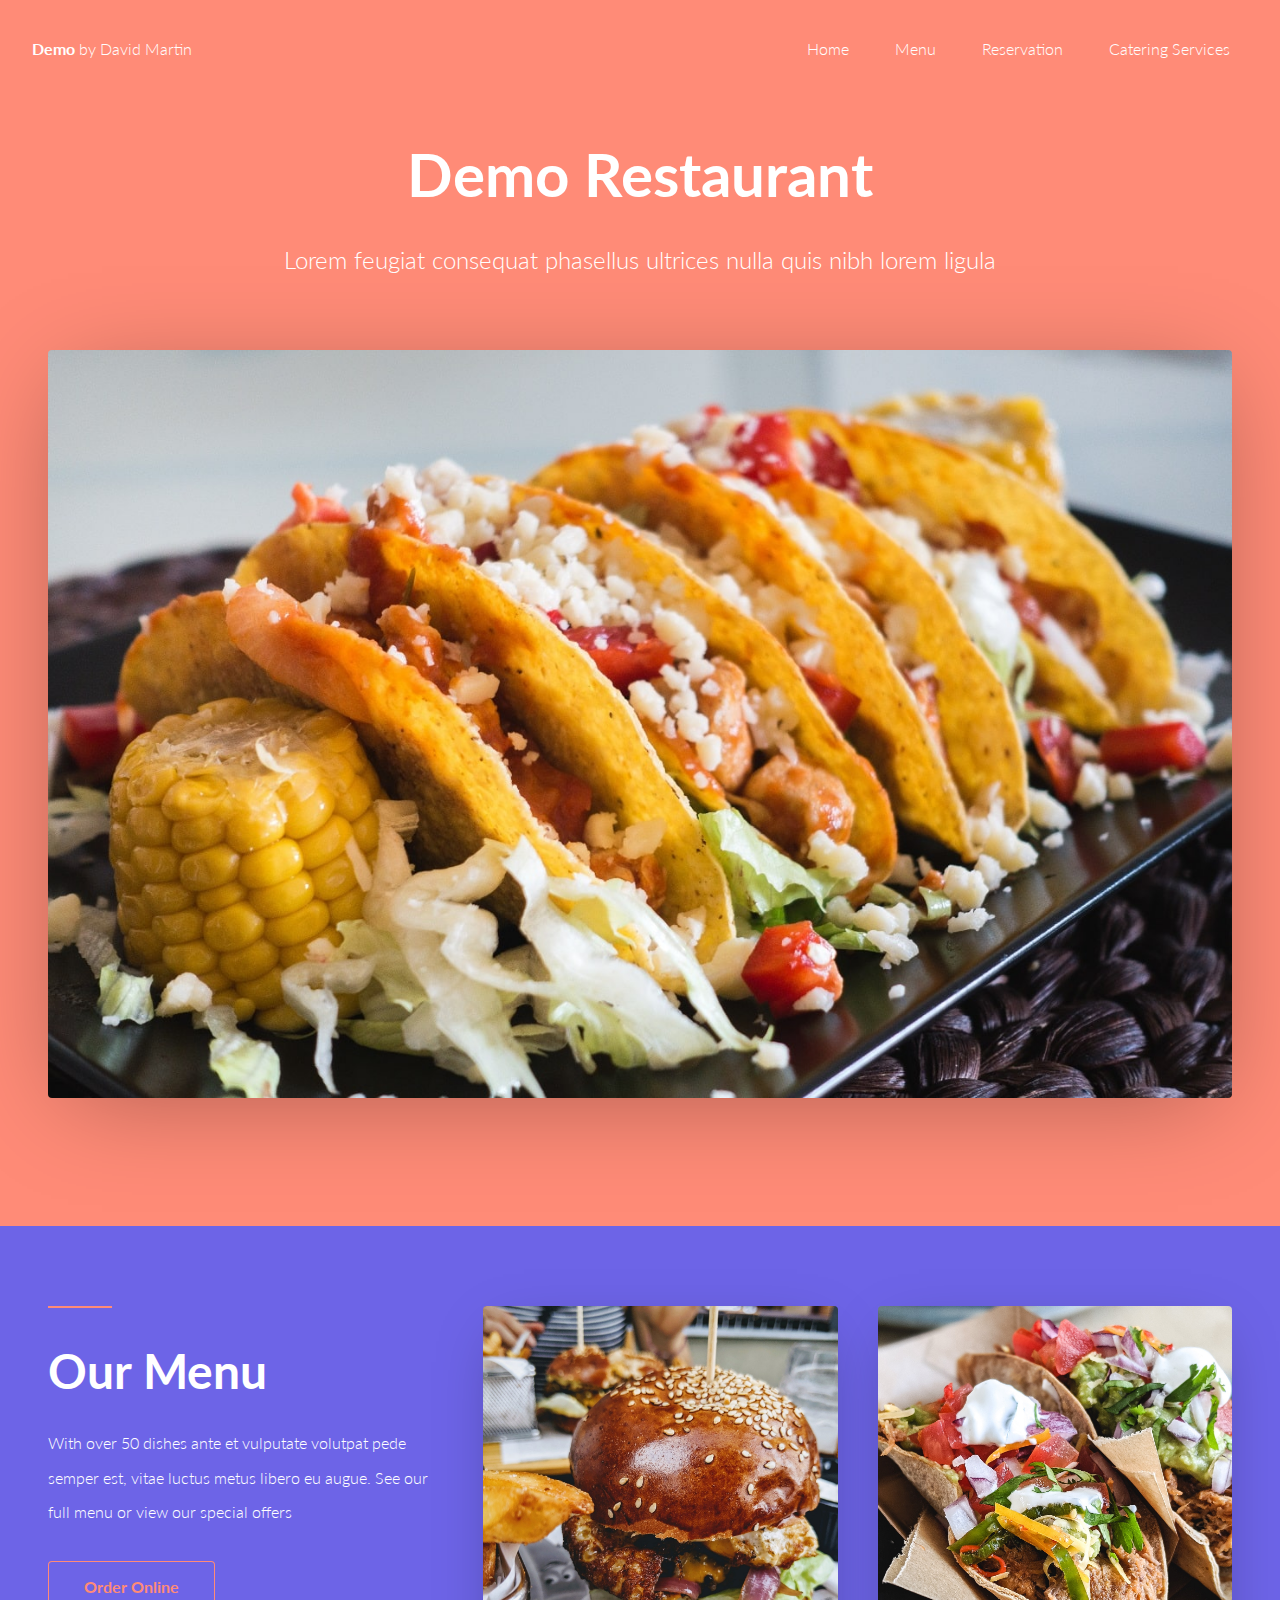
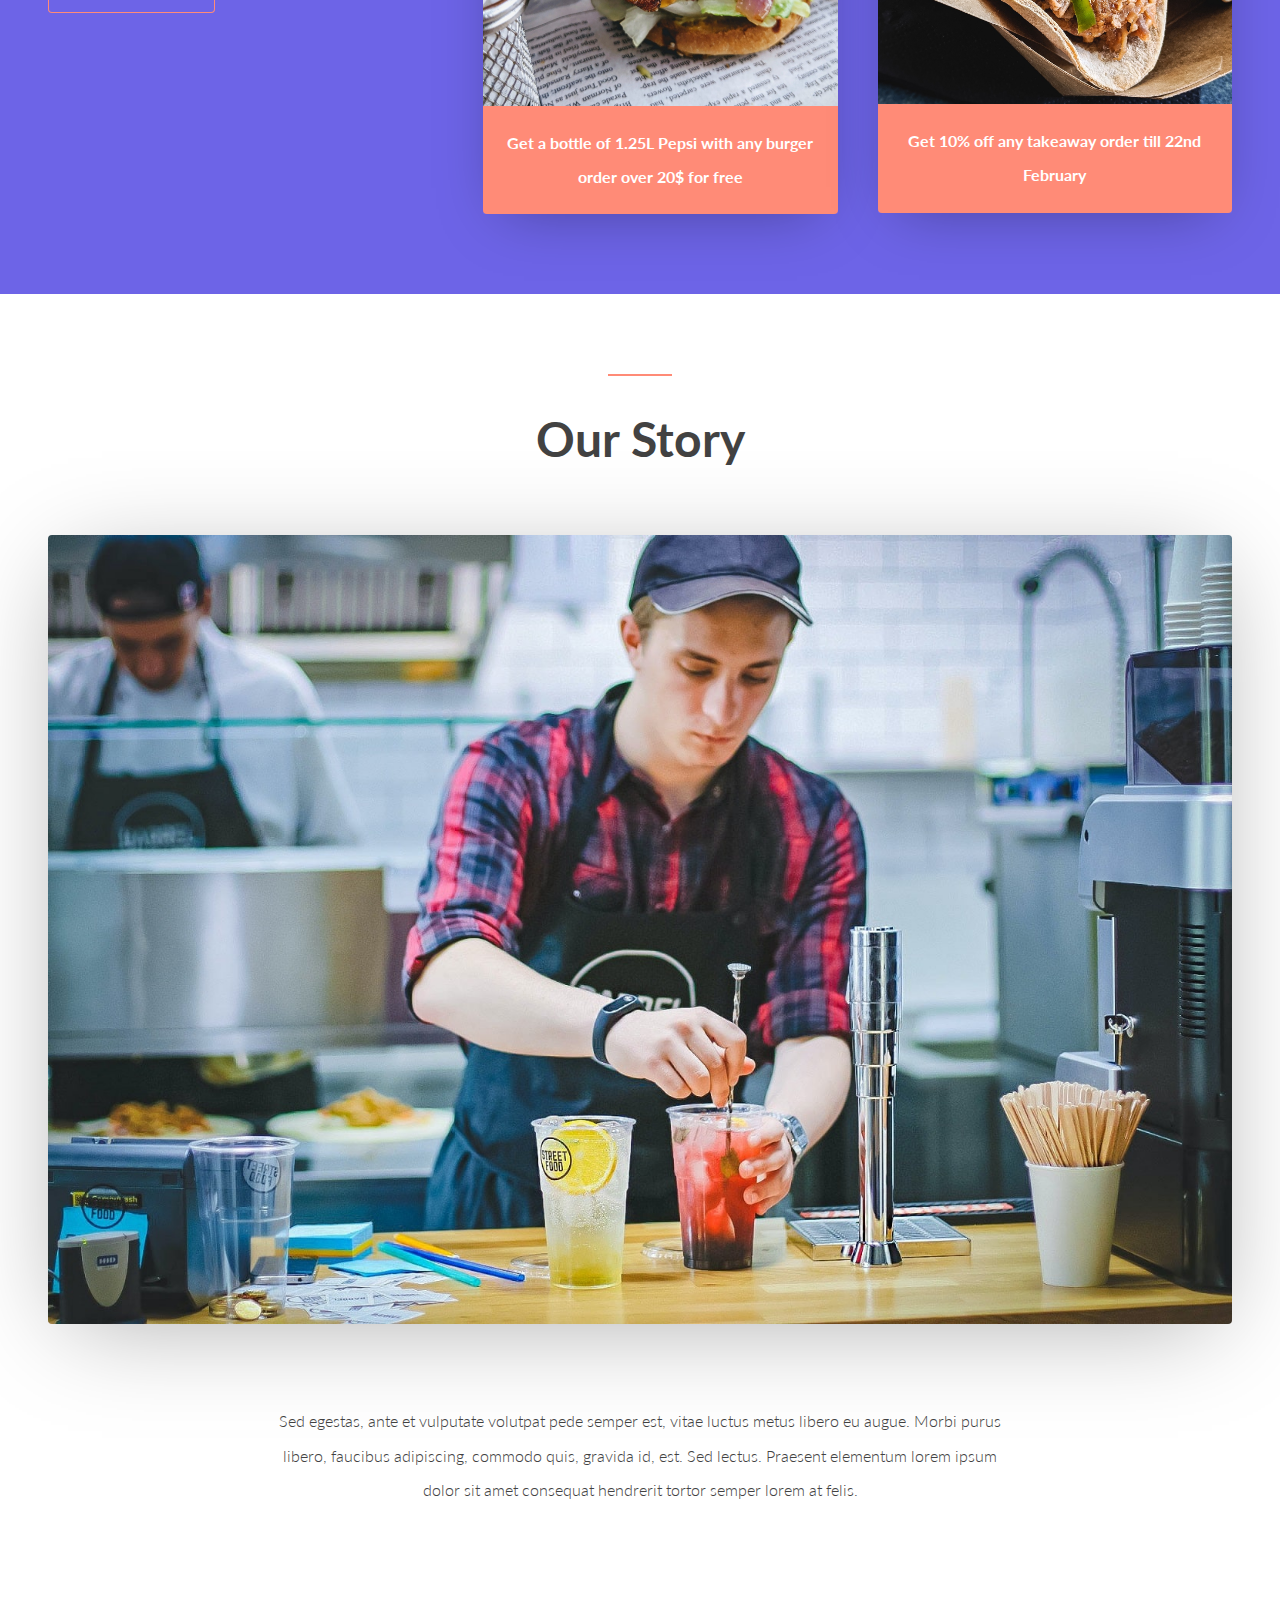
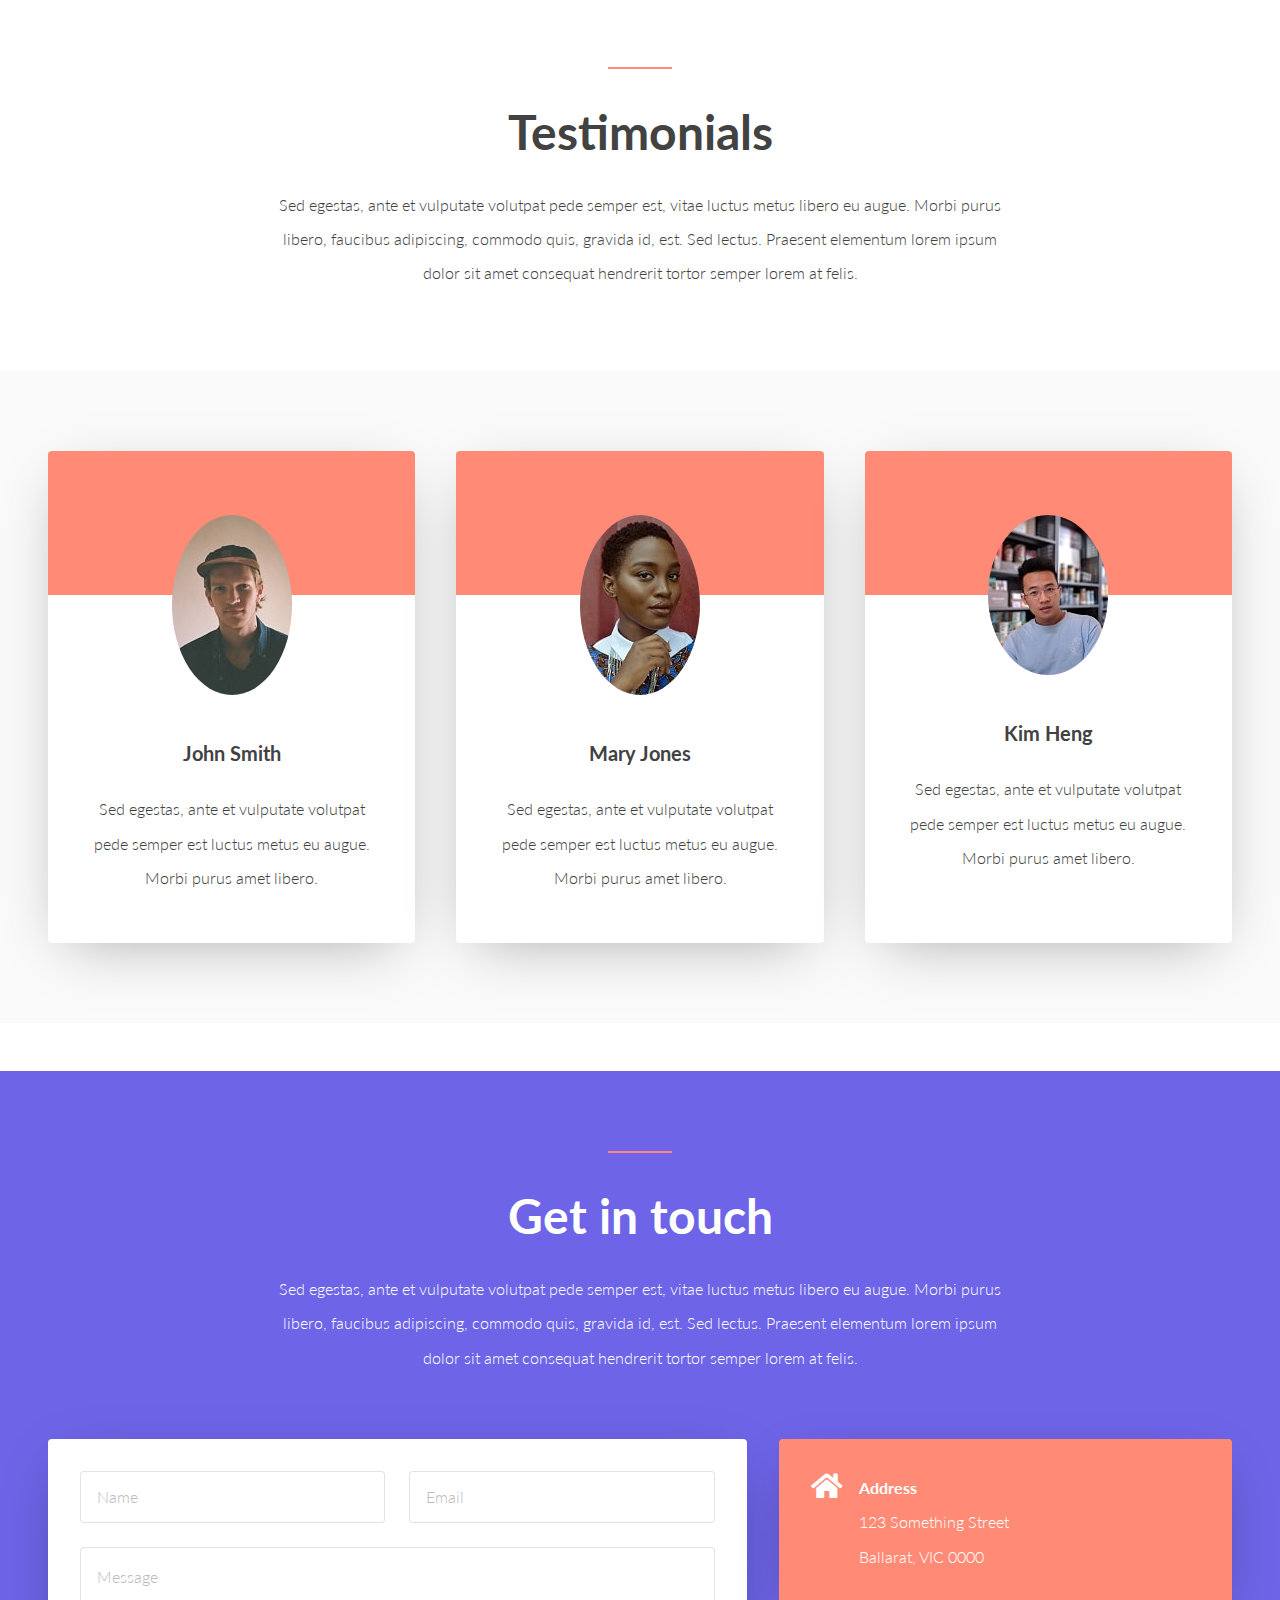
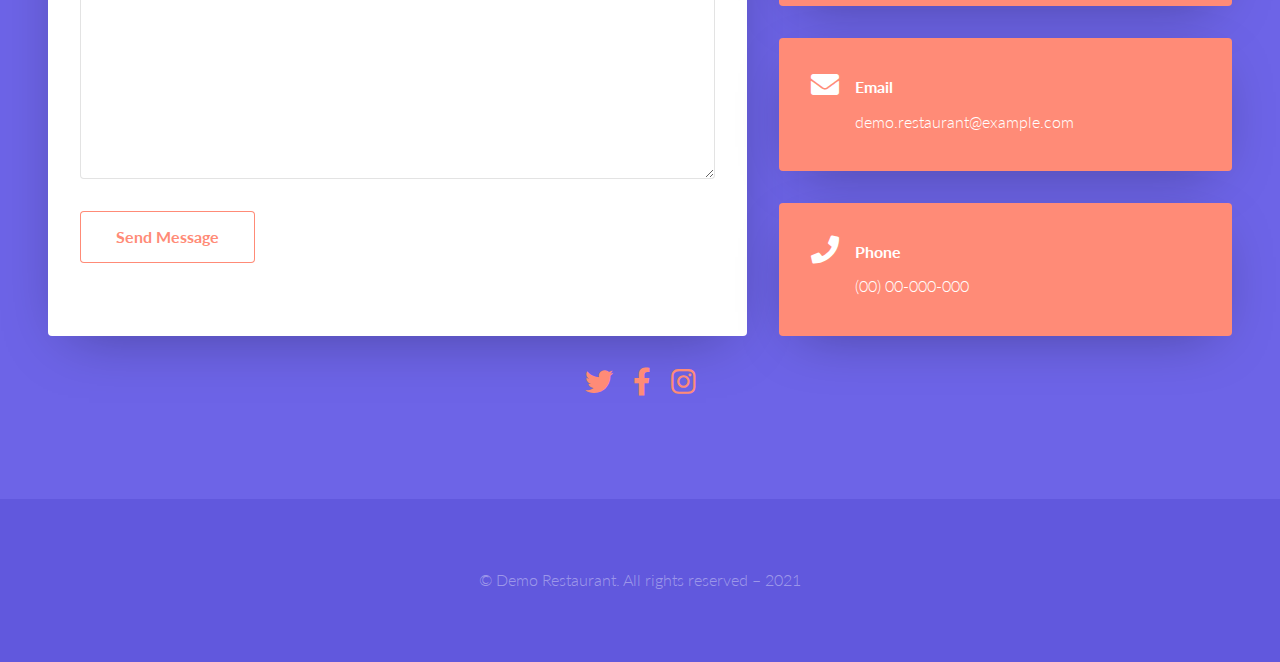
<file: index.html>
<!DOCTYPE HTML>
<html>
	<head>
		<title>Demo Restaurant</title>
		<meta charset="utf-8" />
		<meta name="viewport" content="width=device-width, initial-scale=1, user-scalable=no" />
		<meta name="description" content="" />
		<meta name="keywords" content="" />
		<link rel="stylesheet" href="assets/css/main.css" />
	</head>
	<body class="is-preload">

		<!-- Header -->
			<header id="header" class="alt">
				<a class="logo" href="index.html">Demo <span>by David Martin</span></a>
				<nav id="nav">
					<ul>
						<li class="current"><a href="index.html">Home</a></li>
						<li><a href="menu.html">Menu</a></li>
						<li><a href="reservation.html">Reservation</a></li>
						<li><a href="catering.html">Catering Services</a></li>
					</ul>
				</nav>
			</header>

		<!-- Banner -->
			<div id="banner">
				<div class="wrapper style1 special">
					<div class="inner">
						<h1 class="heading alt">Demo Restaurant</h1>
						<p>Lorem feugiat consequat phasellus ultrices nulla quis nibh lorem ligula</p>
						<div class="image fit special">
							<!-- Make this a gallery -->
							<img src="images/chicken-tacos-with-cheese.jpg" alt="Chicken tacos with cheese" />
						</div>
						<ul class="feature-icons">
							<!-- <li><span class="icon solid fa-laptop"></span><span class="label">Magna aliquam</span></li>
							<li><span class="icon solid fa-wifi"></span><span class="label">Etiam feugiat</span></li>
							<li><span class="icon solid fa-cloud"></span><span class="label">Nisl adipiscing</span></li> -->
						</ul>
					</div>
				</div>
			</div>


		<!-- Two -->
			<div id="two">
				<div class="wrapper style2">
					<div class="inner">
						<div class="spotlights">
							<div class="intro">
								<header>
									<h2 class="left">Our Menu</h2>
									<p>With over 50 dishes ante et vulputate volutpat pede semper est, vitae luctus metus libero eu augue. See our full menu or view our special offers</p>
								</header>
								<ul class="actions">
									<li><a href="menu.html" class="button">Order Online</a></li>
								</ul>
							</div>
							<div class="spotlight">
								<div class="image fit">
									<img src="images/grilled-cheddar-and-bacon-burger.jpg" alt="Grilled cheddar and bacon burger" />
								</div>
								<div class="content">Get a bottle of 1.25L Pepsi with any burger order over 20$ for free</div>
							</div>
							<div class="spotlight">
								<div class="image fit">
									<img src="images/tacos-with-pulled-pork-fresh-vegetables-and-cream.jpg" alt="Tacos with pulled pork fresh vegetables and cream" />
								</div>
								<div class="content">Get 10% off any takeaway order till 22nd February</div>
							</div>
						</div>
					</div>
				</div>
			</div>

		<!-- One -->
			<div id="one">
				<div class="wrapper special">
					<div class="inner">
						<header class="major">
							<h2>Our Story</h2>
						</header>
						<div class="image fit special">
							<img src="images/man-working.jpg" alt="Employee making a drink" />
						</div>
						<p class="special">Sed egestas, ante et vulputate volutpat pede semper est, vitae luctus metus libero eu augue. Morbi purus libero, faucibus adipiscing, commodo quis, gravida id, est. Sed lectus. Praesent elementum lorem ipsum dolor sit amet consequat hendrerit tortor semper lorem at felis.</p>
						<!-- <ul class="actions">
							<li><a href="#" class="button">More</a></li>
						</ul> -->
					</div>
				</div>
			</div>



		<!-- Three -->
			<div id="three">
				<div class="wrapper alt special">
					<header class="major">
						<h2>Testimonials</h2>
						<p>Sed egestas, ante et vulputate volutpat pede semper est, vitae luctus metus libero eu augue. Morbi purus libero, faucibus adipiscing, commodo quis, gravida id, est. Sed lectus. Praesent elementum lorem ipsum dolor sit amet consequat hendrerit tortor semper lorem at felis.</p>
					</header>
					<div class="wrapper style3">
						<div class="inner">
							<div class="profiles">
								<div class="profile">
									<div class="image">
										<img src="images/john-smith.jpg" alt="" />
									</div>
									<div class="content">
										<h3>John Smith</h3>
										<p>Sed egestas, ante et vulputate volutpat pede semper est luctus metus eu augue. Morbi purus amet libero.</p>
									</div>
								</div>
								<div class="profile">
									<div class="image">
										<img src="images/mary-jones.jpg" alt="" />
									</div>
									<div class="content">
										<h3>Mary Jones</h3>
										<p>Sed egestas, ante et vulputate volutpat pede semper est luctus metus eu augue. Morbi purus amet libero.</p>
									</div>
								</div>
								<div class="profile">
									<div class="image">
										<img src="images/kim-heng.jpg" alt="" />
									</div>
									<div class="content">
										<h3>Kim Heng</h3>
										<p>Sed egestas, ante et vulputate volutpat pede semper est luctus metus eu augue. Morbi purus amet libero.</p>
									</div>
								</div>
							</div>
						</div>
					</div>
					<!-- <footer>
						<ul class="actions">
							<li><a href="#" class="button">Learn More</a></li>
						</ul>
					</footer> -->
				</div>
			</div>

		<!-- Footer -->
			<div id="footer">
				<div class="wrapper style2">
					<div class="inner">
						<header class="major">
							<h2>Get in touch</h2>
							<p>Sed egestas, ante et vulputate volutpat pede semper est, vitae luctus metus libero eu augue. Morbi purus libero, faucibus adipiscing, commodo quis, gravida id, est. Sed lectus. Praesent elementum lorem ipsum dolor sit amet consequat hendrerit tortor semper lorem at felis.</p>
						</header>
						<div class="content">
							<div class="form">
								<form method="post" action="#">
									<div class="fields">
										<div class="field half">
											<input name="name" id="name" placeholder="Name" type="text" />
										</div>
										<div class="field half">
											<input name="email" id="email" placeholder="Email" type="email" />
										</div>
										<div class="field">
											<textarea name="message" id="message" rows="6" placeholder="Message"></textarea>
										</div>
									</div>
									<ul class="actions special">
										<li><input type="button" class="button" value="Send Message" /></li>
									</ul>
								</form>
							</div>
							<ul class="icons">
								<li>
									<span class="icon solid fa-home"></span>
									<div>
										<strong>Address</strong>
										123 Something Street<br />
										Ballarat, VIC 0000
									</div>
								</li>
								<li>
									<span class="icon solid fa-envelope"></span>
									<div>
										<strong>Email</strong>
										<a href="mailto:david.martin1999@outlook.com">demo.restaurant@example.com</a>
									</div>
								</li>
								<li>
									<span class="icon solid fa-phone"></span>
									<div>
										<strong>Phone</strong>
										(00) 00-000-000
									</div>
								</li>
							</ul>
						</div>
						<div>
							<ul class="icons">
								<li><a href="#" class="icon brands fa-twitter alt"><span class="label">Twitter</span></a></li>
								<li><a href="#" class="icon brands fa-facebook-f alt"><span class="label">Facebook</span></a></li>
								<li><a href="#" class="icon brands fa-instagram alt"><span class="label">Instagram</span></a></li>
							</ul>
						</div>
					</div>
					<div class="copyright">
						&copy; Demo Restaurant. All rights reserved &#8211; 2021
					</div>
				</div>
			</div>

		<!-- Scripts -->
			<script src="assets/js/jquery.min.js"></script>
			<script src="assets/js/jquery.dropotron.min.js"></script>
			<script src="assets/js/browser.min.js"></script>
			<script src="assets/js/breakpoints.min.js"></script>
			<script src="assets/js/util.js"></script>
			<script src="assets/js/main.js"></script>

	</body>
</html>
</file>
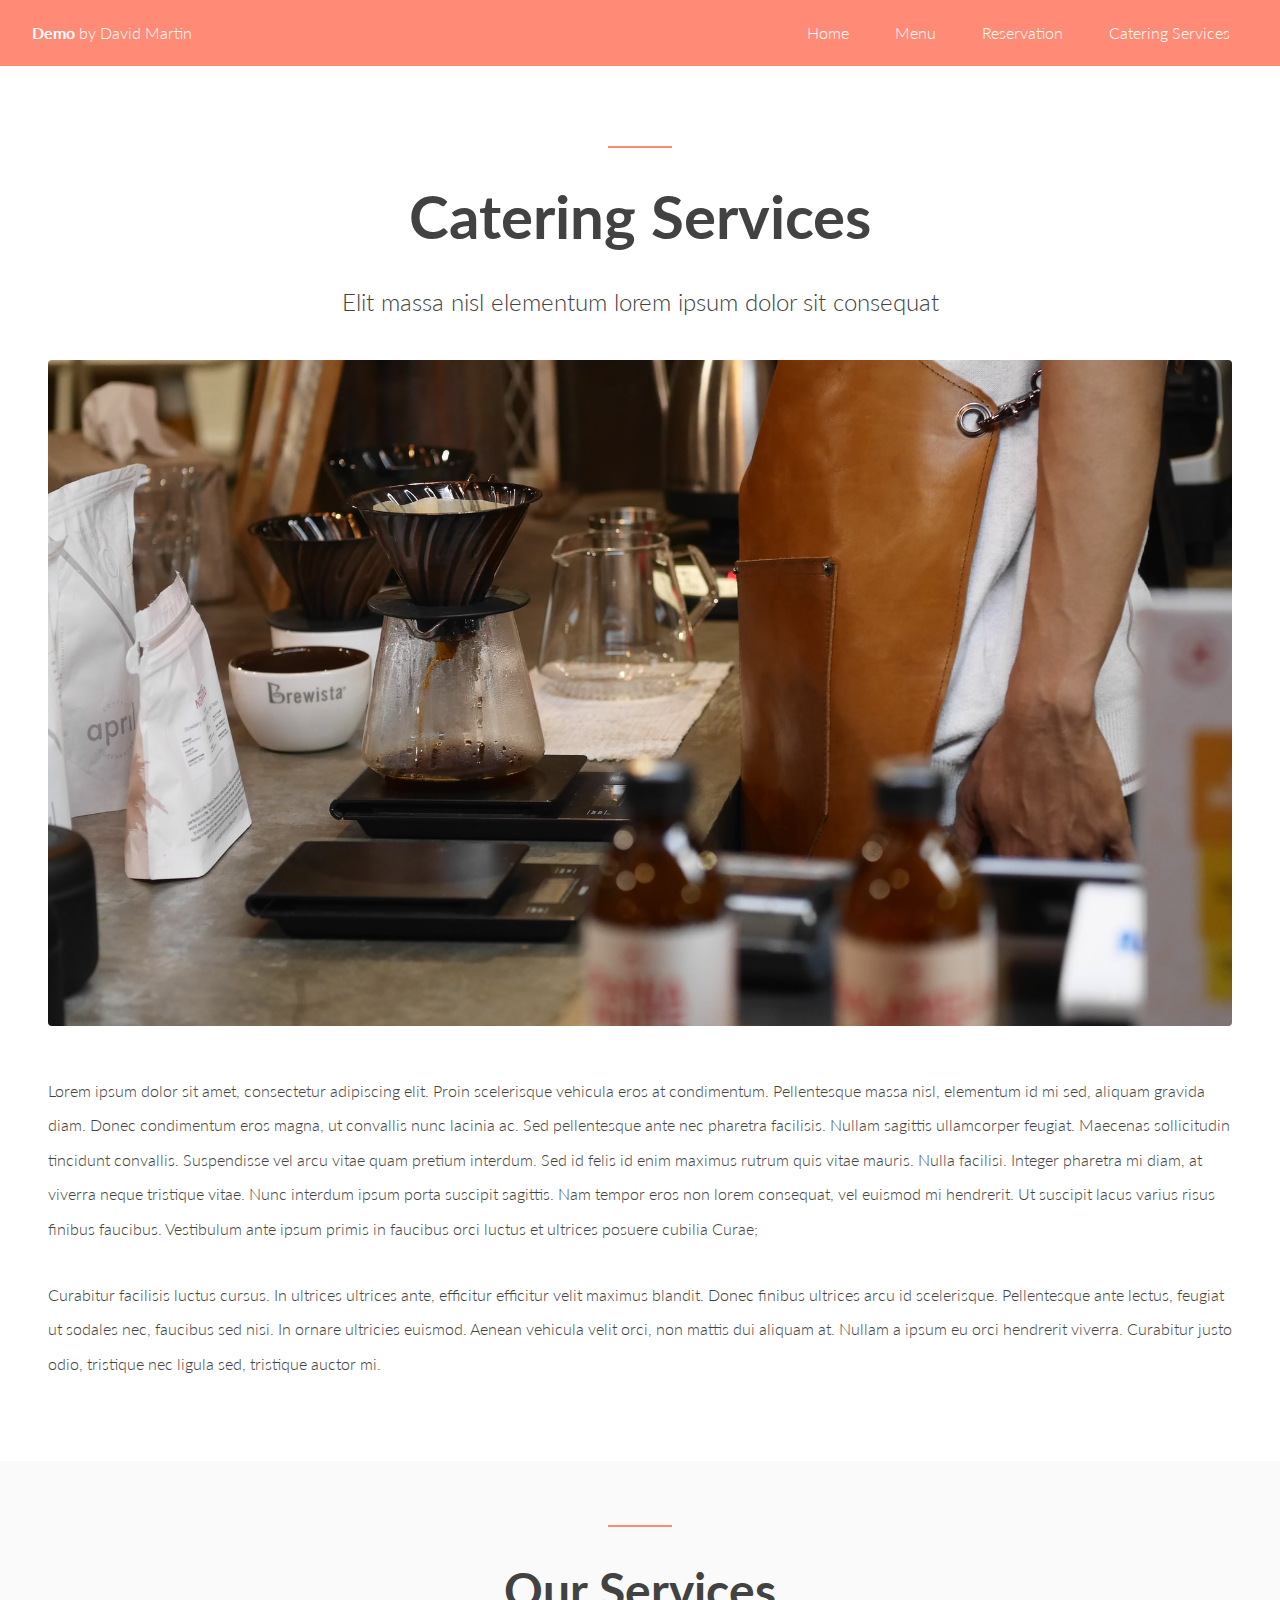
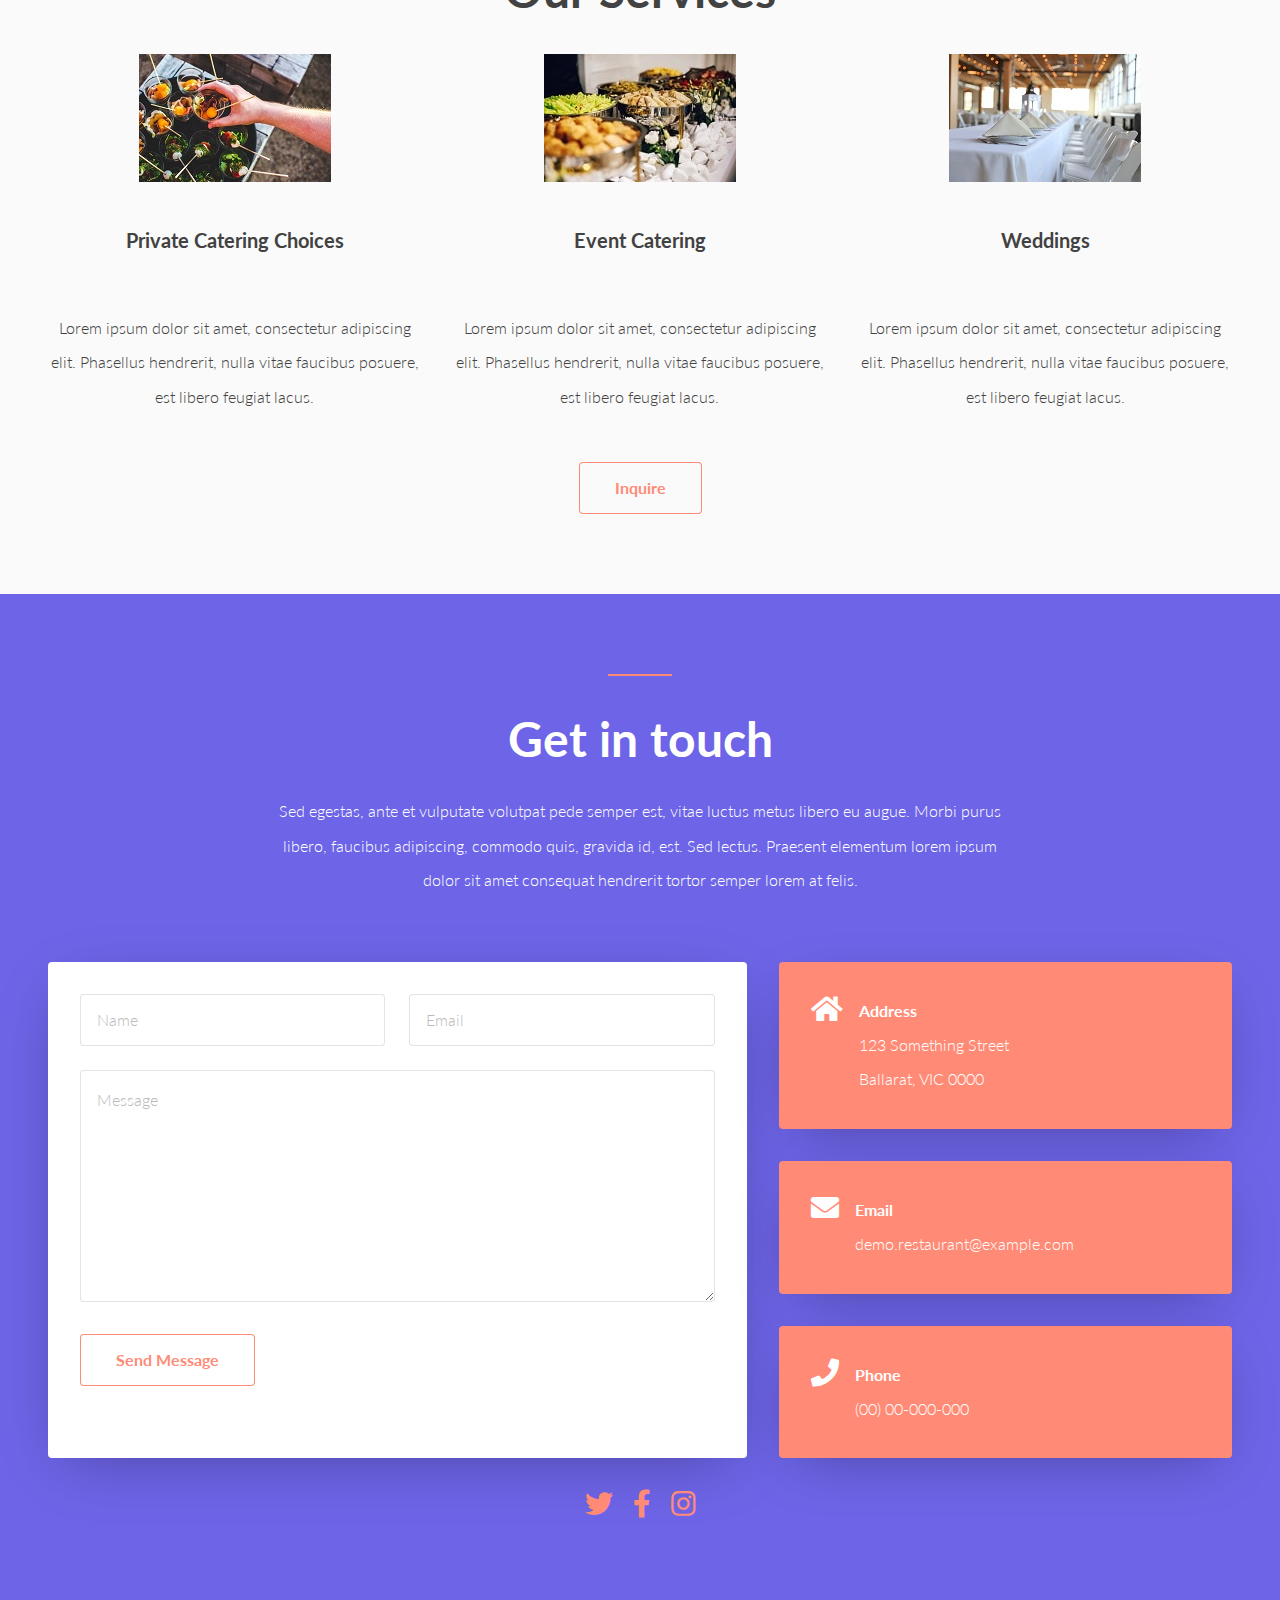
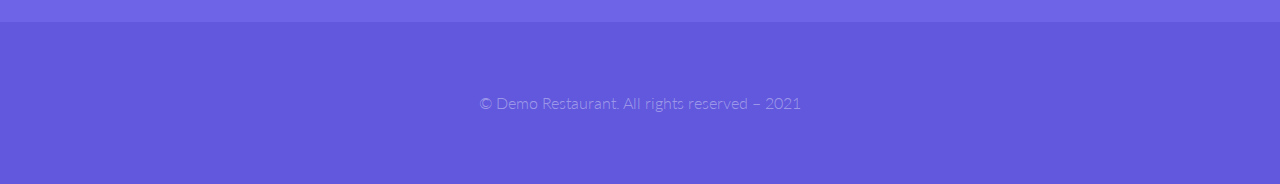
<file: catering.html>
<!DOCTYPE HTML>
<html>
	<head>
		<title>Catering Services</title>
		<meta charset="utf-8" />
		<meta name="viewport" content="width=device-width, initial-scale=1, user-scalable=no" />
		<meta name="description" content="" />
		<meta name="keywords" content="" />
		<link rel="stylesheet" href="assets/css/main.css" />
	</head>
	<body class="is-preload">

		<!-- Header -->
			<header id="header">
				<a class="logo" href="index.html">Demo <span>by David Martin</span></a>
				<nav id="nav">
					<ul>
						<li><a href="index.html">Home</a></li>
						<li class="current"><a href="menu.html">Menu</a></li>
						<li><a href="reservation.html">Reservation</a></li>
						<li class="current"><a href="catering.html">Catering Services</a></li>
					</ul>
				</nav>
			</header>

		<!-- One -->
			<div class="wrapper">
				<div class="inner">
					<header class="major">
						<h1>Catering Services</h1>
						<p>Elit massa nisl elementum lorem ipsum dolor sit consequat</p>
					</header>
					<div class="image main">
						<img src="images/catering.jpg" alt="Man standing beside a coffee brew" />
					</div>
					<p>Lorem ipsum dolor sit amet, consectetur adipiscing elit. Proin scelerisque vehicula eros at condimentum. Pellentesque massa nisl, elementum id mi sed, aliquam gravida diam. Donec condimentum eros magna, ut convallis nunc lacinia ac. Sed pellentesque ante nec pharetra facilisis. Nullam sagittis ullamcorper feugiat. Maecenas sollicitudin tincidunt convallis. Suspendisse vel arcu vitae quam pretium interdum. Sed id felis id enim maximus rutrum quis vitae mauris. Nulla facilisi. Integer pharetra mi diam, at viverra neque tristique vitae. Nunc interdum ipsum porta suscipit sagittis. Nam tempor eros non lorem consequat, vel euismod mi hendrerit. Ut suscipit lacus varius risus finibus faucibus. Vestibulum ante ipsum primis in faucibus orci luctus et ultrices posuere cubilia Curae;</p>
					<p>Curabitur facilisis luctus cursus. In ultrices ultrices ante, efficitur efficitur velit maximus blandit. Donec finibus ultrices arcu id scelerisque. Pellentesque ante lectus, feugiat ut sodales nec, faucibus sed nisi. In ornare ultricies euismod. Aenean vehicula velit orci, non mattis dui aliquam at. Nullam a ipsum eu orci hendrerit viverra. Curabitur justo odio, tristique nec ligula sed, tristique auctor mi.</p>
				</div>
			</div>

		<!-- First Section -->
			<section id="services" class="wrapper style3">
				<header class="major">
					<h2>Our Services</h2>
				</header>
				<ul class="features">
					<li>
						<img src="images/private.jpg" alt="Finger food on skewers" />
						<h3>Private Catering Choices</h3>
						<p>Lorem ipsum dolor sit amet, consectetur adipiscing elit.
						Phasellus hendrerit, nulla vitae faucibus posuere, est libero
						feugiat lacus.</p>
					</li>
					<li>
						<img src="images/event.jpg" alt="Food in fancy metal trays" />
						<h3>Event Catering</h3>
						<p>Lorem ipsum dolor sit amet, consectetur adipiscing elit.
						Phasellus hendrerit, nulla vitae faucibus posuere, est libero
						feugiat lacus.</p>
					</li>
					<li>
						<img src="images/wedding.jpg" alt="Tables lined with white linen and set with white napkins" />
						<h3>Weddings</h3>
						<p>Lorem ipsum dolor sit amet, consectetur adipiscing elit.
						Phasellus hendrerit, nulla vitae faucibus posuere, est libero
						feugiat lacus.</p>
					</li>
				</ul>
				<footer class="major">
					<ul class="actions special">
						<li><a href="#footer" class="button">Inquire</a></li>
					</ul>
				</footer>
			</section>

		<!-- Footer -->
			<div id="footer">
				<div class="wrapper style2">
					<div class="inner">
						<header class="major">
							<h2>Get in touch</h2>
							<p>Sed egestas, ante et vulputate volutpat pede semper est, vitae luctus metus libero eu augue. Morbi purus libero, faucibus adipiscing, commodo quis, gravida id, est. Sed lectus. Praesent elementum lorem ipsum dolor sit amet consequat hendrerit tortor semper lorem at felis.</p>
						</header>
						<div class="content">
							<div class="form">
								<form method="post" action="#">
									<div class="fields">
										<div class="field half">
											<input name="name" id="name" placeholder="Name" type="text" />
										</div>
										<div class="field half">
											<input name="email" id="email" placeholder="Email" type="email" />
										</div>
										<div class="field">
											<textarea name="message" id="message" rows="6" placeholder="Message"></textarea>
										</div>
									</div>
									<ul class="actions special">
										<li><input type="button" class="button" value="Send Message" /></li>
									</ul>
								</form>
							</div>
							<ul class="icons">
								<li>
									<span class="icon solid fa-home"></span>
									<div>
										<strong>Address</strong>
										123 Something Street<br />
										Ballarat, VIC 0000
									</div>
								</li>
								<li>
									<span class="icon solid fa-envelope"></span>
									<div>
										<strong>Email</strong>
										<a href="mailto:david.martin1999@outlook.com">demo.restaurant@example.com</a>
									</div>
								</li>
								<li>
									<span class="icon solid fa-phone"></span>
									<div>
										<strong>Phone</strong>
										(00) 00-000-000
									</div>
								</li>
							</ul>
						</div>
						<div>
							<ul class="icons">
								<li><a href="#" class="icon brands fa-twitter alt"><span class="label">Twitter</span></a></li>
								<li><a href="#" class="icon brands fa-facebook-f alt"><span class="label">Facebook</span></a></li>
								<li><a href="#" class="icon brands fa-instagram alt"><span class="label">Instagram</span></a></li>
							</ul>
						</div>
					</div>
					<div class="copyright">
						&copy; Demo Restaurant. All rights reserved &#8211; 2021
					</div>
				</div>
			</div>

		<!-- Scripts -->
			<script src="assets/js/jquery.min.js"></script>
			<script src="assets/js/jquery.dropotron.min.js"></script>
			<script src="assets/js/browser.min.js"></script>
			<script src="assets/js/breakpoints.min.js"></script>
			<script src="assets/js/util.js"></script>
			<script src="assets/js/main.js"></script>

	</body>
</html>
</file>
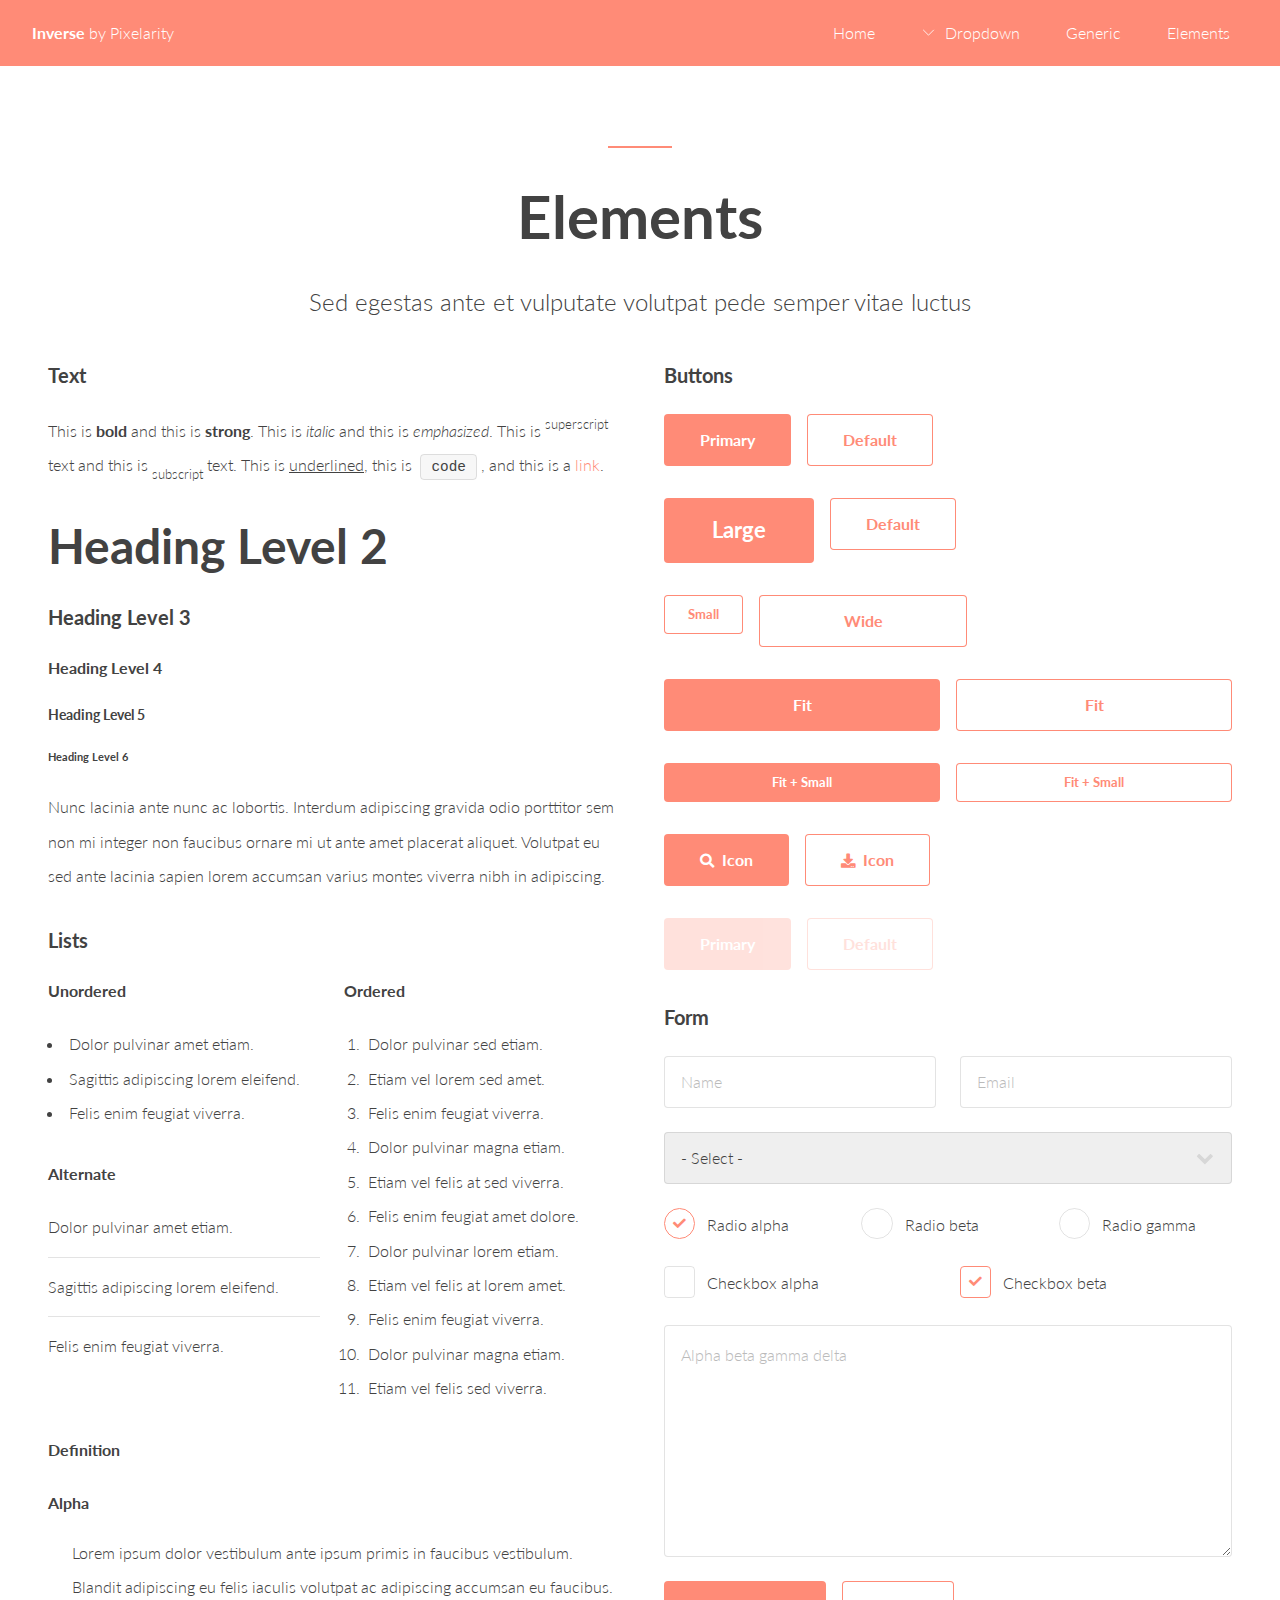
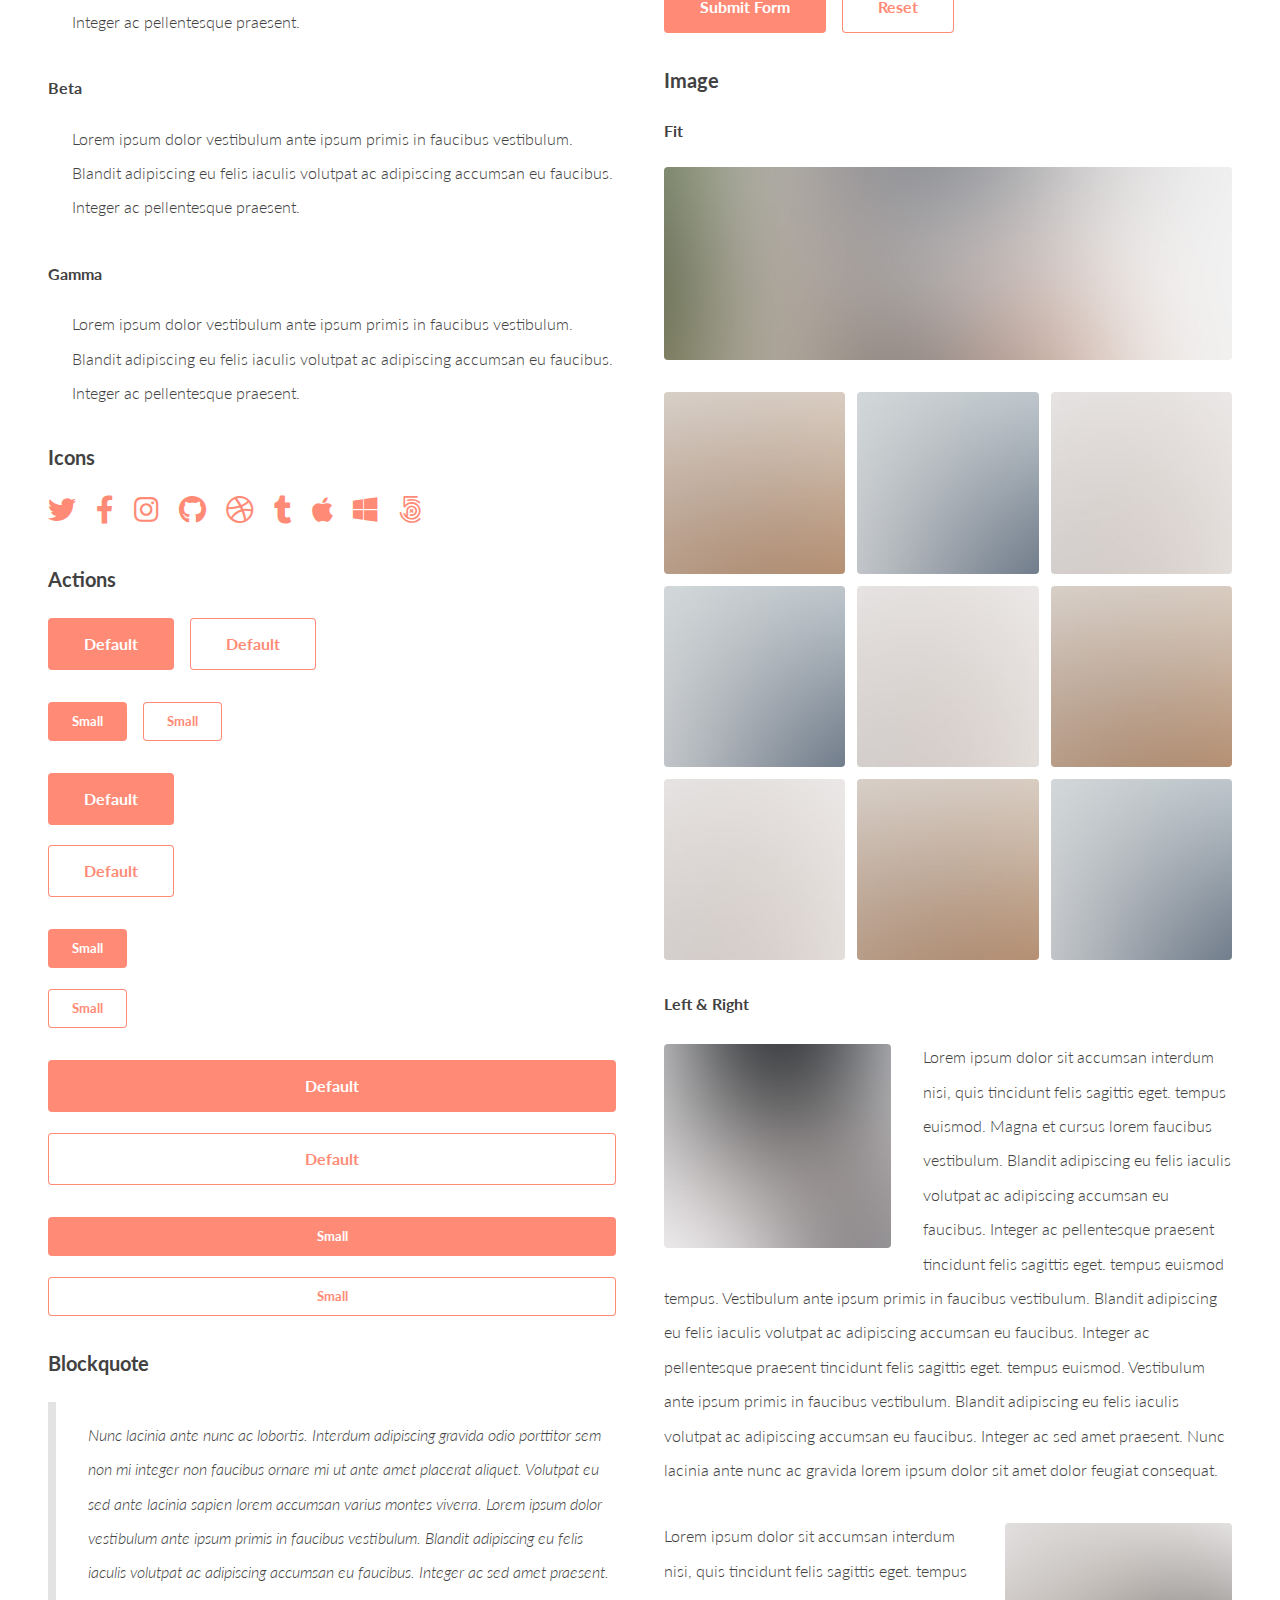
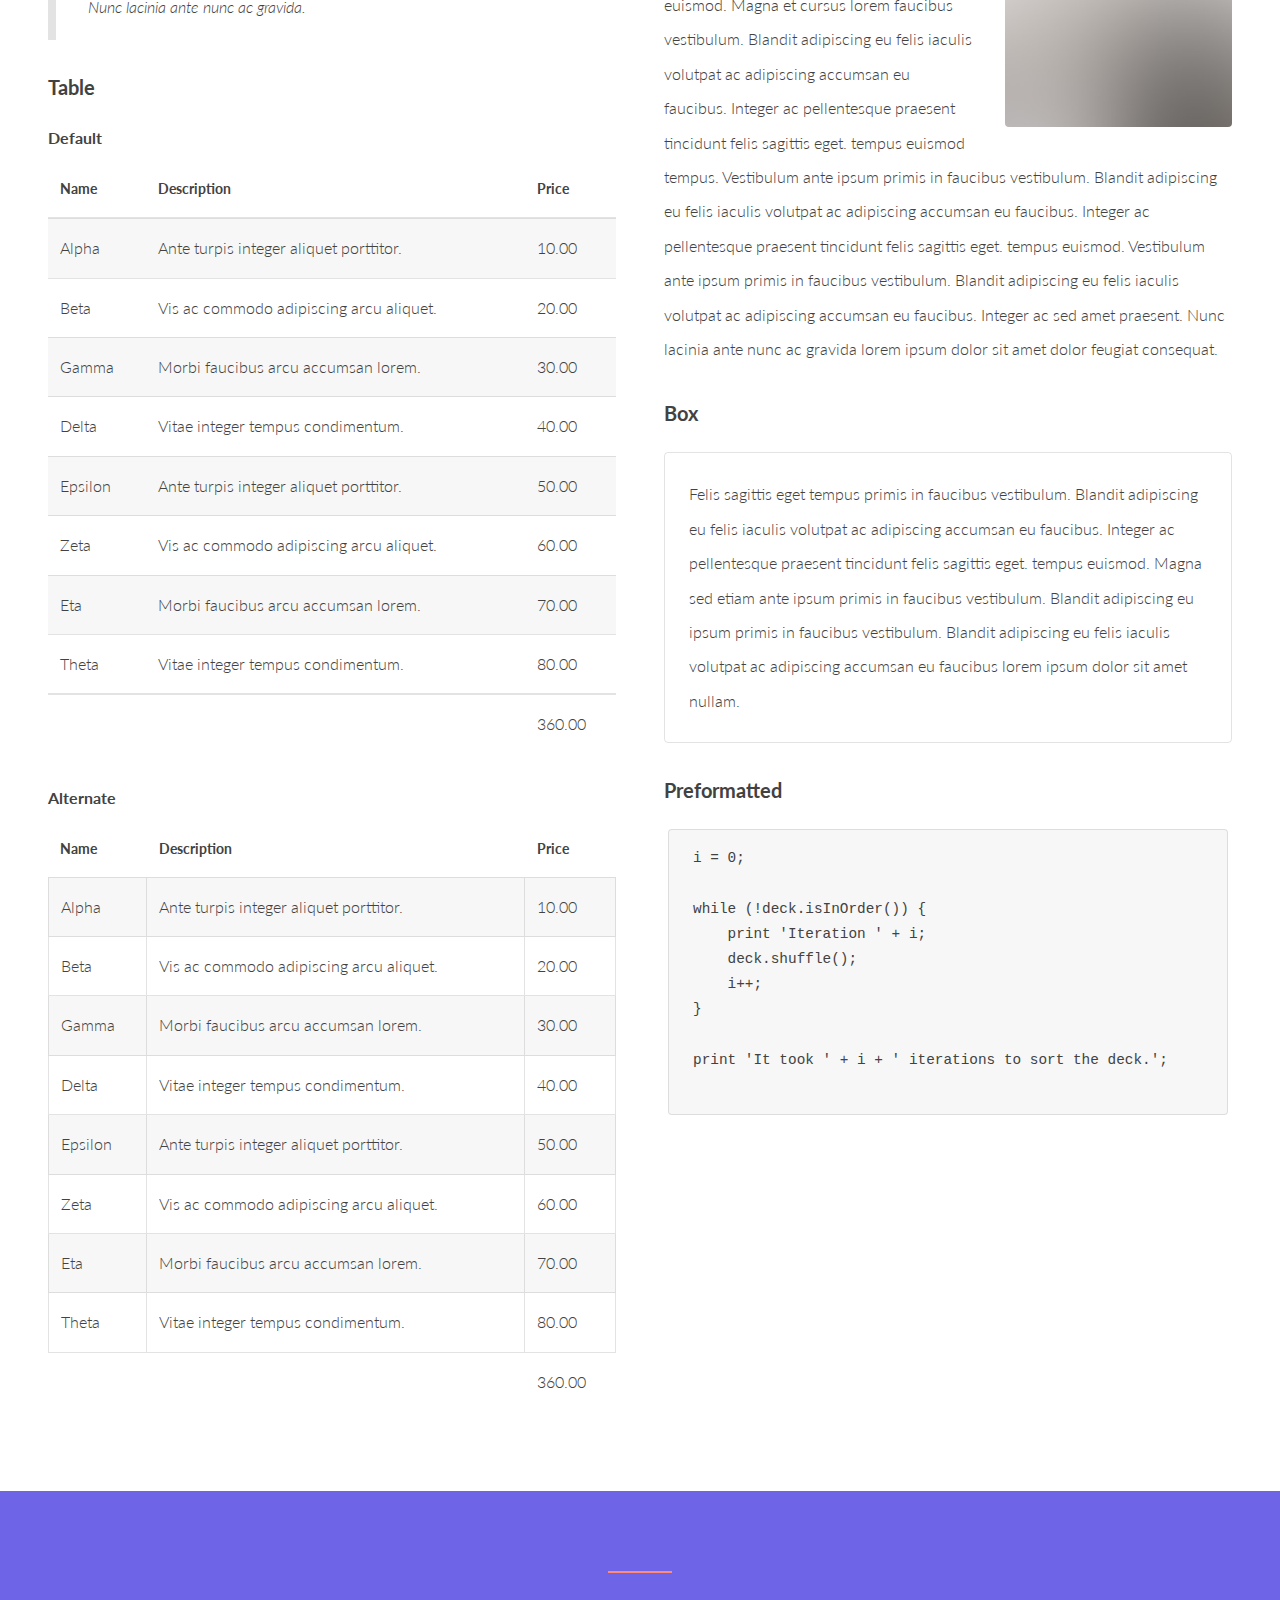
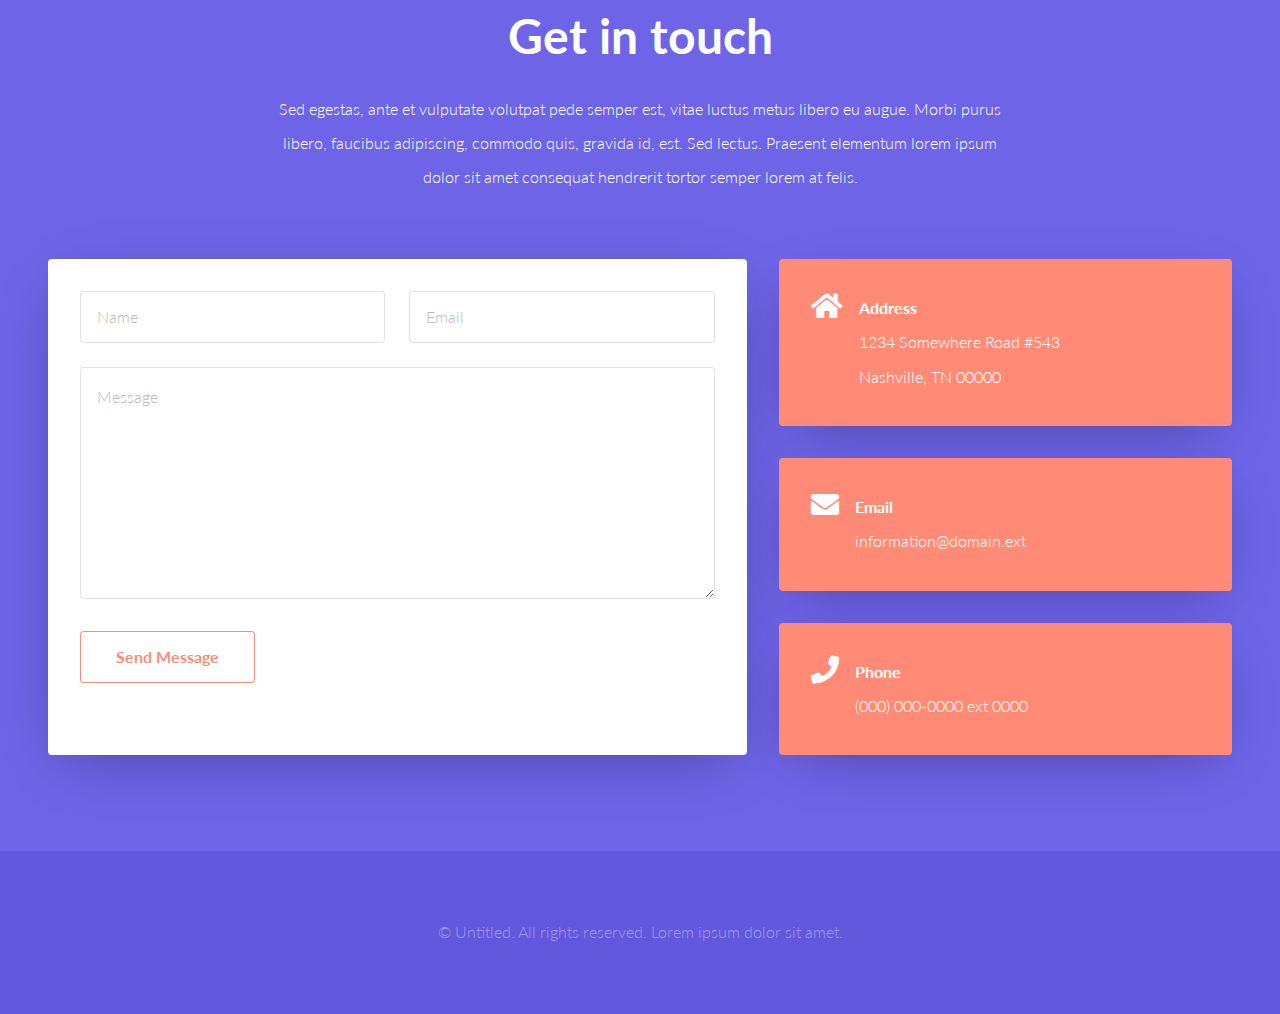
<file: elements.html>
<!DOCTYPE HTML>
<!--
	Inverse by Pixelarity
	pixelarity.com | hello@pixelarity.com
	License: pixelarity.com/license
-->
<html>
	<head>
		<title>Untitled</title>
		<meta charset="utf-8" />
		<meta name="viewport" content="width=device-width, initial-scale=1, user-scalable=no" />
		<meta name="description" content="" />
		<meta name="keywords" content="" />
		<link rel="stylesheet" href="assets/css/main.css" />
	</head>
	<body class="is-preload">

		<!-- Header -->
			<header id="header">
				<a class="logo" href="index.html">Inverse <span>by Pixelarity</span></a>
				<nav id="nav">
					<ul>
						<li class="current"><a href="index.html">Home</a></li>
						<li>
							<a href="#" class="dropdown">Dropdown</a>
							<ul>
								<li><a href="#">Option One</a></li>
								<li><a href="#">Option Two</a></li>
								<li><a href="#">Option Three</a></li>
								<li>
									<a href="#">Submenu</a>
									<ul>
										<li><a href="#">Option One</a></li>
										<li><a href="#">Option Two</a></li>
										<li><a href="#">Option Three</a></li>
										<li><a href="#">Option Four</a></li>
									</ul>
								</li>
							</ul>
						</li>
						<li><a href="generic.html">Generic</a></li>
						<li><a href="elements.html">Elements</a></li>
					</ul>
				</nav>
			</header>

		<!-- Main -->
			<div id="main">
				<div class="wrapper">
					<div class="inner">

						<!-- Elements -->
							<header class="major">
								<h1>Elements</h1>
								<p>Sed egestas ante et vulputate volutpat pede semper vitae luctus</p>
							</header>
							<div class="row gtr-200">
								<div class="col-6 col-12-medium">

									<!-- Text -->
										<h3>Text</h3>
										<p>This is <b>bold</b> and this is <strong>strong</strong>. This is <i>italic</i> and this
										is <em>emphasized</em>.
										This is <sup>superscript</sup> text and this is <sub>subscript</sub> text.
										This is <u>underlined</u>, this is <code>code</code>, and this is a <a href="#">link</a>.</p>
										<h2>Heading Level 2</h2>
										<h3>Heading Level 3</h3>
										<h4>Heading Level 4</h4>
										<h5>Heading Level 5</h5>
										<h6>Heading Level 6</h6>
										<p>Nunc lacinia ante nunc ac lobortis. Interdum adipiscing gravida odio porttitor sem
										non mi integer non faucibus ornare mi ut ante amet placerat aliquet. Volutpat eu sed
										ante lacinia sapien lorem accumsan varius montes viverra nibh in adipiscing.</p>

									<!-- Lists -->
										<h3>Lists</h3>
										<div class="row">
											<div class="col-6 col-12-small">
												<h4>Unordered</h4>
												<ul>
													<li>Dolor pulvinar amet etiam.</li>
													<li>Sagittis adipiscing lorem eleifend.</li>
													<li>Felis enim feugiat viverra.</li>
												</ul>
												<h4>Alternate</h4>
												<ul class="alt">
													<li>Dolor pulvinar amet etiam.</li>
													<li>Sagittis adipiscing lorem eleifend.</li>
													<li>Felis enim feugiat viverra.</li>
												</ul>
											</div>
											<div class="col-6 col-12-small">
												<h4>Ordered</h4>
												<ol>
													<li>Dolor pulvinar sed etiam.</li>
													<li>Etiam vel lorem sed amet.</li>
													<li>Felis enim feugiat viverra.</li>
													<li>Dolor pulvinar magna etiam.</li>
													<li>Etiam vel felis at sed viverra.</li>
													<li>Felis enim feugiat amet dolore.</li>
													<li>Dolor pulvinar lorem etiam.</li>
													<li>Etiam vel felis at lorem amet.</li>
													<li>Felis enim feugiat viverra.</li>
													<li>Dolor pulvinar magna etiam.</li>
													<li>Etiam vel felis sed viverra.</li>
												</ol>
											</div>
										</div>
										<h4>Definition</h4>
										<dl>
											<dt>Alpha</dt>
											<dd>
												<p>Lorem ipsum dolor vestibulum ante ipsum primis in faucibus vestibulum.
												Blandit adipiscing eu felis iaculis volutpat ac adipiscing accumsan eu faucibus.
												Integer ac pellentesque praesent.</p>
											</dd>
											<dt>Beta</dt>
											<dd>
												<p>Lorem ipsum dolor vestibulum ante ipsum primis in faucibus vestibulum.
												Blandit adipiscing eu felis iaculis volutpat ac adipiscing accumsan eu faucibus.
												Integer ac pellentesque praesent.</p>
											</dd>
											<dt>Gamma</dt>
											<dd>
												<p>Lorem ipsum dolor vestibulum ante ipsum primis in faucibus vestibulum.
												Blandit adipiscing eu felis iaculis volutpat ac adipiscing accumsan eu faucibus.
												Integer ac pellentesque praesent.</p>
											</dd>
										</dl>

									<!-- Icons -->
										<h3>Icons</h3>
										<ul class="icons">
											<li><a href="#" class="icon brands fa-twitter"><span class="label">Twitter</span></a></li>
											<li><a href="#" class="icon brands fa-facebook-f"><span class="label">Facebook</span></a></li>
											<li><a href="#" class="icon brands fa-instagram"><span class="label">Instagram</span></a></li>
											<li><a href="#" class="icon brands fa-github"><span class="label">Github</span></a></li>
											<li><a href="#" class="icon brands fa-dribbble"><span class="label">Dribbble</span></a></li>
											<li><a href="#" class="icon brands fa-tumblr"><span class="label">Tumblr</span></a></li>
											<li><a href="#" class="icon brands fa-apple"><span class="label">Apple</span></a></li>
											<li><a href="#" class="icon brands fa-windows"><span class="label">Windows</span></a></li>
											<li><a href="#" class="icon brands fa-500px"><span class="label">500px</span></a></li>
										</ul>

									<!-- Actions -->
										<h3>Actions</h3>
										<ul class="actions">
											<li><a href="#" class="button primary">Default</a></li>
											<li><a href="#" class="button">Default</a></li>
										</ul>
										<ul class="actions">
											<li><a href="#" class="button primary small">Small</a></li>
											<li><a href="#" class="button small">Small</a></li>
										</ul>
										<ul class="actions stacked">
											<li><a href="#" class="button primary">Default</a></li>
											<li><a href="#" class="button">Default</a></li>
										</ul>
										<ul class="actions stacked">
											<li><a href="#" class="button primary small">Small</a></li>
											<li><a href="#" class="button small">Small</a></li>
										</ul>
										<ul class="actions stacked">
											<li><a href="#" class="button primary fit">Default</a></li>
											<li><a href="#" class="button fit">Default</a></li>
										</ul>
										<ul class="actions stacked">
											<li><a href="#" class="button primary small fit">Small</a></li>
											<li><a href="#" class="button small fit">Small</a></li>
										</ul>

									<!-- Blockquote -->
										<h3>Blockquote</h3>
										<blockquote>Nunc lacinia ante nunc ac lobortis. Interdum adipiscing gravida odio
										porttitor sem non mi integer non faucibus ornare mi ut ante amet placerat aliquet.
										Volutpat eu sed ante lacinia sapien lorem accumsan varius montes viverra. Lorem ipsum
										dolor vestibulum ante ipsum primis in faucibus vestibulum. Blandit adipiscing eu felis
										iaculis volutpat ac adipiscing accumsan eu faucibus. Integer ac sed amet praesent. Nunc
										lacinia ante nunc ac gravida.</blockquote>

									<!-- Table -->
										<h3>Table</h3>
										<h4>Default</h4>
										<div class="table-wrapper">
											<table>
												<thead>
													<tr>
														<th>Name</th>
														<th>Description</th>
														<th>Price</th>
													</tr>
												</thead>
												<tbody>
													<tr>
														<td>Alpha</td>
														<td>Ante turpis integer aliquet porttitor.</td>
														<td>10.00</td>
													</tr>
													<tr>
														<td>Beta</td>
														<td>Vis ac commodo adipiscing arcu aliquet.</td>
														<td>20.00</td>
													</tr>
													<tr>
														<td>Gamma</td>
														<td>Morbi faucibus arcu accumsan lorem.</td>
														<td>30.00</td>
													</tr>
													<tr>
														<td>Delta</td>
														<td>Vitae integer tempus condimentum.</td>
														<td>40.00</td>
													</tr>
													<tr>
														<td>Epsilon</td>
														<td>Ante turpis integer aliquet porttitor.</td>
														<td>50.00</td>
													</tr>
													<tr>
														<td>Zeta</td>
														<td>Vis ac commodo adipiscing arcu aliquet.</td>
														<td>60.00</td>
													</tr>
													<tr>
														<td>Eta</td>
														<td>Morbi faucibus arcu accumsan lorem.</td>
														<td>70.00</td>
													</tr>
													<tr>
														<td>Theta</td>
														<td>Vitae integer tempus condimentum.</td>
														<td>80.00</td>
													</tr>
												</tbody>
												<tfoot>
													<tr>
														<td colspan="2"></td>
														<td>360.00</td>
													</tr>
												</tfoot>
											</table>
										</div>
										<h4>Alternate</h4>
										<div class="table-wrapper">
											<table class="alt">
												<thead>
													<tr>
														<th>Name</th>
														<th>Description</th>
														<th>Price</th>
													</tr>
												</thead>
												<tbody>
													<tr>
														<td>Alpha</td>
														<td>Ante turpis integer aliquet porttitor.</td>
														<td>10.00</td>
													</tr>
													<tr>
														<td>Beta</td>
														<td>Vis ac commodo adipiscing arcu aliquet.</td>
														<td>20.00</td>
													</tr>
													<tr>
														<td>Gamma</td>
														<td>Morbi faucibus arcu accumsan lorem.</td>
														<td>30.00</td>
													</tr>
													<tr>
														<td>Delta</td>
														<td>Vitae integer tempus condimentum.</td>
														<td>40.00</td>
													</tr>
													<tr>
														<td>Epsilon</td>
														<td>Ante turpis integer aliquet porttitor.</td>
														<td>50.00</td>
													</tr>
													<tr>
														<td>Zeta</td>
														<td>Vis ac commodo adipiscing arcu aliquet.</td>
														<td>60.00</td>
													</tr>
													<tr>
														<td>Eta</td>
														<td>Morbi faucibus arcu accumsan lorem.</td>
														<td>70.00</td>
													</tr>
													<tr>
														<td>Theta</td>
														<td>Vitae integer tempus condimentum.</td>
														<td>80.00</td>
													</tr>
												</tbody>
												<tfoot>
													<tr>
														<td colspan="2"></td>
														<td>360.00</td>
													</tr>
												</tfoot>
											</table>
										</div>

								</div>
								<div class="col-6 col-12-medium">

									<!-- Buttons -->
										<h3>Buttons</h3>
										<ul class="actions">
											<li><a href="#" class="button primary">Primary</a></li>
											<li><a href="#" class="button">Default</a></li>
										</ul>
										<ul class="actions">
											<li><a href="#" class="button primary large">Large</a></li>
											<li><a href="#" class="button">Default</a></li>
										</ul>
										<ul class="actions">
											<li><a href="#" class="button small">Small</a></li>
											<li><a href="#" class="button wide">Wide</a></li>
										</ul>
										<ul class="actions fit">
											<li><a href="#" class="button primary fit">Fit</a></li>
											<li><a href="#" class="button fit">Fit</a></li>
										</ul>
										<ul class="actions fit">
											<li><a href="#" class="button primary fit small">Fit + Small</a></li>
											<li><a href="#" class="button fit small">Fit + Small</a></li>
										</ul>
										<ul class="actions">
											<li><a href="#" class="button primary icon solid fa-search">Icon</a></li>
											<li><a href="#" class="button icon solid fa-download">Icon</a></li>
										</ul>
										<ul class="actions">
											<li><span class="button primary disabled">Primary</span></li>
											<li><span class="button disabled">Default</span></li>
										</ul>

									<!-- Form -->
										<h3>Form</h3>
										<form method="post" action="#">
											<div class="row gtr-uniform">
												<div class="col-6 col-12-xsmall">
													<input type="text" name="demo-name" id="demo-name" value="" placeholder="Name" />
												</div>
												<div class="col-6 col-12-xsmall">
													<input type="email" name="demo-email" id="demo-email" value="" placeholder="Email" />
												</div>
												<!-- Break -->
												<div class="col-12">
													<select name="demo-category" id="demo-category">
														<option value="">- Select -</option>
														<option value="alpha">Option alpha</option>
														<option value="beta">Option beta</option>
														<option value="gamma">Option gamma</option>
														<option value="delta">Option delta</option>
														<option value="epsilon">Option epsilon</option>
														<option value="zeta">Option zeta</option>
														<option value="eta">Option eta</option>
														<option value="theta">Option theta</option>
													</select>
												</div>
												<!-- Break -->
												<div class="col-4 col-12-small">
													<input type="radio" id="demo-radio-alpha" name="demo-radio" checked>
													<label for="demo-radio-alpha">Radio alpha</label>
												</div>
												<div class="col-4 col-12-small">
													<input type="radio" id="demo-radio-beta" name="demo-radio">
													<label for="demo-radio-beta">Radio beta</label>
												</div>
												<div class="col-4 col-12-small">
													<input type="radio" id="demo-radio-gamma" name="demo-radio">
													<label for="demo-radio-gamma">Radio gamma</label>
												</div>
												<!-- Break -->
												<div class="col-6 col-12-small">
													<input type="checkbox" id="demo-checkbox-alpha" name="demo-checkbox-alpha">
													<label for="demo-checkbox-alpha">Checkbox alpha</label>
												</div>
												<div class="col-6 col-12-small">
													<input type="checkbox" id="demo-checkbox-beta" name="demo-checkbox-beta" checked>
													<label for="demo-checkbox-beta">Checkbox beta</label>
												</div>
												<!-- Break -->
												<div class="col-12">
													<textarea name="demo-textarea" id="demo-textarea" placeholder="Alpha beta gamma delta" rows="6"></textarea>
												</div>
												<!-- Break -->
												<div class="col-12">
													<ul class="actions">
														<li><input type="submit" value="Submit Form" class="primary" /></li>
														<li><input type="reset" value="Reset" /></li>
													</ul>
												</div>
											</div>
										</form>

									<!-- Image -->
										<h3>Image</h3>
										<h4>Fit</h4>
										<span class="image fit"><img src="images/pic01.jpg" alt="" /></span>
										<div class="box alt">
											<div class="row gtr-50 gtr-uniform">
												<div class="col-4"><span class="image fit"><img src="images/pic05.jpg" alt="" /></span></div>
												<div class="col-4"><span class="image fit"><img src="images/pic06.jpg" alt="" /></span></div>
												<div class="col-4"><span class="image fit"><img src="images/pic07.jpg" alt="" /></span></div>
												<!-- Break -->
												<div class="col-4"><span class="image fit"><img src="images/pic06.jpg" alt="" /></span></div>
												<div class="col-4"><span class="image fit"><img src="images/pic07.jpg" alt="" /></span></div>
												<div class="col-4"><span class="image fit"><img src="images/pic05.jpg" alt="" /></span></div>
												<!-- Break -->
												<div class="col-4"><span class="image fit"><img src="images/pic07.jpg" alt="" /></span></div>
												<div class="col-4"><span class="image fit"><img src="images/pic05.jpg" alt="" /></span></div>
												<div class="col-4"><span class="image fit"><img src="images/pic06.jpg" alt="" /></span></div>
											</div>
										</div>
										<h4>Left &amp; Right</h4>
										<p>
											<span class="image left"><img src="images/pic04.jpg" alt="" /></span>
											Lorem ipsum dolor sit accumsan interdum nisi, quis tincidunt felis sagittis eget.
											tempus euismod. Magna et cursus lorem faucibus vestibulum. Blandit adipiscing eu
											felis iaculis volutpat ac adipiscing accumsan eu faucibus. Integer ac pellentesque
											praesent tincidunt felis sagittis eget. tempus euismod tempus. Vestibulum ante ipsum
											primis in faucibus vestibulum. Blandit adipiscing eu felis iaculis volutpat ac
											adipiscing accumsan eu faucibus. Integer ac pellentesque praesent tincidunt felis
											sagittis eget. tempus euismod. Vestibulum ante ipsum primis in faucibus vestibulum.
											Blandit adipiscing eu felis iaculis volutpat ac adipiscing accumsan eu faucibus.
											Integer ac sed amet praesent. Nunc lacinia ante nunc ac gravida lorem ipsum dolor
											sit amet dolor feugiat consequat.
										</p>
										<p>
											<span class="image right"><img src="images/pic03.jpg" alt="" /></span>
											Lorem ipsum dolor sit accumsan interdum nisi, quis tincidunt felis sagittis eget.
											tempus euismod. Magna et cursus lorem faucibus vestibulum. Blandit adipiscing eu
											felis iaculis volutpat ac adipiscing accumsan eu faucibus. Integer ac pellentesque
											praesent tincidunt felis sagittis eget. tempus euismod tempus. Vestibulum ante ipsum
											primis in faucibus vestibulum. Blandit adipiscing eu felis iaculis volutpat ac
											adipiscing accumsan eu faucibus. Integer ac pellentesque praesent tincidunt felis
											sagittis eget. tempus euismod. Vestibulum ante ipsum primis in faucibus vestibulum.
											Blandit adipiscing eu felis iaculis volutpat ac adipiscing accumsan eu faucibus.
											Integer ac sed amet praesent. Nunc lacinia ante nunc ac gravida lorem ipsum dolor
											sit amet dolor feugiat consequat.
										</p>

									<!-- Box -->
										<h3>Box</h3>
										<div class="box">
											<p>Felis sagittis eget tempus primis in faucibus vestibulum. Blandit adipiscing eu
											felis iaculis volutpat ac adipiscing accumsan eu faucibus. Integer ac pellentesque
											praesent tincidunt felis sagittis eget. tempus euismod. Magna sed etiam ante ipsum
											primis in faucibus vestibulum. Blandit adipiscing eu ipsum primis in faucibus
											vestibulum. Blandit adipiscing eu felis iaculis volutpat ac adipiscing accumsan eu
											faucibus lorem ipsum dolor sit amet nullam.</p>
										</div>

									<!-- Preformatted Code -->
										<h3>Preformatted</h3>
										<pre><code>i = 0;

while (!deck.isInOrder()) {
    print 'Iteration ' + i;
    deck.shuffle();
    i++;
}

print 'It took ' + i + ' iterations to sort the deck.';
										</code></pre>

								</div>
							</div>
						</div>
					</div>
			</div>

		<!-- Footer -->
			<div id="footer">
				<div class="wrapper style2">
					<div class="inner">
						<header class="major">
							<h2>Get in touch</h2>
							<p>Sed egestas, ante et vulputate volutpat pede semper est, vitae luctus metus libero eu augue. Morbi purus libero, faucibus adipiscing, commodo quis, gravida id, est. Sed lectus. Praesent elementum lorem ipsum dolor sit amet consequat hendrerit tortor semper lorem at felis.</p>
						</header>
						<div class="content">
							<div class="form">
								<form method="post" action="#">
									<div class="fields">
										<div class="field half">
											<input name="name" id="name" placeholder="Name" type="text" />
										</div>
										<div class="field half">
											<input name="email" id="email" placeholder="Email" type="email" />
										</div>
										<div class="field">
											<textarea name="message" id="message" rows="6" placeholder="Message"></textarea>
										</div>
									</div>
									<ul class="actions special">
										<li><input type="button" class="button" value="Send Message" /></li>
									</ul>
								</form>
							</div>
							<ul class="icons">
								<li>
									<span class="icon solid fa-home"></span>
									<div>
										<strong>Address</strong>
										1234 Somewhere Road #543<br />
										Nashville, TN 00000
									</div>
								</li>
								<li>
									<span class="icon solid fa-envelope"></span>
									<div>
										<strong>Email</strong>
										<a href="mailto:information@domain.ext">information@domain.ext</a>
									</div>
								</li>
								<li>
									<span class="icon solid fa-phone"></span>
									<div>
										<strong>Phone</strong>
										(000) 000-0000 ext 0000
									</div>
								</li>
							</ul>
						</div>
					</div>
					<div class="copyright">
						&copy; Untitled. All rights reserved. Lorem ipsum dolor sit amet.
					</div>
				</div>
			</div>

		<!-- Scripts -->
			<script src="assets/js/jquery.min.js"></script>
			<script src="assets/js/jquery.dropotron.min.js"></script>
			<script src="assets/js/browser.min.js"></script>
			<script src="assets/js/breakpoints.min.js"></script>
			<script src="assets/js/util.js"></script>
			<script src="assets/js/main.js"></script>

	</body>
</html>
</file>
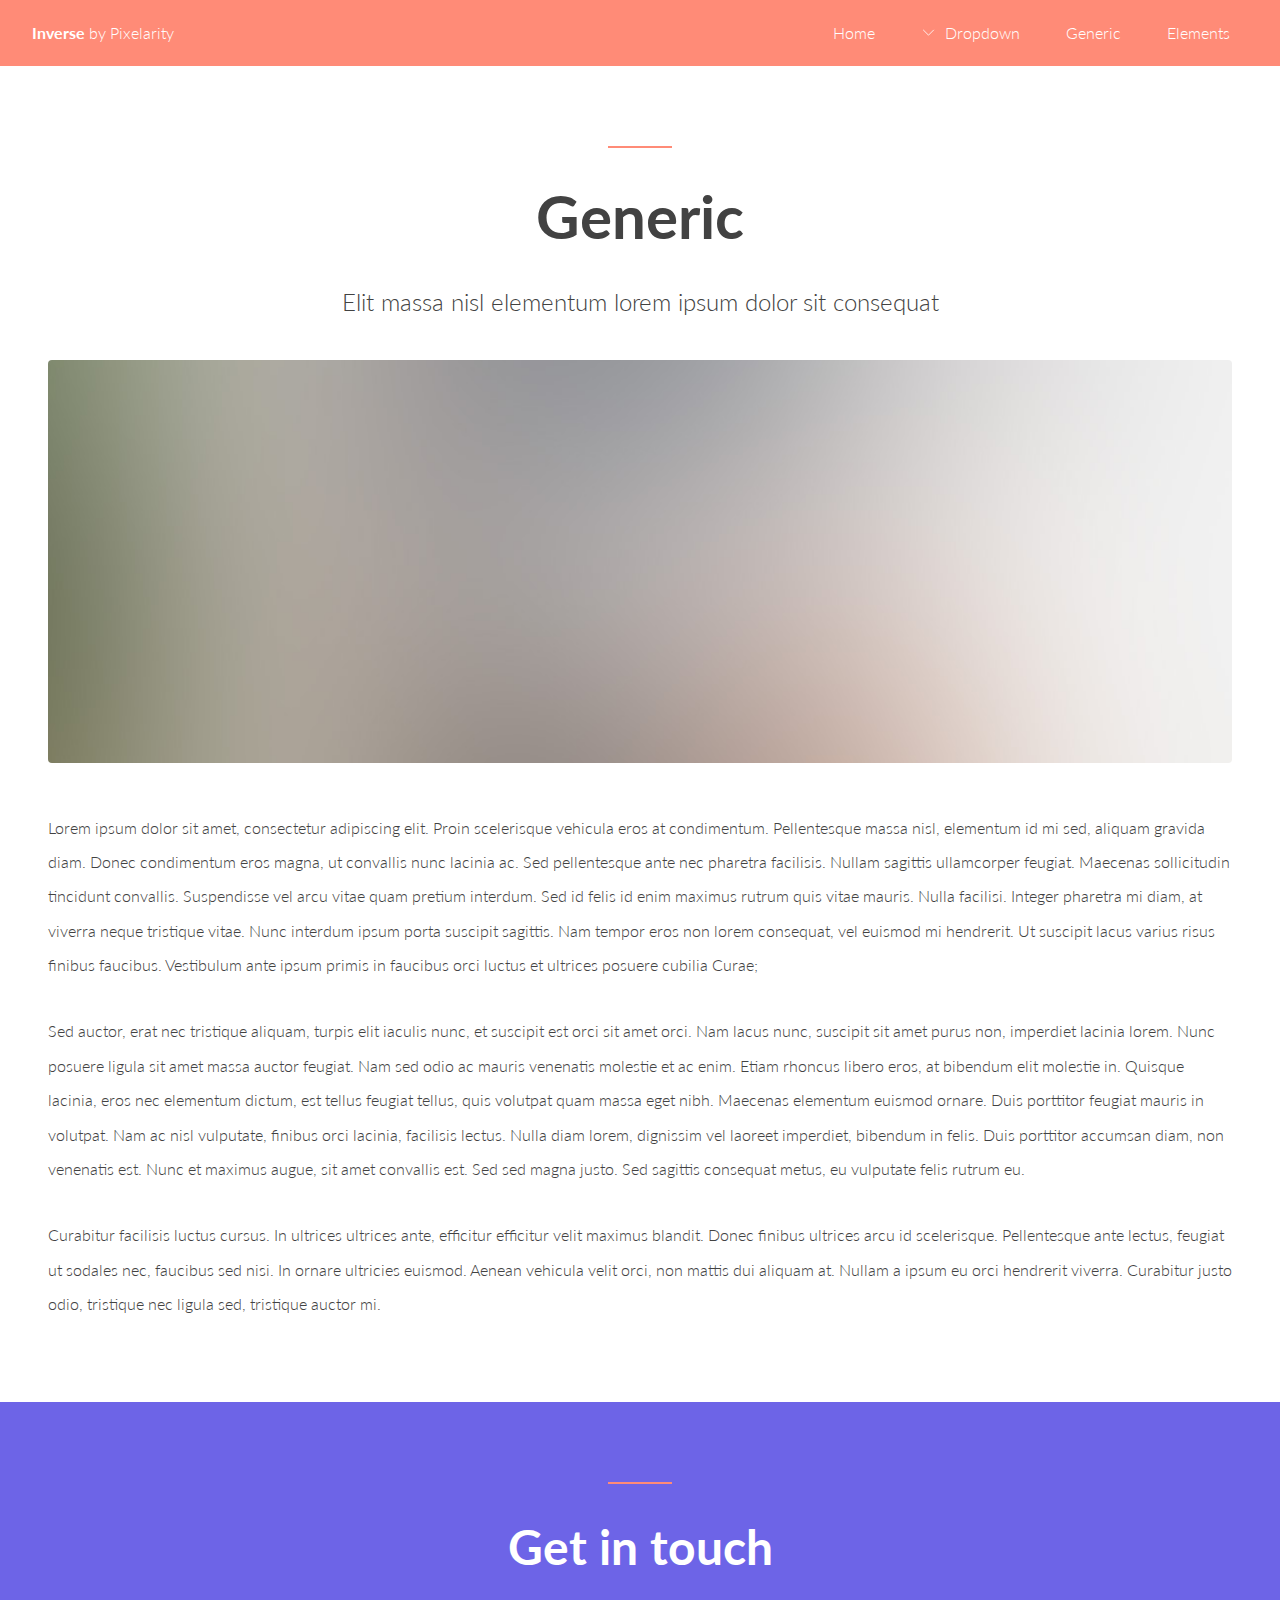
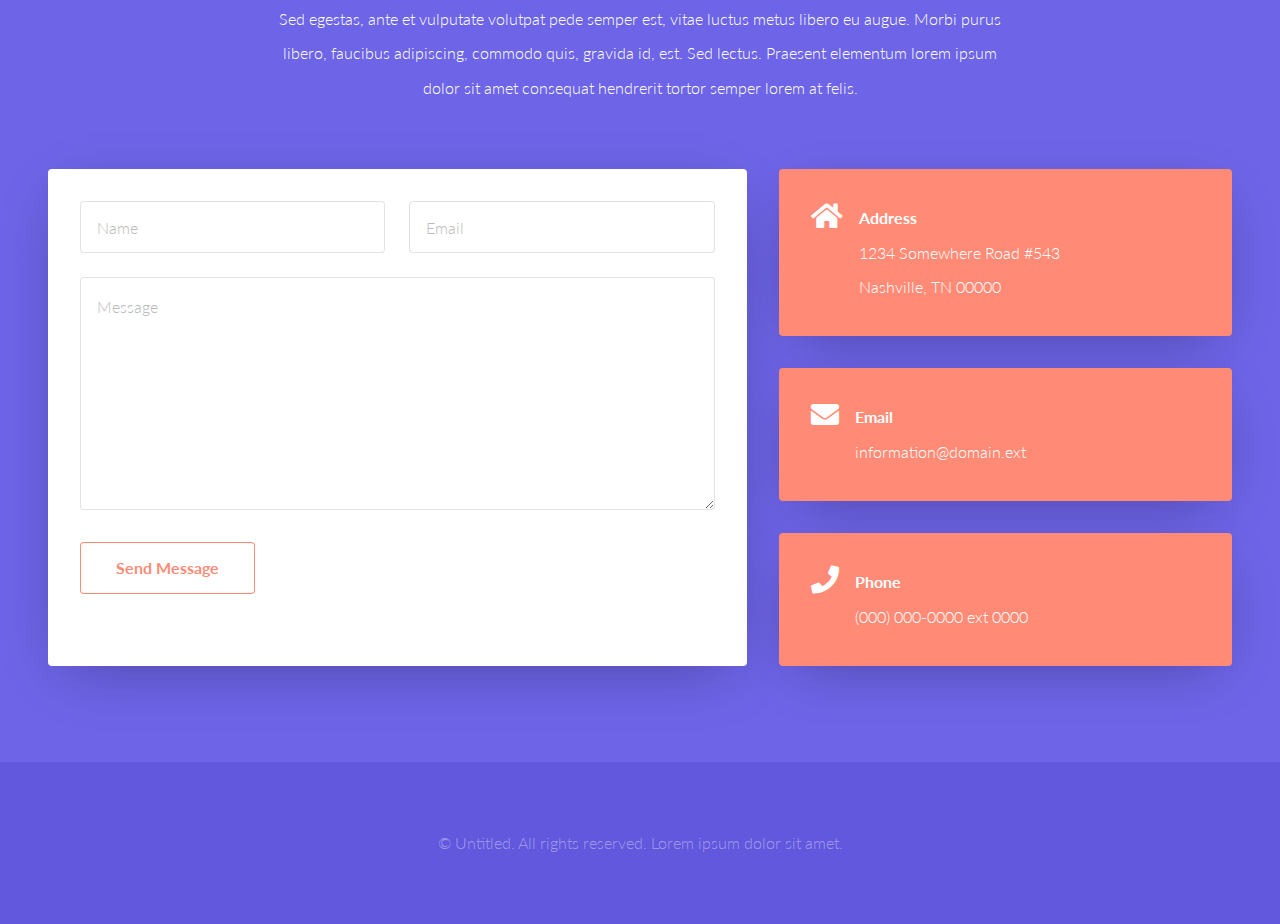
<file: generic.html>
<!DOCTYPE HTML>
<!--
	Inverse by Pixelarity
	pixelarity.com | hello@pixelarity.com
	License: pixelarity.com/license
-->
<html>
	<head>
		<title>Untitled</title>
		<meta charset="utf-8" />
		<meta name="viewport" content="width=device-width, initial-scale=1, user-scalable=no" />
		<meta name="description" content="" />
		<meta name="keywords" content="" />
		<link rel="stylesheet" href="assets/css/main.css" />
	</head>
	<body class="is-preload">

		<!-- Header -->
			<header id="header">
				<a class="logo" href="index.html">Inverse <span>by Pixelarity</span></a>
				<nav id="nav">
					<ul>
						<li class="current"><a href="index.html">Home</a></li>
						<li>
							<a href="#" class="dropdown">Dropdown</a>
							<ul>
								<li><a href="#">Option One</a></li>
								<li><a href="#">Option Two</a></li>
								<li><a href="#">Option Three</a></li>
								<li>
									<a href="#">Submenu</a>
									<ul>
										<li><a href="#">Option One</a></li>
										<li><a href="#">Option Two</a></li>
										<li><a href="#">Option Three</a></li>
										<li><a href="#">Option Four</a></li>
									</ul>
								</li>
							</ul>
						</li>
						<li><a href="generic.html">Generic</a></li>
						<li><a href="elements.html">Elements</a></li>
					</ul>
				</nav>
			</header>

		<!-- One -->
			<div id="main">
				<div class="wrapper">
					<div class="inner">
						<header class="major">
							<h1>Generic</h1>
							<p>Elit massa nisl elementum lorem ipsum dolor sit consequat</p>
						</header>
						<div class="image main">
							<img src="images/pic01.jpg" alt="" />
						</div>
						<p>Lorem ipsum dolor sit amet, consectetur adipiscing elit. Proin scelerisque vehicula eros at condimentum. Pellentesque massa nisl, elementum id mi sed, aliquam gravida diam. Donec condimentum eros magna, ut convallis nunc lacinia ac. Sed pellentesque ante nec pharetra facilisis. Nullam sagittis ullamcorper feugiat. Maecenas sollicitudin tincidunt convallis. Suspendisse vel arcu vitae quam pretium interdum. Sed id felis id enim maximus rutrum quis vitae mauris. Nulla facilisi. Integer pharetra mi diam, at viverra neque tristique vitae. Nunc interdum ipsum porta suscipit sagittis. Nam tempor eros non lorem consequat, vel euismod mi hendrerit. Ut suscipit lacus varius risus finibus faucibus. Vestibulum ante ipsum primis in faucibus orci luctus et ultrices posuere cubilia Curae;</p>
						<p>Sed auctor, erat nec tristique aliquam, turpis elit iaculis nunc, et suscipit est orci sit amet orci. Nam lacus nunc, suscipit sit amet purus non, imperdiet lacinia lorem. Nunc posuere ligula sit amet massa auctor feugiat. Nam sed odio ac mauris venenatis molestie et ac enim. Etiam rhoncus libero eros, at bibendum elit molestie in. Quisque lacinia, eros nec elementum dictum, est tellus feugiat tellus, quis volutpat quam massa eget nibh. Maecenas elementum euismod ornare. Duis porttitor feugiat mauris in volutpat. Nam ac nisl vulputate, finibus orci lacinia, facilisis lectus. Nulla diam lorem, dignissim vel laoreet imperdiet, bibendum in felis. Duis porttitor accumsan diam, non venenatis est. Nunc et maximus augue, sit amet convallis est. Sed sed magna justo. Sed sagittis consequat metus, eu vulputate felis rutrum eu.</p>
						<p>Curabitur facilisis luctus cursus. In ultrices ultrices ante, efficitur efficitur velit maximus blandit. Donec finibus ultrices arcu id scelerisque. Pellentesque ante lectus, feugiat ut sodales nec, faucibus sed nisi. In ornare ultricies euismod. Aenean vehicula velit orci, non mattis dui aliquam at. Nullam a ipsum eu orci hendrerit viverra. Curabitur justo odio, tristique nec ligula sed, tristique auctor mi.</p>

					</div>
				</div>
			</div>

		<!-- Footer -->
			<div id="footer">
				<div class="wrapper style2">
					<div class="inner">
						<header class="major">
							<h2>Get in touch</h2>
							<p>Sed egestas, ante et vulputate volutpat pede semper est, vitae luctus metus libero eu augue. Morbi purus libero, faucibus adipiscing, commodo quis, gravida id, est. Sed lectus. Praesent elementum lorem ipsum dolor sit amet consequat hendrerit tortor semper lorem at felis.</p>
						</header>
						<div class="content">
							<div class="form">
								<form method="post" action="#">
									<div class="fields">
										<div class="field half">
											<input name="name" id="name" placeholder="Name" type="text" />
										</div>
										<div class="field half">
											<input name="email" id="email" placeholder="Email" type="email" />
										</div>
										<div class="field">
											<textarea name="message" id="message" rows="6" placeholder="Message"></textarea>
										</div>
									</div>
									<ul class="actions special">
										<li><input type="button" class="button" value="Send Message" /></li>
									</ul>
								</form>
							</div>
							<ul class="icons">
								<li>
									<span class="icon solid fa-home"></span>
									<div>
										<strong>Address</strong>
										1234 Somewhere Road #543<br />
										Nashville, TN 00000
									</div>
								</li>
								<li>
									<span class="icon solid fa-envelope"></span>
									<div>
										<strong>Email</strong>
										<a href="mailto:information@domain.ext">information@domain.ext</a>
									</div>
								</li>
								<li>
									<span class="icon solid fa-phone"></span>
									<div>
										<strong>Phone</strong>
										(000) 000-0000 ext 0000
									</div>
								</li>
							</ul>
						</div>
					</div>
					<div class="copyright">
						&copy; Untitled. All rights reserved. Lorem ipsum dolor sit amet.
					</div>
				</div>
			</div>

		<!-- Scripts -->
			<script src="assets/js/jquery.min.js"></script>
			<script src="assets/js/jquery.dropotron.min.js"></script>
			<script src="assets/js/browser.min.js"></script>
			<script src="assets/js/breakpoints.min.js"></script>
			<script src="assets/js/util.js"></script>
			<script src="assets/js/main.js"></script>

	</body>
</html>
</file>
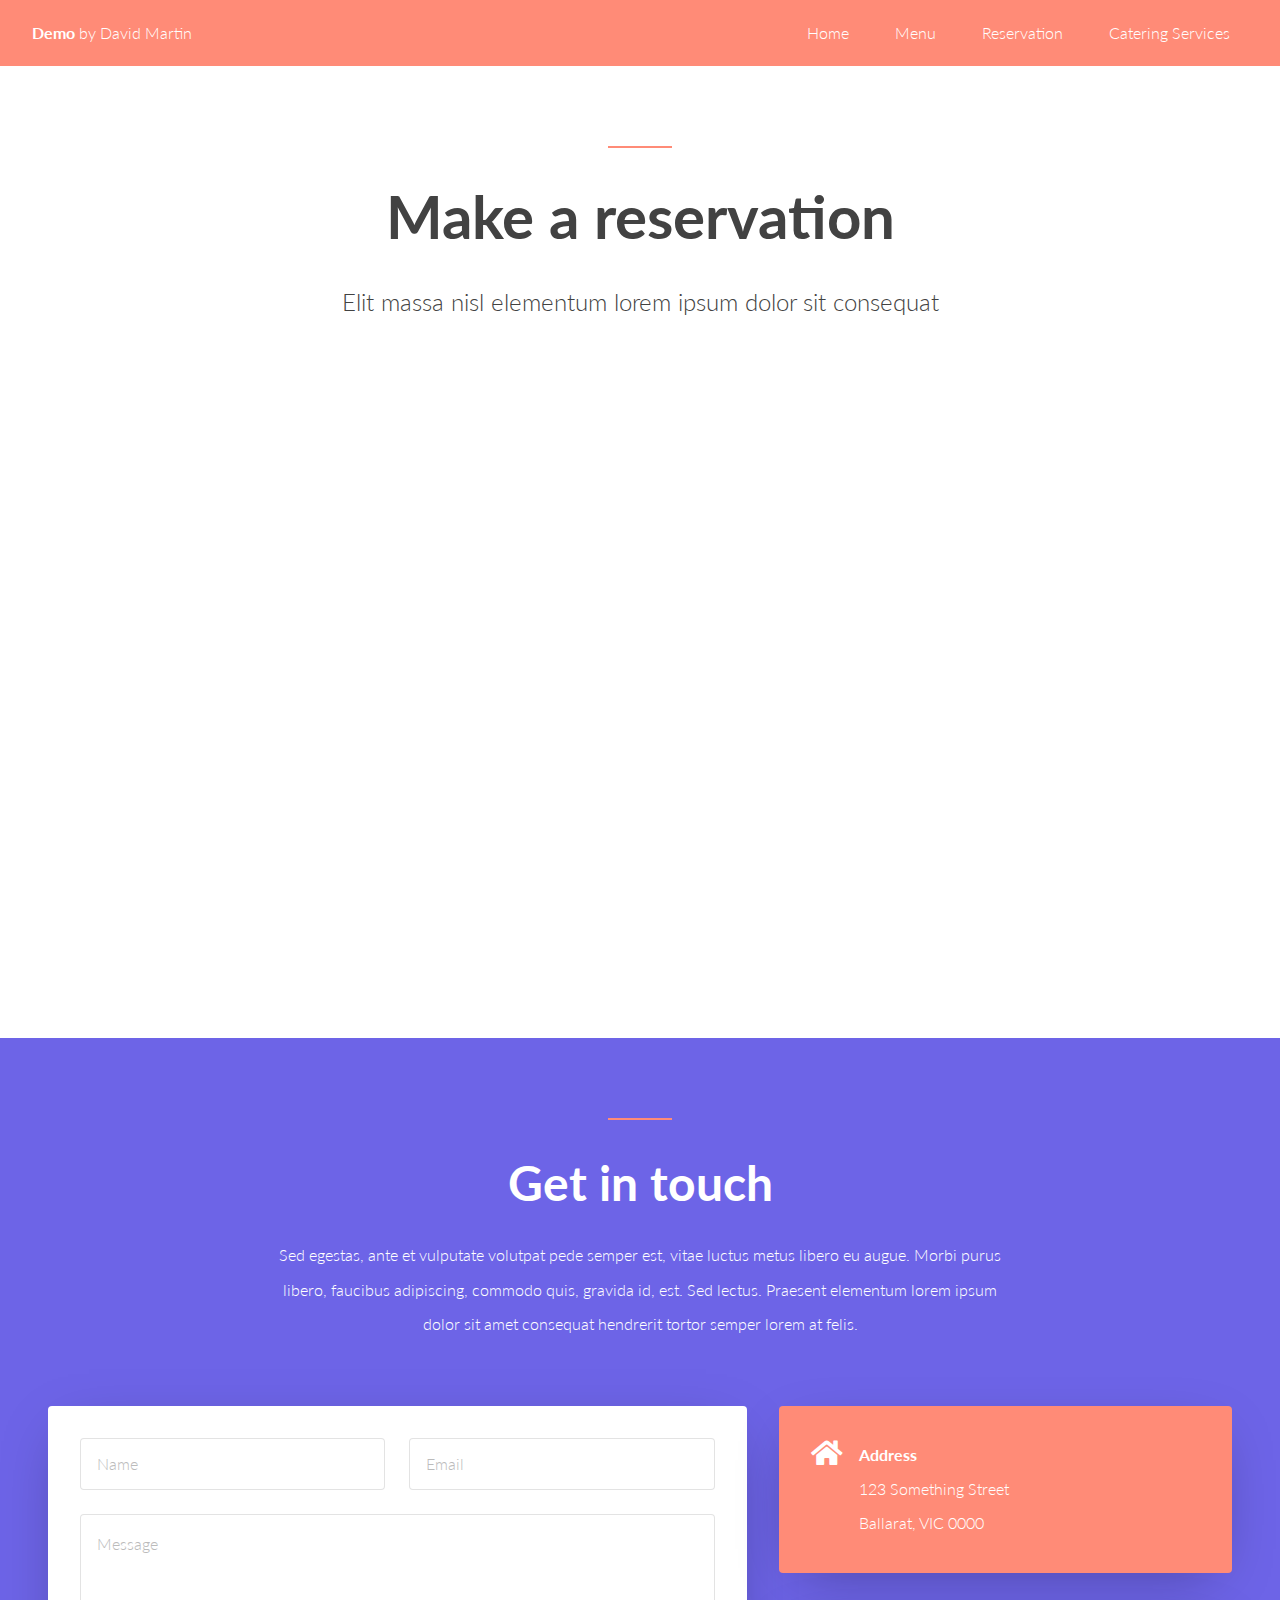
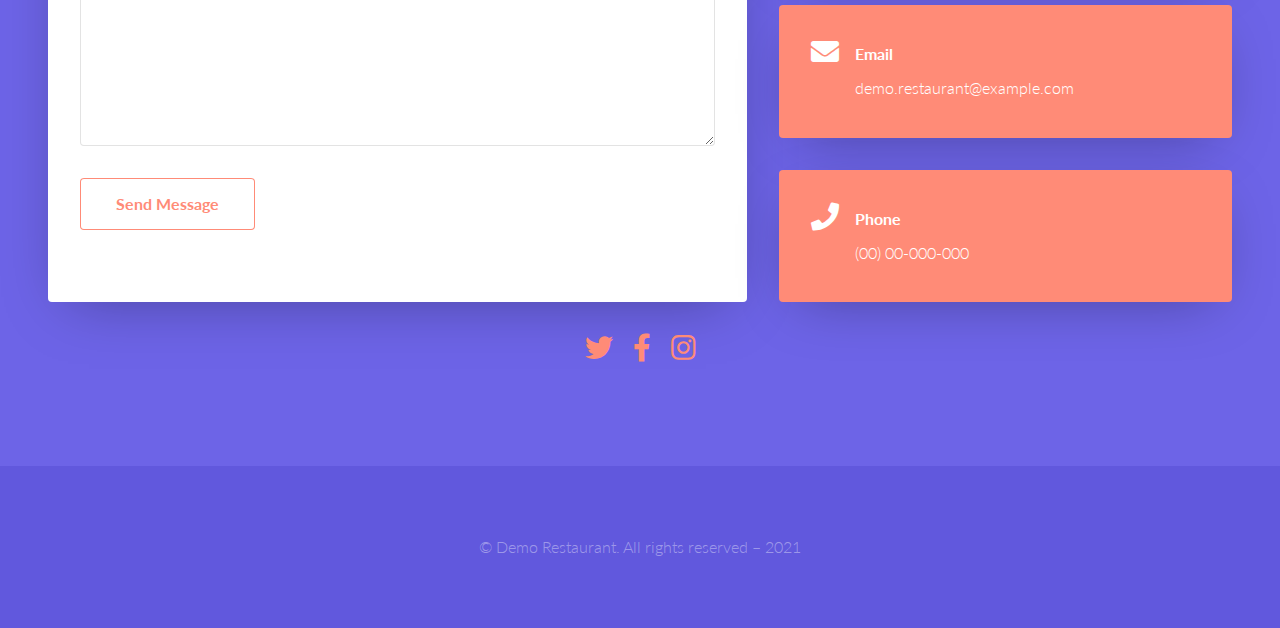
<file: reservation.html>
<!DOCTYPE HTML>
<html>
	<head>
		<title>Reserve a table</title>
		<meta charset="utf-8" />
		<meta name="viewport" content="width=device-width, initial-scale=1, user-scalable=no" />
		<meta name="description" content="" />
		<meta name="keywords" content="" />
		<link rel="stylesheet" href="assets/css/main.css" />
	</head>
	<body class="is-preload">

		<!-- Header -->
			<header id="header">
				<a class="logo" href="index.html">Demo <span>by David Martin</span></a>
				<nav id="nav">
					<ul>
						<li><a href="index.html">Home</a></li>
						<li><a href="menu.html">Menu</a></li>
						<li class="current"><a href="reservation.html">Reservation</a></li>
						<li><a href="catering.html">Catering Services</a></li>
					</ul>
				</nav>
			</header>

		<!-- One -->
			<div class="wrapper">
				<div class="inner">
					<header class="major">
						<h1>Make a reservation</h1>
						<p>Elit massa nisl elementum lorem ipsum dolor sit consequat</p>
					</header>
				</div>
			</div>

		<!-- Calendly inline widget begin -->
		<div class="calendly-inline-widget" data-url="https://calendly.com/divi-dev/reserve-booking?hide_landing_page_details=1&hide_gdpr_banner=1" style="min-width:320px;height:630px;"></div>
		<!-- Calendly inline widget end -->

		<!-- Footer -->
			<div id="footer">
				<div class="wrapper style2">
					<div class="inner">
						<header class="major">
							<h2>Get in touch</h2>
							<p>Sed egestas, ante et vulputate volutpat pede semper est, vitae luctus metus libero eu augue. Morbi purus libero, faucibus adipiscing, commodo quis, gravida id, est. Sed lectus. Praesent elementum lorem ipsum dolor sit amet consequat hendrerit tortor semper lorem at felis.</p>
						</header>
						<div class="content">
							<div class="form">
								<form method="post" action="#">
									<div class="fields">
										<div class="field half">
											<input name="name" id="name" placeholder="Name" type="text" />
										</div>
										<div class="field half">
											<input name="email" id="email" placeholder="Email" type="email" />
										</div>
										<div class="field">
											<textarea name="message" id="message" rows="6" placeholder="Message"></textarea>
										</div>
									</div>
									<ul class="actions special">
										<li><input type="button" class="button" value="Send Message" /></li>
									</ul>
								</form>
							</div>
							<ul class="icons">
								<li>
									<span class="icon solid fa-home"></span>
									<div>
										<strong>Address</strong>
										123 Something Street<br />
										Ballarat, VIC 0000
									</div>
								</li>
								<li>
									<span class="icon solid fa-envelope"></span>
									<div>
										<strong>Email</strong>
										<a href="mailto:david.martin1999@outlook.com">demo.restaurant@example.com</a>
									</div>
								</li>
								<li>
									<span class="icon solid fa-phone"></span>
									<div>
										<strong>Phone</strong>
										(00) 00-000-000
									</div>
								</li>
							</ul>
						</div>
						<div>
							<ul class="icons">
								<li><a href="#" class="icon brands fa-twitter alt"><span class="label">Twitter</span></a></li>
								<li><a href="#" class="icon brands fa-facebook-f alt"><span class="label">Facebook</span></a></li>
								<li><a href="#" class="icon brands fa-instagram alt"><span class="label">Instagram</span></a></li>
							</ul>
						</div>
					</div>
					<div class="copyright">
						&copy; Demo Restaurant. All rights reserved &#8211; 2021
					</div>
				</div>
			</div>

		<!-- Scripts -->
			<script type="text/javascript" src="https://assets.calendly.com/assets/external/widget.js"></script>
			<script src="assets/js/jquery.min.js"></script>
			<script src="assets/js/jquery.dropotron.min.js"></script>
			<script src="assets/js/browser.min.js"></script>
			<script src="assets/js/breakpoints.min.js"></script>
			<script src="assets/js/util.js"></script>
			<script src="assets/js/main.js"></script>

	</body>
</html>
</file>
<file: assets/css/main.css>
@import url(fontawesome-all.min.css);
@import url("https://fonts.googleapis.com/css?family=Lato:300,300i,400,400i,700,700i");
html, body, div, span, applet, object,
iframe, h1, h2, h3, h4, h5, h6, p, blockquote,
pre, a, abbr, acronym, address, big, cite,
code, del, dfn, em, img, ins, kbd, q, s, samp,
small, strike, strong, sub, sup, tt, var, b,
u, i, center, dl, dt, dd, ol, ul, li, fieldset,
form, label, legend, table, caption, tbody,
tfoot, thead, tr, th, td, article, aside,
canvas, details, embed, figure, figcaption,
footer, header, hgroup, menu, nav, output, ruby,
section, summary, time, mark, audio, video {
	margin: 0;
	padding: 0;
	border: 0;
	font-size: 100%;
	font: inherit;
	vertical-align: baseline;}

article, aside, details, figcaption, figure,
footer, header, hgroup, menu, nav, section {
	display: block;}

body {
	line-height: 1;
}

ol, ul {
	list-style: none;
}

blockquote, q {
	quotes: none;
}

	blockquote:before, blockquote:after, q:before, q:after {
		content: '';
		content: none;
	}

table {
	border-collapse: collapse;
	border-spacing: 0;
}

body {
	-webkit-text-size-adjust: none;
}

mark {
	background-color: transparent;
	color: inherit;
}

input::-moz-focus-inner {
	border: 0;
	padding: 0;
}

input, select, textarea {
	-moz-appearance: none;
	-webkit-appearance: none;
	-ms-appearance: none;
	appearance: none;
}

/* Basic */

	@-ms-viewport {
		width: device-width;
	}

	body {
		-ms-overflow-style: scrollbar;
	}

	@media screen and (max-width: 480px) {

		html, body {
			min-width: 320px;
		}

	}

	html {
		box-sizing: border-box;
	}

	*, *:before, *:after {
		box-sizing: inherit;
	}

	body {
		background: #ffffff;
	}

		body.is-preload *, body.is-preload *:before, body.is-preload *:after {
			-moz-animation: none !important;
			-webkit-animation: none !important;
			-ms-animation: none !important;
			animation: none !important;
			-moz-transition: none !important;
			-webkit-transition: none !important;
			-ms-transition: none !important;
			transition: none !important;
		}

/* Typography */

	html {
		font-size: 15pt;
	}

		@media screen and (max-width: 1680px) {

			html {
				font-size: 12pt;
			}

		}

		@media screen and (max-width: 980px) {

			html {
				font-size: 12pt;
			}

		}

		@media screen and (max-width: 736px) {

			html {
				font-size: 11pt;
			}

		}

	body {
		background-color: #ffffff;
		color: #424242;
	}

	body, input, select, textarea {
		font-family: "Lato", Arial, Helvetica, sans-serif;
		font-weight: 300;
		font-size: 1rem;
		line-height: 2.15;
	}

	a {
		-moz-transition: color 0.2s ease-in-out;
		-webkit-transition: color 0.2s ease-in-out;
		-ms-transition: color 0.2s ease-in-out;
		transition: color 0.2s ease-in-out;
		text-decoration: none;
	}

	strong, b {
		font-weight: 700;
	}

	em, i {
		font-style: italic;
	}

	p {
		margin: 0 0 2rem 0;
	}

		p.special {
			text-align: center;
			margin: 0 auto 2rem auto;
			max-width: 46rem;
		}

			@media screen and (max-width: 980px) {

				p.special {
					max-width: calc(100% - 6rem);
					width: 100%;
				}

			}

			@media screen and (max-width: 736px) {

				p.special {
					max-width: 100%;
					width: 100%;
				}

			}

	header h1:before, header h2:before, header h3:before, header h4:before, header h5:before, header h6:before {
		background-color: #ff8b77;
		content: '';
		display: block;
		height: 2px;
		margin: 0 auto 2rem auto;
		width: 4rem;
	}

	header h1.left:before, header h2.left:before, header h3.left:before, header h4.left:before, header h5.left:before, header h6.left:before {
		margin-left: 0;
		margin-right: 0;
	}

		@media screen and (max-width: 980px) {

			header h1.left:before, header h2.left:before, header h3.left:before, header h4.left:before, header h5.left:before, header h6.left:before {
				margin-left: auto;
				margin-right: auto;
			}

		}

	header h1.alt:before, header h2.alt:before, header h3.alt:before, header h4.alt:before, header h5.alt:before, header h6.alt:before {
		background-color: #ffffff;
	}

	header.special {
		text-align: center;
		margin-bottom: 4rem;
	}

	header.major {
		text-align: center;
		margin: 0 auto 2rem auto;
		max-width: 46rem;
	}

		@media screen and (max-width: 980px) {

			header.major {
				max-width: calc(100% - 6rem);
				width: 100%;
			}

		}

		@media screen and (max-width: 736px) {

			header.major {
				max-width: 100%;
				width: 100%;
			}

		}

	h1, h2, h3, h4, h5, h6 {
		font-weight: 700;
		line-height: 1.5;
		margin: 0 0 1.5rem 0;
	}

		h1 a, h2 a, h3 a, h4 a, h5 a, h6 a {
			color: inherit;
			text-decoration: none;
		}

	h1 {
		font-size: 4rem;
		line-height: 1.2;
	}

	h1 + p {
		font-size: 1.5rem;
	}

	h2 {
		font-size: 3rem;
		line-height: 1.3;
	}

	h3 {
		font-size: 1.25rem;
	}

	h4 {
		font-size: 1rem;
	}

	h5 {
		font-size: 0.9rem;
	}

	h6 {
		font-size: 0.7rem;
	}

	@media screen and (max-width: 1280px) {

		h1 {
			font-size: 3.75rem;
		}

	}

	@media screen and (max-width: 980px) {

		body, input, select, textarea {
			line-height: 1.75;
		}

		p.thin {
			max-width: 100%;
		}

		h1.heading.left:before, h2.heading.left:before, h3.heading.left:before, h4.heading.left:before, h5.heading.left:before, h6.heading.left:before {
			margin-right: auto;
			margin-left: auto;
		}

	}

	@media screen and (max-width: 736px) {

		h1 {
			font-size: 2.5rem;
			line-height: 1.3;
		}

		h1 + p {
			font-size: 1.25rem;
		}

		h2 {
			font-size: 1.75rem;
			line-height: 1.5;
		}

		h3 {
			font-size: 1.25rem;
		}

	}

	sub {
		font-size: 0.8rem;
		position: relative;
		top: 0.5rem;
	}

	sup {
		font-size: 0.8rem;
		position: relative;
		top: -0.5rem;
	}

	blockquote {
		border-left: solid 0.5rem;
		font-style: italic;
		margin: 0 0 2rem 0;
		padding: 1rem 0 1rem 2rem;
	}

	code {
		border-radius: 4px;
		border: solid 1px;
		font-family: "Courier New", monospace;
		font-size: 0.9rem;
		margin: 0 0.25rem;
		padding: 0.25rem 0.65rem;
	}

	pre {
		-webkit-overflow-scrolling: touch;
		font-family: "Courier New", monospace;
		font-size: 0.9rem;
		margin: 0 0 2rem 0;
	}

		pre code {
			display: block;
			line-height: 1.75;
			padding: 1rem 1.5rem;
			overflow-x: auto;
		}

	hr {
		border: 0;
		border-bottom: solid 1px;
		margin: 2rem 0;
	}

		hr.major {
			margin: 4rem 0;
		}

		@media screen and (max-width: 736px) {

			hr.major {
				margin: 3rem 0;
			}

		}

	input, select, textarea {
		color: #424242;
	}

	a {
		color: #ff8b77;
	}

		a:hover {
			color: #ffb7aa;
		}

	strong, b {
		color: #424242;
	}

	h1, h2, h3, h4, h5, h6 {
		color: #424242;
	}

	blockquote {
		border-left-color: rgba(144, 144, 144, 0.25);
	}

	code {
		background: rgba(144, 144, 144, 0.075);
		border-color: rgba(144, 144, 144, 0.25);
	}

	hr {
		border-bottom-color: rgba(144, 144, 144, 0.25);
	}

/* Row */

	.row {
		display: flex;
		flex-wrap: wrap;
		box-sizing: border-box;
		align-items: stretch;
	}

		.row > * {
			box-sizing: border-box;
		}

		.row.gtr-uniform > * > :last-child {
			margin-bottom: 0;
		}

		.row.aln-left {
			justify-content: flex-start;
		}

		.row.aln-center {
			justify-content: center;
		}

		.row.aln-right {
			justify-content: flex-end;
		}

		.row.aln-top {
			align-items: flex-start;
		}

		.row.aln-middle {
			align-items: center;
		}

		.row.aln-bottom {
			align-items: flex-end;
		}

		.row > .imp {
			order: -1;
		}

		.row > .col-1 {
			width: 8.33333%;
		}

		.row > .off-1 {
			margin-left: 8.33333%;
		}

		.row > .col-2 {
			width: 16.66667%;
		}

		.row > .off-2 {
			margin-left: 16.66667%;
		}

		.row > .col-3 {
			width: 25%;
		}

		.row > .off-3 {
			margin-left: 25%;
		}

		.row > .col-4 {
			width: 33.33333%;
		}

		.row > .off-4 {
			margin-left: 33.33333%;
		}

		.row > .col-5 {
			width: 41.66667%;
		}

		.row > .off-5 {
			margin-left: 41.66667%;
		}

		.row > .col-6 {
			width: 50%;
		}

		.row > .off-6 {
			margin-left: 50%;
		}

		.row > .col-7 {
			width: 58.33333%;
		}

		.row > .off-7 {
			margin-left: 58.33333%;
		}

		.row > .col-8 {
			width: 66.66667%;
		}

		.row > .off-8 {
			margin-left: 66.66667%;
		}

		.row > .col-9 {
			width: 75%;
		}

		.row > .off-9 {
			margin-left: 75%;
		}

		.row > .col-10 {
			width: 83.33333%;
		}

		.row > .off-10 {
			margin-left: 83.33333%;
		}

		.row > .col-11 {
			width: 91.66667%;
		}

		.row > .off-11 {
			margin-left: 91.66667%;
		}

		.row > .col-12 {
			width: 100%;
		}

		.row > .off-12 {
			margin-left: 100%;
		}

		.row.gtr-0 {
			margin-top: 0;
			margin-left: 0rem;
		}

			.row.gtr-0 > * {
				padding: 0 0 0 0rem;
			}

			.row.gtr-0.gtr-uniform {
				margin-top: 0rem;
			}

				.row.gtr-0.gtr-uniform > * {
					padding-top: 0rem;
				}

		.row.gtr-25 {
			margin-top: 0;
			margin-left: -0.5rem;
		}

			.row.gtr-25 > * {
				padding: 0 0 0 0.5rem;
			}

			.row.gtr-25.gtr-uniform {
				margin-top: -0.5rem;
			}

				.row.gtr-25.gtr-uniform > * {
					padding-top: 0.5rem;
				}

		.row.gtr-50 {
			margin-top: 0;
			margin-left: -1rem;
		}

			.row.gtr-50 > * {
				padding: 0 0 0 1rem;
			}

			.row.gtr-50.gtr-uniform {
				margin-top: -1rem;
			}

				.row.gtr-50.gtr-uniform > * {
					padding-top: 1rem;
				}

		.row {
			margin-top: 0;
			margin-left: -2rem;
		}

			.row > * {
				padding: 0 0 0 2rem;
			}

			.row.gtr-uniform {
				margin-top: -2rem;
			}

				.row.gtr-uniform > * {
					padding-top: 2rem;
				}

		.row.gtr-150 {
			margin-top: 0;
			margin-left: -3rem;
		}

			.row.gtr-150 > * {
				padding: 0 0 0 3rem;
			}

			.row.gtr-150.gtr-uniform {
				margin-top: -3rem;
			}

				.row.gtr-150.gtr-uniform > * {
					padding-top: 3rem;
				}

		.row.gtr-200 {
			margin-top: 0;
			margin-left: -4rem;
		}

			.row.gtr-200 > * {
				padding: 0 0 0 4rem;
			}

			.row.gtr-200.gtr-uniform {
				margin-top: -4rem;
			}

				.row.gtr-200.gtr-uniform > * {
					padding-top: 4rem;
				}

		@media screen and (max-width: 1680px) {

			.row {
				display: flex;
				flex-wrap: wrap;
				box-sizing: border-box;
				align-items: stretch;
			}

				.row > * {
					box-sizing: border-box;
				}

				.row.gtr-uniform > * > :last-child {
					margin-bottom: 0;
				}

				.row.aln-left {
					justify-content: flex-start;
				}

				.row.aln-center {
					justify-content: center;
				}

				.row.aln-right {
					justify-content: flex-end;
				}

				.row.aln-top {
					align-items: flex-start;
				}

				.row.aln-middle {
					align-items: center;
				}

				.row.aln-bottom {
					align-items: flex-end;
				}

				.row > .imp-xlarge {
					order: -1;
				}

				.row > .col-1-xlarge {
					width: 8.33333%;
				}

				.row > .off-1-xlarge {
					margin-left: 8.33333%;
				}

				.row > .col-2-xlarge {
					width: 16.66667%;
				}

				.row > .off-2-xlarge {
					margin-left: 16.66667%;
				}

				.row > .col-3-xlarge {
					width: 25%;
				}

				.row > .off-3-xlarge {
					margin-left: 25%;
				}

				.row > .col-4-xlarge {
					width: 33.33333%;
				}

				.row > .off-4-xlarge {
					margin-left: 33.33333%;
				}

				.row > .col-5-xlarge {
					width: 41.66667%;
				}

				.row > .off-5-xlarge {
					margin-left: 41.66667%;
				}

				.row > .col-6-xlarge {
					width: 50%;
				}

				.row > .off-6-xlarge {
					margin-left: 50%;
				}

				.row > .col-7-xlarge {
					width: 58.33333%;
				}

				.row > .off-7-xlarge {
					margin-left: 58.33333%;
				}

				.row > .col-8-xlarge {
					width: 66.66667%;
				}

				.row > .off-8-xlarge {
					margin-left: 66.66667%;
				}

				.row > .col-9-xlarge {
					width: 75%;
				}

				.row > .off-9-xlarge {
					margin-left: 75%;
				}

				.row > .col-10-xlarge {
					width: 83.33333%;
				}

				.row > .off-10-xlarge {
					margin-left: 83.33333%;
				}

				.row > .col-11-xlarge {
					width: 91.66667%;
				}

				.row > .off-11-xlarge {
					margin-left: 91.66667%;
				}

				.row > .col-12-xlarge {
					width: 100%;
				}

				.row > .off-12-xlarge {
					margin-left: 100%;
				}

				.row.gtr-0 {
					margin-top: 0;
					margin-left: 0rem;
				}

					.row.gtr-0 > * {
						padding: 0 0 0 0rem;
					}

					.row.gtr-0.gtr-uniform {
						margin-top: 0rem;
					}

						.row.gtr-0.gtr-uniform > * {
							padding-top: 0rem;
						}

				.row.gtr-25 {
					margin-top: 0;
					margin-left: -0.5rem;
				}

					.row.gtr-25 > * {
						padding: 0 0 0 0.5rem;
					}

					.row.gtr-25.gtr-uniform {
						margin-top: -0.5rem;
					}

						.row.gtr-25.gtr-uniform > * {
							padding-top: 0.5rem;
						}

				.row.gtr-50 {
					margin-top: 0;
					margin-left: -1rem;
				}

					.row.gtr-50 > * {
						padding: 0 0 0 1rem;
					}

					.row.gtr-50.gtr-uniform {
						margin-top: -1rem;
					}

						.row.gtr-50.gtr-uniform > * {
							padding-top: 1rem;
						}

				.row {
					margin-top: 0;
					margin-left: -2rem;
				}

					.row > * {
						padding: 0 0 0 2rem;
					}

					.row.gtr-uniform {
						margin-top: -2rem;
					}

						.row.gtr-uniform > * {
							padding-top: 2rem;
						}

				.row.gtr-150 {
					margin-top: 0;
					margin-left: -3rem;
				}

					.row.gtr-150 > * {
						padding: 0 0 0 3rem;
					}

					.row.gtr-150.gtr-uniform {
						margin-top: -3rem;
					}

						.row.gtr-150.gtr-uniform > * {
							padding-top: 3rem;
						}

				.row.gtr-200 {
					margin-top: 0;
					margin-left: -4rem;
				}

					.row.gtr-200 > * {
						padding: 0 0 0 4rem;
					}

					.row.gtr-200.gtr-uniform {
						margin-top: -4rem;
					}

						.row.gtr-200.gtr-uniform > * {
							padding-top: 4rem;
						}

		}

		@media screen and (max-width: 1280px) {

			.row {
				display: flex;
				flex-wrap: wrap;
				box-sizing: border-box;
				align-items: stretch;
			}

				.row > * {
					box-sizing: border-box;
				}

				.row.gtr-uniform > * > :last-child {
					margin-bottom: 0;
				}

				.row.aln-left {
					justify-content: flex-start;
				}

				.row.aln-center {
					justify-content: center;
				}

				.row.aln-right {
					justify-content: flex-end;
				}

				.row.aln-top {
					align-items: flex-start;
				}

				.row.aln-middle {
					align-items: center;
				}

				.row.aln-bottom {
					align-items: flex-end;
				}

				.row > .imp-large {
					order: -1;
				}

				.row > .col-1-large {
					width: 8.33333%;
				}

				.row > .off-1-large {
					margin-left: 8.33333%;
				}

				.row > .col-2-large {
					width: 16.66667%;
				}

				.row > .off-2-large {
					margin-left: 16.66667%;
				}

				.row > .col-3-large {
					width: 25%;
				}

				.row > .off-3-large {
					margin-left: 25%;
				}

				.row > .col-4-large {
					width: 33.33333%;
				}

				.row > .off-4-large {
					margin-left: 33.33333%;
				}

				.row > .col-5-large {
					width: 41.66667%;
				}

				.row > .off-5-large {
					margin-left: 41.66667%;
				}

				.row > .col-6-large {
					width: 50%;
				}

				.row > .off-6-large {
					margin-left: 50%;
				}

				.row > .col-7-large {
					width: 58.33333%;
				}

				.row > .off-7-large {
					margin-left: 58.33333%;
				}

				.row > .col-8-large {
					width: 66.66667%;
				}

				.row > .off-8-large {
					margin-left: 66.66667%;
				}

				.row > .col-9-large {
					width: 75%;
				}

				.row > .off-9-large {
					margin-left: 75%;
				}

				.row > .col-10-large {
					width: 83.33333%;
				}

				.row > .off-10-large {
					margin-left: 83.33333%;
				}

				.row > .col-11-large {
					width: 91.66667%;
				}

				.row > .off-11-large {
					margin-left: 91.66667%;
				}

				.row > .col-12-large {
					width: 100%;
				}

				.row > .off-12-large {
					margin-left: 100%;
				}

				.row.gtr-0 {
					margin-top: 0;
					margin-left: 0rem;
				}

					.row.gtr-0 > * {
						padding: 0 0 0 0rem;
					}

					.row.gtr-0.gtr-uniform {
						margin-top: 0rem;
					}

						.row.gtr-0.gtr-uniform > * {
							padding-top: 0rem;
						}

				.row.gtr-25 {
					margin-top: 0;
					margin-left: -0.375rem;
				}

					.row.gtr-25 > * {
						padding: 0 0 0 0.375rem;
					}

					.row.gtr-25.gtr-uniform {
						margin-top: -0.375rem;
					}

						.row.gtr-25.gtr-uniform > * {
							padding-top: 0.375rem;
						}

				.row.gtr-50 {
					margin-top: 0;
					margin-left: -0.75rem;
				}

					.row.gtr-50 > * {
						padding: 0 0 0 0.75rem;
					}

					.row.gtr-50.gtr-uniform {
						margin-top: -0.75rem;
					}

						.row.gtr-50.gtr-uniform > * {
							padding-top: 0.75rem;
						}

				.row {
					margin-top: 0;
					margin-left: -1.5rem;
				}

					.row > * {
						padding: 0 0 0 1.5rem;
					}

					.row.gtr-uniform {
						margin-top: -1.5rem;
					}

						.row.gtr-uniform > * {
							padding-top: 1.5rem;
						}

				.row.gtr-150 {
					margin-top: 0;
					margin-left: -2.25rem;
				}

					.row.gtr-150 > * {
						padding: 0 0 0 2.25rem;
					}

					.row.gtr-150.gtr-uniform {
						margin-top: -2.25rem;
					}

						.row.gtr-150.gtr-uniform > * {
							padding-top: 2.25rem;
						}

				.row.gtr-200 {
					margin-top: 0;
					margin-left: -3rem;
				}

					.row.gtr-200 > * {
						padding: 0 0 0 3rem;
					}

					.row.gtr-200.gtr-uniform {
						margin-top: -3rem;
					}

						.row.gtr-200.gtr-uniform > * {
							padding-top: 3rem;
						}

		}

		@media screen and (max-width: 980px) {

			.row {
				display: flex;
				flex-wrap: wrap;
				box-sizing: border-box;
				align-items: stretch;
			}

				.row > * {
					box-sizing: border-box;
				}

				.row.gtr-uniform > * > :last-child {
					margin-bottom: 0;
				}

				.row.aln-left {
					justify-content: flex-start;
				}

				.row.aln-center {
					justify-content: center;
				}

				.row.aln-right {
					justify-content: flex-end;
				}

				.row.aln-top {
					align-items: flex-start;
				}

				.row.aln-middle {
					align-items: center;
				}

				.row.aln-bottom {
					align-items: flex-end;
				}

				.row > .imp-medium {
					order: -1;
				}

				.row > .col-1-medium {
					width: 8.33333%;
				}

				.row > .off-1-medium {
					margin-left: 8.33333%;
				}

				.row > .col-2-medium {
					width: 16.66667%;
				}

				.row > .off-2-medium {
					margin-left: 16.66667%;
				}

				.row > .col-3-medium {
					width: 25%;
				}

				.row > .off-3-medium {
					margin-left: 25%;
				}

				.row > .col-4-medium {
					width: 33.33333%;
				}

				.row > .off-4-medium {
					margin-left: 33.33333%;
				}

				.row > .col-5-medium {
					width: 41.66667%;
				}

				.row > .off-5-medium {
					margin-left: 41.66667%;
				}

				.row > .col-6-medium {
					width: 50%;
				}

				.row > .off-6-medium {
					margin-left: 50%;
				}

				.row > .col-7-medium {
					width: 58.33333%;
				}

				.row > .off-7-medium {
					margin-left: 58.33333%;
				}

				.row > .col-8-medium {
					width: 66.66667%;
				}

				.row > .off-8-medium {
					margin-left: 66.66667%;
				}

				.row > .col-9-medium {
					width: 75%;
				}

				.row > .off-9-medium {
					margin-left: 75%;
				}

				.row > .col-10-medium {
					width: 83.33333%;
				}

				.row > .off-10-medium {
					margin-left: 83.33333%;
				}

				.row > .col-11-medium {
					width: 91.66667%;
				}

				.row > .off-11-medium {
					margin-left: 91.66667%;
				}

				.row > .col-12-medium {
					width: 100%;
				}

				.row > .off-12-medium {
					margin-left: 100%;
				}

				.row.gtr-0 {
					margin-top: 0;
					margin-left: 0rem;
				}

					.row.gtr-0 > * {
						padding: 0 0 0 0rem;
					}

					.row.gtr-0.gtr-uniform {
						margin-top: 0rem;
					}

						.row.gtr-0.gtr-uniform > * {
							padding-top: 0rem;
						}

				.row.gtr-25 {
					margin-top: 0;
					margin-left: -0.375rem;
				}

					.row.gtr-25 > * {
						padding: 0 0 0 0.375rem;
					}

					.row.gtr-25.gtr-uniform {
						margin-top: -0.375rem;
					}

						.row.gtr-25.gtr-uniform > * {
							padding-top: 0.375rem;
						}

				.row.gtr-50 {
					margin-top: 0;
					margin-left: -0.75rem;
				}

					.row.gtr-50 > * {
						padding: 0 0 0 0.75rem;
					}

					.row.gtr-50.gtr-uniform {
						margin-top: -0.75rem;
					}

						.row.gtr-50.gtr-uniform > * {
							padding-top: 0.75rem;
						}

				.row {
					margin-top: 0;
					margin-left: -1.5rem;
				}

					.row > * {
						padding: 0 0 0 1.5rem;
					}

					.row.gtr-uniform {
						margin-top: -1.5rem;
					}

						.row.gtr-uniform > * {
							padding-top: 1.5rem;
						}

				.row.gtr-150 {
					margin-top: 0;
					margin-left: -2.25rem;
				}

					.row.gtr-150 > * {
						padding: 0 0 0 2.25rem;
					}

					.row.gtr-150.gtr-uniform {
						margin-top: -2.25rem;
					}

						.row.gtr-150.gtr-uniform > * {
							padding-top: 2.25rem;
						}

				.row.gtr-200 {
					margin-top: 0;
					margin-left: -3rem;
				}

					.row.gtr-200 > * {
						padding: 0 0 0 3rem;
					}

					.row.gtr-200.gtr-uniform {
						margin-top: -3rem;
					}

						.row.gtr-200.gtr-uniform > * {
							padding-top: 3rem;
						}

		}

		@media screen and (max-width: 736px) {

			.row {
				display: flex;
				flex-wrap: wrap;
				box-sizing: border-box;
				align-items: stretch;
			}

				.row > * {
					box-sizing: border-box;
				}

				.row.gtr-uniform > * > :last-child {
					margin-bottom: 0;
				}

				.row.aln-left {
					justify-content: flex-start;
				}

				.row.aln-center {
					justify-content: center;
				}

				.row.aln-right {
					justify-content: flex-end;
				}

				.row.aln-top {
					align-items: flex-start;
				}

				.row.aln-middle {
					align-items: center;
				}

				.row.aln-bottom {
					align-items: flex-end;
				}

				.row > .imp-small {
					order: -1;
				}

				.row > .col-1-small {
					width: 8.33333%;
				}

				.row > .off-1-small {
					margin-left: 8.33333%;
				}

				.row > .col-2-small {
					width: 16.66667%;
				}

				.row > .off-2-small {
					margin-left: 16.66667%;
				}

				.row > .col-3-small {
					width: 25%;
				}

				.row > .off-3-small {
					margin-left: 25%;
				}

				.row > .col-4-small {
					width: 33.33333%;
				}

				.row > .off-4-small {
					margin-left: 33.33333%;
				}

				.row > .col-5-small {
					width: 41.66667%;
				}

				.row > .off-5-small {
					margin-left: 41.66667%;
				}

				.row > .col-6-small {
					width: 50%;
				}

				.row > .off-6-small {
					margin-left: 50%;
				}

				.row > .col-7-small {
					width: 58.33333%;
				}

				.row > .off-7-small {
					margin-left: 58.33333%;
				}

				.row > .col-8-small {
					width: 66.66667%;
				}

				.row > .off-8-small {
					margin-left: 66.66667%;
				}

				.row > .col-9-small {
					width: 75%;
				}

				.row > .off-9-small {
					margin-left: 75%;
				}

				.row > .col-10-small {
					width: 83.33333%;
				}

				.row > .off-10-small {
					margin-left: 83.33333%;
				}

				.row > .col-11-small {
					width: 91.66667%;
				}

				.row > .off-11-small {
					margin-left: 91.66667%;
				}

				.row > .col-12-small {
					width: 100%;
				}

				.row > .off-12-small {
					margin-left: 100%;
				}

				.row.gtr-0 {
					margin-top: 0;
					margin-left: 0rem;
				}

					.row.gtr-0 > * {
						padding: 0 0 0 0rem;
					}

					.row.gtr-0.gtr-uniform {
						margin-top: 0rem;
					}

						.row.gtr-0.gtr-uniform > * {
							padding-top: 0rem;
						}

				.row.gtr-25 {
					margin-top: 0;
					margin-left: -0.3125rem;
				}

					.row.gtr-25 > * {
						padding: 0 0 0 0.3125rem;
					}

					.row.gtr-25.gtr-uniform {
						margin-top: -0.3125rem;
					}

						.row.gtr-25.gtr-uniform > * {
							padding-top: 0.3125rem;
						}

				.row.gtr-50 {
					margin-top: 0;
					margin-left: -0.625rem;
				}

					.row.gtr-50 > * {
						padding: 0 0 0 0.625rem;
					}

					.row.gtr-50.gtr-uniform {
						margin-top: -0.625rem;
					}

						.row.gtr-50.gtr-uniform > * {
							padding-top: 0.625rem;
						}

				.row {
					margin-top: 0;
					margin-left: -1.25rem;
				}

					.row > * {
						padding: 0 0 0 1.25rem;
					}

					.row.gtr-uniform {
						margin-top: -1.25rem;
					}

						.row.gtr-uniform > * {
							padding-top: 1.25rem;
						}

				.row.gtr-150 {
					margin-top: 0;
					margin-left: -1.875rem;
				}

					.row.gtr-150 > * {
						padding: 0 0 0 1.875rem;
					}

					.row.gtr-150.gtr-uniform {
						margin-top: -1.875rem;
					}

						.row.gtr-150.gtr-uniform > * {
							padding-top: 1.875rem;
						}

				.row.gtr-200 {
					margin-top: 0;
					margin-left: -2.5rem;
				}

					.row.gtr-200 > * {
						padding: 0 0 0 2.5rem;
					}

					.row.gtr-200.gtr-uniform {
						margin-top: -2.5rem;
					}

						.row.gtr-200.gtr-uniform > * {
							padding-top: 2.5rem;
						}

		}

		@media screen and (max-width: 480px) {

			.row {
				display: flex;
				flex-wrap: wrap;
				box-sizing: border-box;
				align-items: stretch;
			}

				.row > * {
					box-sizing: border-box;
				}

				.row.gtr-uniform > * > :last-child {
					margin-bottom: 0;
				}

				.row.aln-left {
					justify-content: flex-start;
				}

				.row.aln-center {
					justify-content: center;
				}

				.row.aln-right {
					justify-content: flex-end;
				}

				.row.aln-top {
					align-items: flex-start;
				}

				.row.aln-middle {
					align-items: center;
				}

				.row.aln-bottom {
					align-items: flex-end;
				}

				.row > .imp-xsmall {
					order: -1;
				}

				.row > .col-1-xsmall {
					width: 8.33333%;
				}

				.row > .off-1-xsmall {
					margin-left: 8.33333%;
				}

				.row > .col-2-xsmall {
					width: 16.66667%;
				}

				.row > .off-2-xsmall {
					margin-left: 16.66667%;
				}

				.row > .col-3-xsmall {
					width: 25%;
				}

				.row > .off-3-xsmall {
					margin-left: 25%;
				}

				.row > .col-4-xsmall {
					width: 33.33333%;
				}

				.row > .off-4-xsmall {
					margin-left: 33.33333%;
				}

				.row > .col-5-xsmall {
					width: 41.66667%;
				}

				.row > .off-5-xsmall {
					margin-left: 41.66667%;
				}

				.row > .col-6-xsmall {
					width: 50%;
				}

				.row > .off-6-xsmall {
					margin-left: 50%;
				}

				.row > .col-7-xsmall {
					width: 58.33333%;
				}

				.row > .off-7-xsmall {
					margin-left: 58.33333%;
				}

				.row > .col-8-xsmall {
					width: 66.66667%;
				}

				.row > .off-8-xsmall {
					margin-left: 66.66667%;
				}

				.row > .col-9-xsmall {
					width: 75%;
				}

				.row > .off-9-xsmall {
					margin-left: 75%;
				}

				.row > .col-10-xsmall {
					width: 83.33333%;
				}

				.row > .off-10-xsmall {
					margin-left: 83.33333%;
				}

				.row > .col-11-xsmall {
					width: 91.66667%;
				}

				.row > .off-11-xsmall {
					margin-left: 91.66667%;
				}

				.row > .col-12-xsmall {
					width: 100%;
				}

				.row > .off-12-xsmall {
					margin-left: 100%;
				}

				.row.gtr-0 {
					margin-top: 0;
					margin-left: 0rem;
				}

					.row.gtr-0 > * {
						padding: 0 0 0 0rem;
					}

					.row.gtr-0.gtr-uniform {
						margin-top: 0rem;
					}

						.row.gtr-0.gtr-uniform > * {
							padding-top: 0rem;
						}

				.row.gtr-25 {
					margin-top: 0;
					margin-left: -0.3125rem;
				}

					.row.gtr-25 > * {
						padding: 0 0 0 0.3125rem;
					}

					.row.gtr-25.gtr-uniform {
						margin-top: -0.3125rem;
					}

						.row.gtr-25.gtr-uniform > * {
							padding-top: 0.3125rem;
						}

				.row.gtr-50 {
					margin-top: 0;
					margin-left: -0.625rem;
				}

					.row.gtr-50 > * {
						padding: 0 0 0 0.625rem;
					}

					.row.gtr-50.gtr-uniform {
						margin-top: -0.625rem;
					}

						.row.gtr-50.gtr-uniform > * {
							padding-top: 0.625rem;
						}

				.row {
					margin-top: 0;
					margin-left: -1.25rem;
				}

					.row > * {
						padding: 0 0 0 1.25rem;
					}

					.row.gtr-uniform {
						margin-top: -1.25rem;
					}

						.row.gtr-uniform > * {
							padding-top: 1.25rem;
						}

				.row.gtr-150 {
					margin-top: 0;
					margin-left: -1.875rem;
				}

					.row.gtr-150 > * {
						padding: 0 0 0 1.875rem;
					}

					.row.gtr-150.gtr-uniform {
						margin-top: -1.875rem;
					}

						.row.gtr-150.gtr-uniform > * {
							padding-top: 1.875rem;
						}

				.row.gtr-200 {
					margin-top: 0;
					margin-left: -2.5rem;
				}

					.row.gtr-200 > * {
						padding: 0 0 0 2.5rem;
					}

					.row.gtr-200.gtr-uniform {
						margin-top: -2.5rem;
					}

						.row.gtr-200.gtr-uniform > * {
							padding-top: 2.5rem;
						}

		}

/* Box */

	.box {
		border: solid 1px;
		border-radius: 4px;
		margin-bottom: 2rem;
		padding: 1.5rem;
	}

		.box > :last-child {
			margin-bottom: 0;
		}

		.box.alt {
			border: 0;
			border-radius: 0;
			padding: 0;
		}

	.box {
		border-color: rgba(144, 144, 144, 0.25);
	}

/* Button */

	input[type="submit"],
	input[type="reset"],
	input[type="button"],
	button,
	.button {
		-moz-appearance: none;
		-webkit-appearance: none;
		-ms-appearance: none;
		appearance: none;
		-moz-transition: background-color 0.2s ease-in-out, box-shadow 0.2s ease-in-out, color 0.2s ease-in-out;
		-webkit-transition: background-color 0.2s ease-in-out, box-shadow 0.2s ease-in-out, color 0.2s ease-in-out;
		-ms-transition: background-color 0.2s ease-in-out, box-shadow 0.2s ease-in-out, color 0.2s ease-in-out;
		transition: background-color 0.2s ease-in-out, box-shadow 0.2s ease-in-out, color 0.2s ease-in-out;
		border-radius: 4px;
		border: 0;
		cursor: pointer;
		display: inline-block;
		font-weight: 700;
		height: 3.25rem;
		line-height: 3.25rem;
		padding: 0 2.25rem;
		text-align: center;
		text-decoration: none;
		white-space: nowrap;
	}

		input[type="submit"].small,
		input[type="reset"].small,
		input[type="button"].small,
		button.small,
		.button.small {
			font-size: 0.8rem;
			height: 2.4375rem;
			line-height: 2.4375rem;
			padding: 0 1.5rem;
		}

		input[type="submit"].large,
		input[type="reset"].large,
		input[type="button"].large,
		button.large,
		.button.large {
			font-size: 1.35rem;
			height: 4.0625rem;
			line-height: 4.0625rem;
			padding: 0 3rem;
		}

		input[type="submit"].wide,
		input[type="reset"].wide,
		input[type="button"].wide,
		button.wide,
		.button.wide {
			min-width: 13rem;
		}

		input[type="submit"].icon:before,
		input[type="reset"].icon:before,
		input[type="button"].icon:before,
		button.icon:before,
		.button.icon:before {
			font-size: 0.9rem;
			margin-right: 0.5rem;
		}

		input[type="submit"].fit,
		input[type="reset"].fit,
		input[type="button"].fit,
		button.fit,
		.button.fit {
			width: 100%;
		}

		input[type="submit"].disabled, input[type="submit"]:disabled,
		input[type="reset"].disabled,
		input[type="reset"]:disabled,
		input[type="button"].disabled,
		input[type="button"]:disabled,
		button.disabled,
		button:disabled,
		.button.disabled,
		.button:disabled {
			pointer-events: none;
			opacity: 0.25;
		}

	input[type="submit"],
	input[type="reset"],
	input[type="button"],
	button,
	.button {
		background-color: transparent;
		box-shadow: inset 0 0 0 1px #ff8b77;
		color: #ff8b77;
	}

		input[type="submit"]:hover,
		input[type="reset"]:hover,
		input[type="button"]:hover,
		button:hover,
		.button:hover {
			background-color: rgba(255, 139, 119, 0.1);
		}

			input[type="submit"]:hover:active,
			input[type="reset"]:hover:active,
			input[type="button"]:hover:active,
			button:hover:active,
			.button:hover:active {
				background-color: rgba(255, 139, 119, 0.25);
			}

		input[type="submit"].primary,
		input[type="reset"].primary,
		input[type="button"].primary,
		button.primary,
		.button.primary {
			background: #ff8b77;
			box-shadow: none;
			color: #ffffff !important;
		}

			input[type="submit"].primary:hover,
			input[type="reset"].primary:hover,
			input[type="button"].primary:hover,
			button.primary:hover,
			.button.primary:hover {
				background-color: rgba(255, 139, 119, 0.5);
			}

				input[type="submit"].primary:hover:active,
				input[type="reset"].primary:hover:active,
				input[type="button"].primary:hover:active,
				button.primary:hover:active,
				.button.primary:hover:active {
					background-color: rgba(255, 139, 119, 0.75);
				}

/* Form */

	form {
		margin: 0 0 2rem 0;
	}

		form > :last-child {
			margin-bottom: 0;
		}

		form > .fields {
			display: -moz-flex;
			display: -webkit-flex;
			display: -ms-flex;
			display: flex;
			-moz-flex-wrap: wrap;
			-webkit-flex-wrap: wrap;
			-ms-flex-wrap: wrap;
			flex-wrap: wrap;
			width: calc(100% + 3rem);
			margin: -1.5rem 0 2rem -1.5rem;
		}

			form > .fields > .field {
				-moz-flex-grow: 0;
				-webkit-flex-grow: 0;
				-ms-flex-grow: 0;
				flex-grow: 0;
				-moz-flex-shrink: 0;
				-webkit-flex-shrink: 0;
				-ms-flex-shrink: 0;
				flex-shrink: 0;
				padding: 1.5rem 0 0 1.5rem;
				width: calc(100% - 1.5rem);
			}

				form > .fields > .field.half {
					width: calc(50% - 0.75rem);
				}

				form > .fields > .field.third {
					width: calc(100%/3 - 0.5rem);
				}

				form > .fields > .field.quarter {
					width: calc(25% - 0.375rem);
				}

		@media screen and (max-width: 480px) {

			form > .fields {
				width: calc(100% + 3rem);
				margin: -1.5rem 0 2rem -1.5rem;
			}

				form > .fields > .field {
					padding: 1.5rem 0 0 1.5rem;
					width: calc(100% - 1.5rem);
				}

					form > .fields > .field.half {
						width: calc(100% - 1.5rem);
					}

					form > .fields > .field.third {
						width: calc(100% - 1.5rem);
					}

					form > .fields > .field.quarter {
						width: calc(100% - 1.5rem);
					}

		}

	label {
		display: block;
		font-size: 0.9rem;
		font-weight: 700;
		margin: 0 0 1rem 0;
	}

	input[type="text"],
	input[type="password"],
	input[type="email"],
	input[type="tel"],
	input[type="search"],
	input[type="url"],
	select,
	textarea {
		-moz-appearance: none;
		-webkit-appearance: none;
		-ms-appearance: none;
		appearance: none;
		border-radius: 4px;
		border: none;
		border: solid 1px;
		color: inherit;
		display: block;
		outline: 0;
		padding: 0 1rem;
		text-decoration: none;
		width: 100%;
	}

		input[type="text"]:invalid,
		input[type="password"]:invalid,
		input[type="email"]:invalid,
		input[type="tel"]:invalid,
		input[type="search"]:invalid,
		input[type="url"]:invalid,
		select:invalid,
		textarea:invalid {
			box-shadow: none;
		}

	input[type="text"],
	input[type="password"],
	input[type="email"],
	input[type="tel"],
	input[type="search"],
	input[type="url"] {
		height: 3.25rem;
	}

	select {
		background-size: 1.25rem;
		background-repeat: no-repeat;
		background-position: calc(100% - 1rem) center;
		height: 3.25rem;
		padding-right: 3.25rem;
		text-overflow: ellipsis;
	}

		select:focus::-ms-value {
			background-color: transparent;
		}

		select::-ms-expand {
			display: none;
		}

	textarea {
		padding: 0.75rem 1rem;
	}

	input[type="checkbox"],
	input[type="radio"] {
		-moz-appearance: none;
		-webkit-appearance: none;
		-ms-appearance: none;
		appearance: none;
		display: block;
		float: left;
		margin-right: -2rem;
		opacity: 0;
		width: 1rem;
		z-index: -1;
	}

		input[type="checkbox"] + label,
		input[type="radio"] + label {
			text-decoration: none;
			cursor: pointer;
			display: inline-block;
			font-size: 1rem;
			font-weight: 300;
			padding-left: 2.7rem;
			padding-right: 0.75rem;
			position: relative;
		}

			input[type="checkbox"] + label:before,
			input[type="radio"] + label:before {
				-moz-osx-font-smoothing: grayscale;
				-webkit-font-smoothing: antialiased;
				display: inline-block;
				font-style: normal;
				font-variant: normal;
				text-rendering: auto;
				line-height: 1;
				text-transform: none !important;
				font-family: 'Font Awesome 5 Free';
				font-weight: 900;
			}

			input[type="checkbox"] + label:before,
			input[type="radio"] + label:before {
				border-radius: 4px;
				border: solid 1px;
				content: '';
				display: inline-block;
				font-size: 0.8rem;
				height: 1.95rem;
				left: 0;
				line-height: 1.86875rem;
				position: absolute;
				text-align: center;
				top: 0;
				width: 1.95rem;
			}

		input[type="checkbox"]:checked + label:before,
		input[type="radio"]:checked + label:before {
			content: '\f00c';
		}

	input[type="checkbox"] + label:before {
		border-radius: 4px;
	}

	input[type="radio"] + label:before {
		border-radius: 100%;
	}

	::-webkit-input-placeholder {
		opacity: 1.0;
	}

	:-moz-placeholder {
		opacity: 1.0;
	}

	::-moz-placeholder {
		opacity: 1.0;
	}

	:-ms-input-placeholder {
		opacity: 1.0;
	}

	label {
		color: #424242;
	}

	input[type="text"],
	input[type="password"],
	input[type="email"],
	input[type="tel"],
	input[type="search"],
	input[type="url"],
	select,
	textarea {
		border-color: rgba(144, 144, 144, 0.25);
	}

		input[type="text"]:focus,
		input[type="password"]:focus,
		input[type="email"]:focus,
		input[type="tel"]:focus,
		input[type="search"]:focus,
		input[type="url"]:focus,
		select:focus,
		textarea:focus {
			border-color: #ff8b77;
			box-shadow: 0 0 0 1px #ff8b77;
		}

	select {
		background-image: url("data:image/svg+xml;charset=utf8,%3Csvg xmlns='http://www.w3.org/2000/svg' width='40' height='40' preserveAspectRatio='none' viewBox='0 0 40 40'%3E%3Cpath d='M9.4,12.3l10.4,10.4l10.4-10.4c0.2-0.2,0.5-0.4,0.9-0.4c0.3,0,0.6,0.1,0.9,0.4l3.3,3.3c0.2,0.2,0.4,0.5,0.4,0.9 c0,0.4-0.1,0.6-0.4,0.9L20.7,31.9c-0.2,0.2-0.5,0.4-0.9,0.4c-0.3,0-0.6-0.1-0.9-0.4L4.3,17.3c-0.2-0.2-0.4-0.5-0.4-0.9 c0-0.4,0.1-0.6,0.4-0.9l3.3-3.3c0.2-0.2,0.5-0.4,0.9-0.4S9.1,12.1,9.4,12.3z' fill='rgba(144, 144, 144, 0.25)' /%3E%3C/svg%3E");
	}

		select option {
			background-color: #ffffff;
			color: #424242;
		}

	input[type="checkbox"] + label,
	input[type="radio"] + label {
		color: #424242;
	}

		input[type="checkbox"] + label:before,
		input[type="radio"] + label:before {
			border-color: rgba(144, 144, 144, 0.25);
		}

	input[type="checkbox"]:checked + label:before,
	input[type="radio"]:checked + label:before {
		border-color: #ff8b77;
		color: #ff8b77;
	}

	input[type="checkbox"]:focus + label:before,
	input[type="radio"]:focus + label:before {
		border-color: #ff8b77;
		box-shadow: 0 0 0 1px #ff8b77;
	}

	::-webkit-input-placeholder {
		color: #bbbbbb !important;
	}

	:-moz-placeholder {
		color: #bbbbbb !important;
	}

	::-moz-placeholder {
		color: #bbbbbb !important;
	}

	:-ms-input-placeholder {
		color: #bbbbbb !important;
	}

/* Icon */

	.icon {
		text-decoration: none;
		border-bottom: none;
		position: relative;
	}

		.icon:before {
			-moz-osx-font-smoothing: grayscale;
			-webkit-font-smoothing: antialiased;
			display: inline-block;
			font-style: normal;
			font-variant: normal;
			text-rendering: auto;
			line-height: 1;
			text-transform: none !important;
			font-family: 'Font Awesome 5 Free';
			font-weight: 400;
		}

		.icon.solid:before {
			font-weight: 900;
		}

		.icon.brands:before {
			font-family: 'Font Awesome 5 Brands';
		}

		.icon > .label {
			display: none;
		}

/* Image */

	.image {
		border-radius: 4px;
		border: 0;
		display: inline-block;
		position: relative;
	}

		.image img {
			border-radius: 4px;
			display: block;
		}

		.image.left, .image.right {
			max-width: 40%;
		}

			.image.left img, .image.right img {
				width: 100%;
			}

		.image.left {
			float: left;
			margin: 0 2rem 2rem 0;
			top: 0.25rem;
		}

		.image.right {
			float: right;
			margin: 0 0 2rem 2rem;
			top: 0.25rem;
		}

		.image.fit {
			display: block;
			margin: 0 0 2rem 0;
			width: 100%;
		}

			.image.fit img {
				width: 100%;
			}

		.image.special {
			box-shadow: 0px 15px 98px -20px rgba(0, 0, 0, 0.35);
			margin: 4rem auto 5rem auto;
			max-width: 75%;
		}

			@media screen and (max-width: 1280px) {

				.image.special {
					max-width: 100%;
				}

			}

			@media screen and (max-width: 980px) {

				.image.special {
					margin: 3rem 0 4rem 0;
				}

					.image.special img {
						height: 18rem;
						object-fit: cover;
						object-position: center center;
					}

			}

			@media screen and (max-width: 736px) {

				.image.special {
					margin: 2rem 0 3rem 0;
				}

					.image.special img {
						height: 12rem;
					}

			}

			@media screen and (max-width: 480px) {

				.image.special img {
					height: 10rem;
				}

			}

		.image.main {
			display: block;
			margin: 0 0 3rem 0;
			width: 100%;
		}

			.image.main img {
				width: 100%;
			}

			@media screen and (max-width: 736px) {

				.image.main {
					margin: 0 0 2rem 0;
				}

			}

/* List */

	ol {
		list-style: decimal;
		margin: 0 0 2rem 0;
		padding-left: 1.25rem;
	}

		ol li {
			padding-left: 0.25rem;
		}

	ul {
		list-style: disc;
		margin: 0 0 2rem 0;
		padding-left: 1rem;
	}

		ul li {
			padding-left: 0.325rem;
		}

		ul.alt {
			list-style: none;
			padding-left: 0;
		}

			ul.alt li {
				border-top: solid 1px;
				padding: 0.75rem 0;
			}

				ul.alt li:first-child {
					border-top: 0;
					padding-top: 0;
				}

				ul.alt li:last-child {
					padding-bottom: 0;
				}

	dl {
		margin: 0 0 2rem 0;
	}

		dl dt {
			display: block;
			font-weight: 700;
			margin: 0 0 1rem 0;
		}

		dl dd {
			margin-left: 1.5rem;
		}

	ul.alt li {
		border-top-color: rgba(144, 144, 144, 0.25);
	}

/* Actions */

	ul.actions {
		display: -moz-flex;
		display: -webkit-flex;
		display: -ms-flex;
		display: flex;
		cursor: default;
		list-style: none;
		margin-left: -1rem;
		padding-left: 0;
	}

		ul.actions li {
			padding: 0 0 0 1rem;
			vertical-align: middle;
		}

		ul.actions.special {
			-moz-justify-content: center;
			-webkit-justify-content: center;
			-ms-justify-content: center;
			justify-content: center;
			margin-left: 0;
			width: 100%;
		}

			ul.actions.special li:first-child {
				padding-left: 0;
			}

		ul.actions.stacked {
			-moz-flex-direction: column;
			-webkit-flex-direction: column;
			-ms-flex-direction: column;
			flex-direction: column;
			margin-left: 0;
		}

			ul.actions.stacked li {
				padding: 1.3rem 0 0 0;
			}

				ul.actions.stacked li:first-child {
					padding-top: 0;
				}

		ul.actions.fit {
			width: calc(100% + 1rem);
		}

			ul.actions.fit li {
				-moz-flex-grow: 1;
				-webkit-flex-grow: 1;
				-ms-flex-grow: 1;
				flex-grow: 1;
				-moz-flex-shrink: 1;
				-webkit-flex-shrink: 1;
				-ms-flex-shrink: 1;
				flex-shrink: 1;
				width: 100%;
			}

				ul.actions.fit li > * {
					width: 100%;
				}

			ul.actions.fit.stacked {
				width: 100%;
			}

		@media screen and (max-width: 480px) {

			ul.actions:not(.fixed) {
				-moz-flex-direction: column;
				-webkit-flex-direction: column;
				-ms-flex-direction: column;
				flex-direction: column;
				margin-left: 0;
				width: 100% !important;
			}

				ul.actions:not(.fixed) li {
					-moz-flex-grow: 1;
					-webkit-flex-grow: 1;
					-ms-flex-grow: 1;
					flex-grow: 1;
					-moz-flex-shrink: 1;
					-webkit-flex-shrink: 1;
					-ms-flex-shrink: 1;
					flex-shrink: 1;
					padding: 1rem 0 0 0;
					text-align: center;
					width: 100%;
				}

					ul.actions:not(.fixed) li > * {
						width: 100%;
					}

					ul.actions:not(.fixed) li:first-child {
						padding-top: 0;
					}

					ul.actions:not(.fixed) li input[type="submit"],
					ul.actions:not(.fixed) li input[type="reset"],
					ul.actions:not(.fixed) li input[type="button"],
					ul.actions:not(.fixed) li button,
					ul.actions:not(.fixed) li .button {
						width: 100%;
					}

						ul.actions:not(.fixed) li input[type="submit"].icon:before,
						ul.actions:not(.fixed) li input[type="reset"].icon:before,
						ul.actions:not(.fixed) li input[type="button"].icon:before,
						ul.actions:not(.fixed) li button.icon:before,
						ul.actions:not(.fixed) li .button.icon:before {
							margin-left: -0.5rem;
						}

		}

/* Feature Icons */

	ul.feature-icons {
		display: -moz-flex;
		display: -webkit-flex;
		display: -ms-flex;
		display: flex;
		-moz-align-items: -moz-stretch;
		-webkit-align-items: -webkit-stretch;
		-ms-align-items: -ms-stretch;
		align-items: stretch;
		-moz-justify-content: center;
		-webkit-justify-content: center;
		-ms-justify-content: center;
		justify-content: center;
		-moz-flex-wrap: wrap;
		-webkit-flex-wrap: wrap;
		-ms-flex-wrap: wrap;
		flex-wrap: wrap;
		cursor: default;
		list-style: none;
		padding-left: 0;
	}

		ul.feature-icons li {
			padding: 0 2.5rem;
			text-align: center;
			margin-bottom: 2rem;
		}

			ul.feature-icons li a {
				text-decoration: none;
				font-weight: 700;
				font-size: 1.25rem;
			}

			ul.feature-icons li .icon {
				border-radius: 100%;
				border: 2px solid;
				display: block;
				height: 6rem;
				line-height: 6rem;
				margin: 0 auto 1rem auto;
				text-align: center;
				width: 6rem;
			}

				ul.feature-icons li .icon:before {
					font-size: 1.75rem;
				}

		@media screen and (max-width: 736px) {

			ul.feature-icons li {
				margin-bottom: 0.8rem;
				padding: 0 2rem;
			}

				ul.feature-icons li .icon {
					height: 4.5rem;
					line-height: 4.5rem;
					margin: 0 auto 1rem auto;
					width: 4.5rem;
				}

					ul.feature-icons li .icon:before {
						font-size: 1.5rem;
					}

				ul.feature-icons li .label {
					display: none;
				}

		}

		@media screen and (max-width: 480px) {

			ul.feature-icons li {
				padding: 0 0.8rem;
			}

				ul.feature-icons li .icon {
					height: 4rem;
					line-height: 4rem;
					width: 4rem;
				}

					ul.feature-icons li .icon:before {
						font-size: 1.5rem;
					}

				ul.feature-icons li .label {
					display: none;
				}

		}

	ul.color-feature-icons li {
		color: #424242;
	}

		ul.color-feature-icons li .icon {
			color: #424242;
			border-color: #424242;
		}

/* Icons */

	ul.icons {
		cursor: default;
		list-style: none;
		padding-left: 0;
	}

		ul.icons li {
			display: inline-block;
			padding: 0 1rem 0 0;
		}

			ul.icons li:last-child {
				padding-right: 0;
			}

			ul.icons li .icon:before {
				font-size: 1.75rem;
			}

/* Table */

	.table-wrapper {
		-webkit-overflow-scrolling: touch;
		overflow-x: auto;
	}

	table {
		margin: 0 0 2rem 0;
		width: 100%;
	}

		table tbody tr {
			border: solid 1px;
			border-left: 0;
			border-right: 0;
		}

		table td {
			padding: 0.75rem 0.75rem;
		}

		table th {
			font-size: 0.9rem;
			font-weight: 700;
			padding: 0 0.75rem 0.75rem 0.75rem;
			text-align: left;
		}

		table thead {
			border-bottom: solid 2px;
		}

		table tfoot {
			border-top: solid 2px;
		}

		table.alt {
			border-collapse: separate;
		}

			table.alt tbody tr td {
				border: solid 1px;
				border-left-width: 0;
				border-top-width: 0;
			}

				table.alt tbody tr td:first-child {
					border-left-width: 1px;
				}

			table.alt tbody tr:first-child td {
				border-top-width: 1px;
			}

			table.alt thead {
				border-bottom: 0;
			}

			table.alt tfoot {
				border-top: 0;
			}

	table tbody tr {
		border-color: rgba(144, 144, 144, 0.25);
	}

		table tbody tr:nth-child(2n + 1) {
			background-color: rgba(144, 144, 144, 0.075);
		}

	table th {
		color: #424242;
	}

	table thead {
		border-bottom-color: rgba(144, 144, 144, 0.25);
	}

	table tfoot {
		border-top-color: rgba(144, 144, 144, 0.25);
	}

	table.alt tbody tr td {
		border-color: rgba(144, 144, 144, 0.25);
	}

/* Wrapper */

	.wrapper {
		padding: 1rem 0 4rem 0 ;
	}

		.wrapper.special {
			text-align: center;
		}

			.wrapper.special ul.actions {
				-moz-justify-content: center;
				-webkit-justify-content: center;
				-ms-justify-content: center;
				justify-content: center;
			}

		.wrapper.alt header, .wrapper.alt footer {
			margin: 0 auto;
		}

			@media screen and (max-width: 980px) {

				.wrapper.alt header, .wrapper.alt footer {
					max-width: calc(100% - 6rem);
					width: 100%;
				}

			}

			@media screen and (max-width: 736px) {

				.wrapper.alt header, .wrapper.alt footer {
					max-width: calc(100% - 4rem);
					width: 100%;
				}

			}

		.wrapper.alt header {
			padding-bottom: 5rem;
		}

		.wrapper.alt footer {
			padding-top: 6rem;
		}

		.wrapper.style1 {
			background: #ff8b77;
		}

		.wrapper.style2 {
			background: #6d64e7;
		}

		.wrapper.style3 {
			background: #fafafa;
		}

		@media screen and (max-width: 1280px) {

			.wrapper {
				padding: 5rem 0 3rem 0 ;
			}

				.wrapper.alt header {
					padding-bottom: 3rem;
				}

				.wrapper.alt footer {
					padding-top: 5rem;
				}

		}

		@media screen and (max-width: 980px) {

			.wrapper {
				padding: 5rem 0 3rem 0 ;
			}

				.wrapper.alt header {
					padding-bottom: 2rem;
				}

				.wrapper.alt footer {
					padding-top: 4rem;
				}

		}

		@media screen and (max-width: 736px) {

			.wrapper {
				padding: 3rem 0 1rem 0 ;
			}

				.wrapper.alt header {
					padding-bottom: 0;
				}

				.wrapper.alt footer {
					padding-top: 3rem;
				}

		}

/* Inner */

	.inner {
		margin: 0 auto;
		max-width: 70rem;
	}

		@media screen and (max-width: 1680px) {

			.inner {
				max-width: calc(100% - 12rem);
			}

		}

		@media screen and (max-width: 1280px) {

			.inner {
				max-width: calc(100% - 6rem);
			}

		}

		@media screen and (max-width: 980px) {

			.inner {
				max-width: calc(100% - 10rem);
				width: 100%;
			}

		}

		@media screen and (max-width: 736px) {

			.inner {
				max-width: calc(100% - 4rem);
				width: 100%;
			}

		}

/* Spotlights */

	.spotlights {
		display: -moz-flex;
		display: -webkit-flex;
		display: -ms-flex;
		display: flex;
		-moz-align-items: -moz-flex-start;
		-webkit-align-items: -webkit-flex-start;
		-ms-align-items: -ms-flex-start;
		align-items: flex-start;
		background-color: #000000;
		color: #ffffff;
		background: none;
		margin-bottom: 2rem;
	}

		.spotlights input, .spotlights select, .spotlights textarea {
			color: #ffffff;
		}

		.spotlights a {
			color: #ffffff;
		}

			.spotlights a:hover {
				color: rgba(255, 255, 255, 0.65);
			}

		.spotlights strong, .spotlights b {
			color: #ffffff;
		}

		.spotlights h1, .spotlights h2, .spotlights h3, .spotlights h4, .spotlights h5, .spotlights h6 {
			color: #ffffff;
		}

		.spotlights blockquote {
			border-left-color: rgba(255, 255, 255, 0.25);
		}

		.spotlights code {
			background: rgba(255, 255, 255, 0.075);
			border-color: rgba(255, 255, 255, 0.25);
		}

		.spotlights hr {
			border-bottom-color: rgba(255, 255, 255, 0.25);
		}

		.spotlights .box {
			border-color: rgba(255, 255, 255, 0.25);
		}

		.spotlights input[type="submit"],
		.spotlights input[type="reset"],
		.spotlights input[type="button"],
		.spotlights button,
		.spotlights .button {
			background-color: transparent;
			box-shadow: inset 0 0 0 1px #ff8b77;
			color: #ff8b77 !important;
		}

			.spotlights input[type="submit"]:hover,
			.spotlights input[type="reset"]:hover,
			.spotlights input[type="button"]:hover,
			.spotlights button:hover,
			.spotlights .button:hover {
				background-color: rgba(255, 139, 119, 0.1);
			}

				.spotlights input[type="submit"]:hover:active,
				.spotlights input[type="reset"]:hover:active,
				.spotlights input[type="button"]:hover:active,
				.spotlights button:hover:active,
				.spotlights .button:hover:active {
					background-color: rgba(255, 139, 119, 0.25);
				}

			.spotlights input[type="submit"].primary,
			.spotlights input[type="reset"].primary,
			.spotlights input[type="button"].primary,
			.spotlights button.primary,
			.spotlights .button.primary {
				background: #ff8b77;
				box-shadow: none;
				color: #ffffff !important;
			}

				.spotlights input[type="submit"].primary:hover,
				.spotlights input[type="reset"].primary:hover,
				.spotlights input[type="button"].primary:hover,
				.spotlights button.primary:hover,
				.spotlights .button.primary:hover {
					background-color: rgba(255, 139, 119, 0.5);
				}

					.spotlights input[type="submit"].primary:hover:active,
					.spotlights input[type="reset"].primary:hover:active,
					.spotlights input[type="button"].primary:hover:active,
					.spotlights button.primary:hover:active,
					.spotlights .button.primary:hover:active {
						background-color: rgba(255, 139, 119, 0.75);
					}

		.spotlights label {
			color: #ffffff;
		}

		.spotlights input[type="text"],
		.spotlights input[type="password"],
		.spotlights input[type="email"],
		.spotlights input[type="tel"],
		.spotlights input[type="search"],
		.spotlights input[type="url"],
		.spotlights select,
		.spotlights textarea {
			border-color: rgba(255, 255, 255, 0.25);
		}

			.spotlights input[type="text"]:focus,
			.spotlights input[type="password"]:focus,
			.spotlights input[type="email"]:focus,
			.spotlights input[type="tel"]:focus,
			.spotlights input[type="search"]:focus,
			.spotlights input[type="url"]:focus,
			.spotlights select:focus,
			.spotlights textarea:focus {
				border-color: #ff8b77;
				box-shadow: 0 0 0 1px #ff8b77;
			}

		.spotlights select {
			background-image: url("data:image/svg+xml;charset=utf8,%3Csvg xmlns='http://www.w3.org/2000/svg' width='40' height='40' preserveAspectRatio='none' viewBox='0 0 40 40'%3E%3Cpath d='M9.4,12.3l10.4,10.4l10.4-10.4c0.2-0.2,0.5-0.4,0.9-0.4c0.3,0,0.6,0.1,0.9,0.4l3.3,3.3c0.2,0.2,0.4,0.5,0.4,0.9 c0,0.4-0.1,0.6-0.4,0.9L20.7,31.9c-0.2,0.2-0.5,0.4-0.9,0.4c-0.3,0-0.6-0.1-0.9-0.4L4.3,17.3c-0.2-0.2-0.4-0.5-0.4-0.9 c0-0.4,0.1-0.6,0.4-0.9l3.3-3.3c0.2-0.2,0.5-0.4,0.9-0.4S9.1,12.1,9.4,12.3z' fill='rgba(255, 255, 255, 0.25)' /%3E%3C/svg%3E");
		}

			.spotlights select option {
				background-color: #000000;
				color: #ffffff;
			}

		.spotlights input[type="checkbox"] + label,
		.spotlights input[type="radio"] + label {
			color: #ffffff;
		}

			.spotlights input[type="checkbox"] + label:before,
			.spotlights input[type="radio"] + label:before {
				border-color: rgba(255, 255, 255, 0.25);
			}

		.spotlights input[type="checkbox"]:checked + label:before,
		.spotlights input[type="radio"]:checked + label:before {
			border-color: #ff8b77;
			color: #ff8b77;
		}

		.spotlights input[type="checkbox"]:focus + label:before,
		.spotlights input[type="radio"]:focus + label:before {
			border-color: #ff8b77;
			box-shadow: 0 0 0 1px #ff8b77;
		}

		.spotlights ::-webkit-input-placeholder {
			color: rgba(255, 255, 255, 0.4) !important;
		}

		.spotlights :-moz-placeholder {
			color: rgba(255, 255, 255, 0.4) !important;
		}

		.spotlights ::-moz-placeholder {
			color: rgba(255, 255, 255, 0.4) !important;
		}

		.spotlights :-ms-input-placeholder {
			color: rgba(255, 255, 255, 0.4) !important;
		}

		.spotlights ul.alt li {
			border-top-color: rgba(255, 255, 255, 0.25);
		}

		.spotlights table tbody tr {
			border-color: rgba(255, 255, 255, 0.25);
		}

			.spotlights table tbody tr:nth-child(2n + 1) {
				background-color: rgba(255, 255, 255, 0.075);
			}

		.spotlights table th {
			color: #ffffff;
		}

		.spotlights table thead {
			border-bottom-color: rgba(255, 255, 255, 0.25);
		}

		.spotlights table tfoot {
			border-top-color: rgba(255, 255, 255, 0.25);
		}

		.spotlights table.alt tbody tr td {
			border-color: rgba(255, 255, 255, 0.25);
		}

		.spotlights ul.color-feature-icons li {
			color: #ffffff;
		}

			.spotlights ul.color-feature-icons li .icon {
				color: #ffffff;
				border-color: #ffffff;
			}

		.spotlights > div > :last-child {
			margin-bottom: 0;
		}

		.spotlights .spotlight {
			box-shadow: 0px 15px 59px -20px rgba(0, 0, 0, 0.35);
			margin-left: 2.5rem;
			width: 75%;
		}

			.spotlights .spotlight .image {
				border-radius: 4px 4px 0 0;
				margin: 0;
			}

				.spotlights .spotlight .image img {
					border-radius: 4px 4px 0 0;
				}

			.spotlights .spotlight .content {
				background: #ff8b77;
				border-radius: 0 0 4px 4px;
				font-weight: 700;
				padding: 1.25rem 1rem;
				text-align: center;
			}

		@media screen and (max-width: 980px) {

			.spotlights {
				-moz-flex-direction: column;
				-webkit-flex-direction: column;
				-ms-flex-direction: column;
				flex-direction: column;
			}

				.spotlights > div {
					margin-bottom: 5rem;
				}

					.spotlights > div:last-child {
						margin-bottom: 0;
					}

				.spotlights .intro {
					text-align: center;
				}

					.spotlights .intro h2 br {
						display: none;
					}

				.spotlights .spotlight {
					margin-left: 0;
					width: 100%;
				}

					.spotlights .spotlight img {
						height: 25rem;
						object-fit: cover;
					}

				.spotlights ul.actions {
					-moz-justify-content: center;
					-webkit-justify-content: center;
					-ms-justify-content: center;
					justify-content: center;
				}

		}

		@media screen and (max-width: 736px) {

			.spotlights > div {
				margin-bottom: 2rem;
			}

			.spotlights .spotlight img {
				height: 20rem;
			}

		}

/* Profiles */

	.profiles {
		display: -moz-flex;
		display: -webkit-flex;
		display: -ms-flex;
		display: flex;
		-moz-align-items: -moz-stretch;
		-webkit-align-items: -webkit-stretch;
		-ms-align-items: -ms-stretch;
		align-items: stretch;
		-moz-justify-content: space-between;
		-webkit-justify-content: space-between;
		-ms-justify-content: space-between;
		justify-content: space-between;
	}

		.profiles .profile {
			background: #ffffff;
			border-radius: 4px;
			box-shadow: 0px 15px 59px -20px rgba(0, 0, 0, 0.35);
			margin-bottom: 2rem;
			padding: 3rem 2rem;
			position: relative;
			width: 31%;
		}

			.profiles .profile:before {
				background: #ff8b77;
				border-radius: 4px 4px 0 0;
				content: '';
				height: 9rem;
				left: 0;
				position: absolute;
				top: 0;
				width: 100%;
			}

			.profiles .profile .image {
				margin: 1rem 0 2rem 0;
			}

				.profiles .profile .image img {
					border-radius: 100%;
				}

			.profiles .profile .content > :last-child {
				margin-bottom: 0;
			}

		@media screen and (max-width: 980px) {

			.profiles {
				-moz-flex-direction: column;
				-webkit-flex-direction: column;
				-ms-flex-direction: column;
				flex-direction: column;
			}

				.profiles .profile {
					margin-bottom: 5rem;
					width: 100%;
				}

					.profiles .profile:last-child {
						margin-bottom: 2rem;
					}

		}

		@media screen and (max-width: 736px) {

			.profiles .profile {
				margin-bottom: 2rem;
			}

		}

/* Header */

	#header {
		display: -moz-flex;
		display: -webkit-flex;
		display: -ms-flex;
		display: flex;
		-moz-align-items: center;
		-webkit-align-items: center;
		-ms-align-items: center;
		align-items: center;
		-moz-justify-content: space-between;
		-webkit-justify-content: space-between;
		-ms-justify-content: space-between;
		justify-content: space-between;
		background: #ff8b77;
		color: #ffffff;
		cursor: default;
		padding: 1rem 2rem;
		position: relative;
		text-align: center;
		width: 100%;
		z-index: 10001;
	}

		#header > .logo {
			color: #ffffff;
			font-size: 1rem;
			font-weight: 700;
			height: inherit;
			line-height: inherit;
			padding: 0;
			text-decoration: none;
		}

			#header > .logo span {
				color: #ffffff;
				font-weight: 300;
			}

		#header.alt {
			padding: 2rem;
		}

		#header > nav {
			margin: 0;
		}

			#header > nav > ul {
				list-style: none;
				margin: 0;
				padding: 0;
			}

				#header > nav > ul > li {
					display: inline-block;
					margin: 0 .15rem;
					position: relative;
					text-align: center;
				}

					#header > nav > ul > li > a {
						-moz-transition: box-shadow 0.2s ease-in-out;
						-webkit-transition: box-shadow 0.2s ease-in-out;
						-ms-transition: box-shadow 0.2s ease-in-out;
						transition: box-shadow 0.2s ease-in-out;
						border-radius: 4px;
						box-shadow: none;
						color: #ffffff;
						overflow: hidden;
						padding: .5rem 1rem;
						position: relative;
						text-decoration: none;
					}

						#header > nav > ul > li > a:hover {
							box-shadow: inset 0 0 0 1px rgba(255, 255, 255, 0.4);
						}

						#header > nav > ul > li > a.dropdown {
							padding-left: 2.5rem;
						}

							#header > nav > ul > li > a.dropdown:before {
								-moz-transition: background-image 0.2s ease-in-out;
								-webkit-transition: background-image 0.2s ease-in-out;
								-ms-transition: background-image 0.2s ease-in-out;
								transition: background-image 0.2s ease-in-out;
								-moz-transition: opacity 0.2s ease-in-out;
								-webkit-transition: opacity 0.2s ease-in-out;
								-ms-transition: opacity 0.2s ease-in-out;
								transition: opacity 0.2s ease-in-out;
								-moz-transform: rotate(90deg);
								-webkit-transform: rotate(90deg);
								-ms-transform: rotate(90deg);
								transform: rotate(90deg);
								background-image: url("data:image/svg+xml;charset=utf8,%3Csvg xmlns='http://www.w3.org/2000/svg' width='96' height='96'%3E%3Cstyle%3Eline %7Bstroke: %23fff%3Bstroke-width: 5px%3B%7D%3C/style%3E%3Cline x1='32' y1='16' x2='64' y2='48' /%3E%3Cline x1='32' y1='80' x2='64' y2='48' /%3E%3C/svg%3E");
								background-position: center;
								background-repeat: no-repeat;
								background-size: 100%;
								content: '';
								cursor: pointer;
								height: 100%;
								left: 1rem;
								line-height: inherit;
								position: absolute;
								top: 0;
								width: 1rem;
							}

							#header > nav > ul > li > a.dropdown:hover:before {
								background-image: url("data:image/svg+xml;charset=utf8,%3Csvg xmlns='http://www.w3.org/2000/svg' width='96' height='96'%3E%3Cstyle%3Eline %7Bstroke: %23fff%3Bstroke-width: 5px%3B%7D%3C/style%3E%3Cline x1='32' y1='16' x2='64' y2='48' /%3E%3Cline x1='32' y1='80' x2='64' y2='48' /%3E%3C/svg%3E");
							}

					#header > nav > ul > li > ul {
						display: none;
					}

					#header > nav > ul > li.active > a {
						color: #ffffff;
					}

		.dropotron {
			background-color: #ffa191;
			border-radius: 0.5rem;
			list-style-type: none;
			margin: -0.5rem 0 0 1px;
			min-width: 10rem;
			padding: 0.5rem 0;
		}

			.dropotron.level-0 {
				margin-top: 1.125rem;
				margin-left: 0;
			}

				.dropotron.level-0:before {
					-moz-transform: rotate(45deg);
					-webkit-transform: rotate(45deg);
					-ms-transform: rotate(45deg);
					transform: rotate(45deg);
					background-color: #ffa191;
					content: '';
					height: 0.75rem;
					position: absolute;
					right: 2rem;
					top: -0.375rem;
					width: 0.75rem;
				}

			.dropotron li {
				border-top: solid 1px rgba(255, 255, 255, 0.25);
				padding: 0;
				position: relative;
			}

				.dropotron li:first-child {
					border-top: none;
				}

				.dropotron li.active > a {
					color: #ffffff;
				}

			.dropotron a {
				border: 0;
				color: #ffffff;
				padding: 0.5rem 1rem;
				text-decoration: none !important;
			}

				.dropotron a:active, .dropotron a:hover, .dropotron a:focus {
					color: rgba(255, 255, 255, 0.65);
				}

		#header > .navPanelToggle {
			-moz-transition: background-color 0.2s ease-in-out, color 0.2s ease-in-out, top 0.2s ease-in-out, right 0.2s ease-in-out;
			-webkit-transition: background-color 0.2s ease-in-out, color 0.2s ease-in-out, top 0.2s ease-in-out, right 0.2s ease-in-out;
			-ms-transition: background-color 0.2s ease-in-out, color 0.2s ease-in-out, top 0.2s ease-in-out, right 0.2s ease-in-out;
			transition: background-color 0.2s ease-in-out, color 0.2s ease-in-out, top 0.2s ease-in-out, right 0.2s ease-in-out;
			text-decoration: none;
			color: #ffffff;
			display: none;
			height: inherit;
			line-height: inherit;
			outline: 0;
			padding: 0 1rem;
			position: absolute;
			right: 0;
			top: 0;
		}

			#header > .navPanelToggle:before {
				-moz-osx-font-smoothing: grayscale;
				-webkit-font-smoothing: antialiased;
				display: inline-block;
				font-style: normal;
				font-variant: normal;
				text-rendering: auto;
				line-height: 1;
				text-transform: none !important;
				font-family: 'Font Awesome 5 Free';
				font-weight: 900;
			}

			#header > .navPanelToggle:hover {
				color: #ffffff;
			}

			#header > .navPanelToggle:before {
				content: '\f0c9';
				float: right;
				line-height: inherit;
				margin: 0 0 0 0.625rem;
			}

		@media screen and (max-width: 1280px) {

			#header {
				padding: 1rem 2rem;
			}

		}

		@media screen and (max-width: 980px) {

			#header {
				display: -moz-flex;
				display: -webkit-flex;
				display: -ms-flex;
				display: flex;
				-moz-align-items: center;
				-webkit-align-items: center;
				-ms-align-items: center;
				align-items: center;
				-moz-flex-direction: column;
				-webkit-flex-direction: column;
				-ms-flex-direction: column;
				flex-direction: column;
				-moz-justify-content: center;
				-webkit-justify-content: center;
				-ms-justify-content: center;
				justify-content: center;
				height: 60px;
				line-height: 60px;
				padding: 0;
			}

				#header.alt {
					height: auto;
					padding: 3rem 0;
				}

					#header.alt h1 {
						margin-bottom: 0;
						margin-top: 1.25rem;
					}

				#header > nav {
					display: none;
				}

				#header > .navPanelToggle {
					display: block;
					right: 1rem;
				}

					#header > .navPanelToggle span {
						display: none;
					}

				#header > .logo {
					font-size: 1rem;
					line-height: 60px;
					left: 1.5rem;
					padding: 0;
					position: absolute;
					top: 0;
				}

		}

		@media screen and (max-width: 736px) {

			#header {
				height: 44px;
				line-height: 44px;
			}

				#header.alt {
					padding: 1.5rem 0;
				}

				#header > .navPanelToggle {
					right: 0;
				}

				#header > .logo {
					line-height: 44px;
					left: 1rem;
				}

		}

		@media screen and (max-width: 480px) {

			#header .logo span {
				display: none;
			}

		}

/* Nav Panel */

	#wrapper {
		-moz-transition: opacity 0.5s ease;
		-webkit-transition: opacity 0.5s ease;
		-ms-transition: opacity 0.5s ease;
		transition: opacity 0.5s ease;
	}

	#navPanel {
		-moz-transform: translateX(100%);
		-webkit-transform: translateX(100%);
		-ms-transform: translateX(100%);
		transform: translateX(100%);
		-moz-transition: -moz-transform 0.5s ease, box-shadow 0.5s ease, visibility 0.5s;
		-webkit-transition: -webkit-transform 0.5s ease, box-shadow 0.5s ease, visibility 0.5s;
		-ms-transition: -ms-transform 0.5s ease, box-shadow 0.5s ease, visibility 0.5s;
		transition: transform 0.5s ease, box-shadow 0.5s ease, visibility 0.5s;
		-webkit-overflow-scrolling: touch;
		background-color: #ffa191;
		box-shadow: none;
		color: #ffffff;
		height: 100%;
		max-width: 80%;
		overflow-y: auto;
		position: fixed;
		right: 0;
		top: 0;
		visibility: hidden;
		width: 20em;
		z-index: 10002;
	}

		#navPanel nav {
			padding: 3em 2em;
		}

		#navPanel .link {
			-moz-transition: color 0.2s;
			-webkit-transition: color 0.2s;
			-ms-transition: color 0.2s;
			transition: color 0.2s;
			border-bottom: 0;
			border-top: solid 1px rgba(255, 255, 255, 0.25);
			color: inherit !important;
			display: block;
			padding: 0.75em 0;
			text-decoration: none;
		}

			#navPanel .link:first-child {
				border-top: 0;
			}

			#navPanel .link.depth-0 {
				color: #ffffff !important;
				font-weight: 700;
			}

			#navPanel .link:active, #navPanel .link:focus, #navPanel .link:hover {
				color: #ffffff !important;
			}

			#navPanel .link .indent-1 {
				display: inline-block;
				width: 1.25em;
			}

			#navPanel .link .indent-2 {
				display: inline-block;
				width: 2.5em;
			}

		#navPanel .close {
			text-decoration: none;
			-moz-transition: color 0.2s ease-in-out;
			-webkit-transition: color 0.2s ease-in-out;
			-ms-transition: color 0.2s ease-in-out;
			transition: color 0.2s ease-in-out;
			-webkit-tap-highlight-color: rgba(0, 0, 0, 0);
			border: 0;
			color: rgba(255, 255, 255, 0.4);
			cursor: pointer;
			display: block;
			height: 3.25em;
			line-height: 3.25em;
			padding-right: 1.25em;
			position: absolute;
			right: 0;
			text-align: right;
			top: 0;
			vertical-align: middle;
			width: 7em;
		}

			#navPanel .close:before {
				-moz-osx-font-smoothing: grayscale;
				-webkit-font-smoothing: antialiased;
				display: inline-block;
				font-style: normal;
				font-variant: normal;
				text-rendering: auto;
				line-height: 1;
				text-transform: none !important;
				font-family: 'Font Awesome 5 Free';
				font-weight: 900;
			}

			#navPanel .close:before {
				content: '\f00d';
				font-size: 1.25em;
			}

			#navPanel .close:hover {
				color: #ffffff !important;
			}

			@media screen and (min-width: 481px) and (max-width: 736px) {

				#navPanel .close {
					height: 4em;
					line-height: 4em;
				}

			}

		@media screen and (min-width: 481px) and (max-width: 736px) {

			#navPanel nav {
				padding: 2.5em 1.75em;
			}

		}

	body.is-navPanel-visible #wrapper {
		pointer-events: none;
		cursor: default;
		opacity: 0.25;
	}

	body.is-navPanel-visible #navPanel {
		-moz-transform: translateX(0);
		-webkit-transform: translateX(0);
		-ms-transform: translateX(0);
		transform: translateX(0);
		visibility: visible;
	}

/* Banner */

	#banner {
		background-color: #000000;
		color: #ffffff;
	}

		#banner input, #banner select, #banner textarea {
			color: #ffffff;
		}

		#banner a {
			color: #ffffff;
		}

			#banner a:hover {
				color: rgba(255, 255, 255, 0.65);
			}

		#banner strong, #banner b {
			color: #ffffff;
		}

		#banner h1, #banner h2, #banner h3, #banner h4, #banner h5, #banner h6 {
			color: #ffffff;
		}

		#banner blockquote {
			border-left-color: rgba(255, 255, 255, 0.25);
		}

		#banner code {
			background: rgba(255, 255, 255, 0.075);
			border-color: rgba(255, 255, 255, 0.25);
		}

		#banner hr {
			border-bottom-color: rgba(255, 255, 255, 0.25);
		}

		#banner .box {
			border-color: rgba(255, 255, 255, 0.25);
		}

		#banner input[type="submit"],
		#banner input[type="reset"],
		#banner input[type="button"],
		#banner button,
		#banner .button {
			background-color: transparent;
			box-shadow: inset 0 0 0 1px #ff8b77;
			color: #ff8b77 !important;
		}

			#banner input[type="submit"]:hover,
			#banner input[type="reset"]:hover,
			#banner input[type="button"]:hover,
			#banner button:hover,
			#banner .button:hover {
				background-color: rgba(255, 139, 119, 0.1);
			}

				#banner input[type="submit"]:hover:active,
				#banner input[type="reset"]:hover:active,
				#banner input[type="button"]:hover:active,
				#banner button:hover:active,
				#banner .button:hover:active {
					background-color: rgba(255, 139, 119, 0.25);
				}

			#banner input[type="submit"].primary,
			#banner input[type="reset"].primary,
			#banner input[type="button"].primary,
			#banner button.primary,
			#banner .button.primary {
				background: #ff8b77;
				box-shadow: none;
				color: #ffffff !important;
			}

				#banner input[type="submit"].primary:hover,
				#banner input[type="reset"].primary:hover,
				#banner input[type="button"].primary:hover,
				#banner button.primary:hover,
				#banner .button.primary:hover {
					background-color: rgba(255, 139, 119, 0.5);
				}

					#banner input[type="submit"].primary:hover:active,
					#banner input[type="reset"].primary:hover:active,
					#banner input[type="button"].primary:hover:active,
					#banner button.primary:hover:active,
					#banner .button.primary:hover:active {
						background-color: rgba(255, 139, 119, 0.75);
					}

		#banner label {
			color: #ffffff;
		}

		#banner input[type="text"],
		#banner input[type="password"],
		#banner input[type="email"],
		#banner input[type="tel"],
		#banner input[type="search"],
		#banner input[type="url"],
		#banner select,
		#banner textarea {
			border-color: rgba(255, 255, 255, 0.25);
		}

			#banner input[type="text"]:focus,
			#banner input[type="password"]:focus,
			#banner input[type="email"]:focus,
			#banner input[type="tel"]:focus,
			#banner input[type="search"]:focus,
			#banner input[type="url"]:focus,
			#banner select:focus,
			#banner textarea:focus {
				border-color: #ff8b77;
				box-shadow: 0 0 0 1px #ff8b77;
			}

		#banner select {
			background-image: url("data:image/svg+xml;charset=utf8,%3Csvg xmlns='http://www.w3.org/2000/svg' width='40' height='40' preserveAspectRatio='none' viewBox='0 0 40 40'%3E%3Cpath d='M9.4,12.3l10.4,10.4l10.4-10.4c0.2-0.2,0.5-0.4,0.9-0.4c0.3,0,0.6,0.1,0.9,0.4l3.3,3.3c0.2,0.2,0.4,0.5,0.4,0.9 c0,0.4-0.1,0.6-0.4,0.9L20.7,31.9c-0.2,0.2-0.5,0.4-0.9,0.4c-0.3,0-0.6-0.1-0.9-0.4L4.3,17.3c-0.2-0.2-0.4-0.5-0.4-0.9 c0-0.4,0.1-0.6,0.4-0.9l3.3-3.3c0.2-0.2,0.5-0.4,0.9-0.4S9.1,12.1,9.4,12.3z' fill='rgba(255, 255, 255, 0.25)' /%3E%3C/svg%3E");
		}

			#banner select option {
				background-color: #000000;
				color: #ffffff;
			}

		#banner input[type="checkbox"] + label,
		#banner input[type="radio"] + label {
			color: #ffffff;
		}

			#banner input[type="checkbox"] + label:before,
			#banner input[type="radio"] + label:before {
				border-color: rgba(255, 255, 255, 0.25);
			}

		#banner input[type="checkbox"]:checked + label:before,
		#banner input[type="radio"]:checked + label:before {
			border-color: #ff8b77;
			color: #ff8b77;
		}

		#banner input[type="checkbox"]:focus + label:before,
		#banner input[type="radio"]:focus + label:before {
			border-color: #ff8b77;
			box-shadow: 0 0 0 1px #ff8b77;
		}

		#banner ::-webkit-input-placeholder {
			color: rgba(255, 255, 255, 0.4) !important;
		}

		#banner :-moz-placeholder {
			color: rgba(255, 255, 255, 0.4) !important;
		}

		#banner ::-moz-placeholder {
			color: rgba(255, 255, 255, 0.4) !important;
		}

		#banner :-ms-input-placeholder {
			color: rgba(255, 255, 255, 0.4) !important;
		}

		#banner ul.alt li {
			border-top-color: rgba(255, 255, 255, 0.25);
		}

		#banner table tbody tr {
			border-color: rgba(255, 255, 255, 0.25);
		}

			#banner table tbody tr:nth-child(2n + 1) {
				background-color: rgba(255, 255, 255, 0.075);
			}

		#banner table th {
			color: #ffffff;
		}

		#banner table thead {
			border-bottom-color: rgba(255, 255, 255, 0.25);
		}

		#banner table tfoot {
			border-top-color: rgba(255, 255, 255, 0.25);
		}

		#banner table.alt tbody tr td {
			border-color: rgba(255, 255, 255, 0.25);
		}

		#banner ul.color-feature-icons li {
			color: #ffffff;
		}

			#banner ul.color-feature-icons li .icon {
				color: #ffffff;
				border-color: #ffffff;
			}

		#banner .wrapper {
			padding-top: 4rem;
		}

			#banner .wrapper > .inner > :last-child {
				margin-bottom: 0;
			}

			#banner .wrapper > .inner > .image {
				-moz-transition: opacity 1s ease-in-out, -moz-transform 1s ease-in-out;
				-webkit-transition: opacity 1s ease-in-out, -webkit-transform 1s ease-in-out;
				-ms-transition: opacity 1s ease-in-out, -ms-transform 1s ease-in-out;
				transition: opacity 1s ease-in-out, transform 1s ease-in-out;
			}

			#banner .wrapper > .inner > .feature-icons {
				-moz-transition: opacity 1s ease-in-out, -moz-transform 1s ease-in-out;
				-webkit-transition: opacity 1s ease-in-out, -webkit-transform 1s ease-in-out;
				-ms-transition: opacity 1s ease-in-out, -ms-transform 1s ease-in-out;
				transition: opacity 1s ease-in-out, transform 1s ease-in-out;
			}

			@media screen and (max-width: 1280px) {

				#banner .wrapper {
					padding-top: 2.5rem;
				}

			}

		body.is-preload #banner .wrapper > .inner > .image {
			-moz-transform: scale(0.9875);
			-webkit-transform: scale(0.9875);
			-ms-transform: scale(0.9875);
			transform: scale(0.9875);
			opacity: 0;
		}

		body.is-preload #banner .wrapper > .inner > .feature-icons {
			-moz-transform: translateY(0.5rem);
			-webkit-transform: translateY(0.5rem);
			-ms-transform: translateY(0.5rem);
			transform: translateY(0.5rem);
			opacity: 0;
		}

/* Footer */

	#footer {
		color: #ffffff;
		text-align: center;
	}

		#footer .wrapper {
			padding-bottom: 0;
		}

		#footer h1, #footer h2, #footer h3, #footer h4, #footer h5 {
			color: #ffffff;
		}

		#footer input[type="text"],
		#footer input[type="password"],
		#footer input[type="email"],
		#footer input[type="tel"],
		#footer input[type="search"],
		#footer input[type="url"],
		#footer select,
		#footer textarea {
			color: #424242;
		}

		#footer .copyright {
			background: #6158dd;
			color: rgba(255, 255, 255, 0.4);
			margin-top: 6rem;
			padding: 4rem 2rem;
		}

		#footer .content {
			display: -moz-flex;
			display: -webkit-flex;
			display: -ms-flex;
			display: flex;
			-moz-justify-content: space-between;
			-webkit-justify-content: space-between;
			-ms-justify-content: space-between;
			justify-content: space-between;
			margin: 4rem 0 2rem 0;
		}

			#footer .content .form {
				background: #ffffff;
				border-radius: 4px;
				box-shadow: 0px 15px 59px -20px rgba(0, 0, 0, 0.35);
				margin-right: 2rem;
				padding: 2rem;
				text-align: left;
				width: 60rem;
			}

				#footer .content .form > :last-child {
					margin-bottom: 0;
				}

				#footer .content .form form {
					margin-bottom: 0;
				}

					#footer .content .form form ul {
						-moz-justify-content: -moz-flex-start;
						-webkit-justify-content: -webkit-flex-start;
						-ms-justify-content: -ms-flex-start;
						justify-content: flex-start;
						margin-bottom: 0;
					}

			#footer .content .icons {
				background-color: #000000;
				color: #ffffff;
				background: none;
				list-style: none;
				margin: 0;
				padding: 0;
				width: 40rem;
			}

				#footer .content .icons input, #footer .content .icons select, #footer .content .icons textarea {
					color: #ffffff;
				}

				#footer .content .icons a {
					color: #ffffff;
				}

					#footer .content .icons a:hover {
						color: rgba(255, 255, 255, 0.65);
					}

				#footer .content .icons strong, #footer .content .icons b {
					color: #ffffff;
				}

				#footer .content .icons h1, #footer .content .icons h2, #footer .content .icons h3, #footer .content .icons h4, #footer .content .icons h5, #footer .content .icons h6 {
					color: #ffffff;
				}

				#footer .content .icons blockquote {
					border-left-color: rgba(255, 255, 255, 0.25);
				}

				#footer .content .icons code {
					background: rgba(255, 255, 255, 0.075);
					border-color: rgba(255, 255, 255, 0.25);
				}

				#footer .content .icons hr {
					border-bottom-color: rgba(255, 255, 255, 0.25);
				}

				#footer .content .icons .box {
					border-color: rgba(255, 255, 255, 0.25);
				}

				#footer .content .icons input[type="submit"],
				#footer .content .icons input[type="reset"],
				#footer .content .icons input[type="button"],
				#footer .content .icons button,
				#footer .content .icons .button {
					background-color: transparent;
					box-shadow: inset 0 0 0 1px #ff8b77;
					color: #ff8b77 !important;
				}

					#footer .content .icons input[type="submit"]:hover,
					#footer .content .icons input[type="reset"]:hover,
					#footer .content .icons input[type="button"]:hover,
					#footer .content .icons button:hover,
					#footer .content .icons .button:hover {
						background-color: rgba(255, 139, 119, 0.1);
					}

						#footer .content .icons input[type="submit"]:hover:active,
						#footer .content .icons input[type="reset"]:hover:active,
						#footer .content .icons input[type="button"]:hover:active,
						#footer .content .icons button:hover:active,
						#footer .content .icons .button:hover:active {
							background-color: rgba(255, 139, 119, 0.25);
						}

					#footer .content .icons input[type="submit"].primary,
					#footer .content .icons input[type="reset"].primary,
					#footer .content .icons input[type="button"].primary,
					#footer .content .icons button.primary,
					#footer .content .icons .button.primary {
						background: #ff8b77;
						box-shadow: none;
						color: #ffffff !important;
					}

						#footer .content .icons input[type="submit"].primary:hover,
						#footer .content .icons input[type="reset"].primary:hover,
						#footer .content .icons input[type="button"].primary:hover,
						#footer .content .icons button.primary:hover,
						#footer .content .icons .button.primary:hover {
							background-color: rgba(255, 139, 119, 0.5);
						}

							#footer .content .icons input[type="submit"].primary:hover:active,
							#footer .content .icons input[type="reset"].primary:hover:active,
							#footer .content .icons input[type="button"].primary:hover:active,
							#footer .content .icons button.primary:hover:active,
							#footer .content .icons .button.primary:hover:active {
								background-color: rgba(255, 139, 119, 0.75);
							}

				#footer .content .icons label {
					color: #ffffff;
				}

				#footer .content .icons input[type="text"],
				#footer .content .icons input[type="password"],
				#footer .content .icons input[type="email"],
				#footer .content .icons input[type="tel"],
				#footer .content .icons input[type="search"],
				#footer .content .icons input[type="url"],
				#footer .content .icons select,
				#footer .content .icons textarea {
					border-color: rgba(255, 255, 255, 0.25);
				}

					#footer .content .icons input[type="text"]:focus,
					#footer .content .icons input[type="password"]:focus,
					#footer .content .icons input[type="email"]:focus,
					#footer .content .icons input[type="tel"]:focus,
					#footer .content .icons input[type="search"]:focus,
					#footer .content .icons input[type="url"]:focus,
					#footer .content .icons select:focus,
					#footer .content .icons textarea:focus {
						border-color: #ff8b77;
						box-shadow: 0 0 0 1px #ff8b77;
					}

				#footer .content .icons select {
					background-image: url("data:image/svg+xml;charset=utf8,%3Csvg xmlns='http://www.w3.org/2000/svg' width='40' height='40' preserveAspectRatio='none' viewBox='0 0 40 40'%3E%3Cpath d='M9.4,12.3l10.4,10.4l10.4-10.4c0.2-0.2,0.5-0.4,0.9-0.4c0.3,0,0.6,0.1,0.9,0.4l3.3,3.3c0.2,0.2,0.4,0.5,0.4,0.9 c0,0.4-0.1,0.6-0.4,0.9L20.7,31.9c-0.2,0.2-0.5,0.4-0.9,0.4c-0.3,0-0.6-0.1-0.9-0.4L4.3,17.3c-0.2-0.2-0.4-0.5-0.4-0.9 c0-0.4,0.1-0.6,0.4-0.9l3.3-3.3c0.2-0.2,0.5-0.4,0.9-0.4S9.1,12.1,9.4,12.3z' fill='rgba(255, 255, 255, 0.25)' /%3E%3C/svg%3E");
				}

					#footer .content .icons select option {
						background-color: #000000;
						color: #ffffff;
					}

				#footer .content .icons input[type="checkbox"] + label,
				#footer .content .icons input[type="radio"] + label {
					color: #ffffff;
				}

					#footer .content .icons input[type="checkbox"] + label:before,
					#footer .content .icons input[type="radio"] + label:before {
						border-color: rgba(255, 255, 255, 0.25);
					}

				#footer .content .icons input[type="checkbox"]:checked + label:before,
				#footer .content .icons input[type="radio"]:checked + label:before {
					border-color: #ff8b77;
					color: #ff8b77;
				}

				#footer .content .icons input[type="checkbox"]:focus + label:before,
				#footer .content .icons input[type="radio"]:focus + label:before {
					border-color: #ff8b77;
					box-shadow: 0 0 0 1px #ff8b77;
				}

				#footer .content .icons ::-webkit-input-placeholder {
					color: rgba(255, 255, 255, 0.4) !important;
				}

				#footer .content .icons :-moz-placeholder {
					color: rgba(255, 255, 255, 0.4) !important;
				}

				#footer .content .icons ::-moz-placeholder {
					color: rgba(255, 255, 255, 0.4) !important;
				}

				#footer .content .icons :-ms-input-placeholder {
					color: rgba(255, 255, 255, 0.4) !important;
				}

				#footer .content .icons ul.alt li {
					border-top-color: rgba(255, 255, 255, 0.25);
				}

				#footer .content .icons table tbody tr {
					border-color: rgba(255, 255, 255, 0.25);
				}

					#footer .content .icons table tbody tr:nth-child(2n + 1) {
						background-color: rgba(255, 255, 255, 0.075);
					}

				#footer .content .icons table th {
					color: #ffffff;
				}

				#footer .content .icons table thead {
					border-bottom-color: rgba(255, 255, 255, 0.25);
				}

				#footer .content .icons table tfoot {
					border-top-color: rgba(255, 255, 255, 0.25);
				}

				#footer .content .icons table.alt tbody tr td {
					border-color: rgba(255, 255, 255, 0.25);
				}

				#footer .content .icons ul.color-feature-icons li {
					color: #ffffff;
				}

					#footer .content .icons ul.color-feature-icons li .icon {
						color: #ffffff;
						border-color: #ffffff;
					}

				#footer .content .icons li {
					display: -moz-flex;
					display: -webkit-flex;
					display: -ms-flex;
					display: flex;
					background: #ff8b77;
					border-radius: 4px;
					box-shadow: 0px 15px 59px -20px rgba(0, 0, 0, 0.35);
					margin-bottom: 2rem;
					padding: 2rem;
					text-align: left;
				}

					#footer .content .icons li .icon {
						font-size: 1.5rem;
						margin-right: 1rem;
						line-height: 2rem;
					}

					#footer .content .icons li strong {
						display: block;
					}

					#footer .content .icons li:last-child {
						margin: 0;
					}

			@media screen and (max-width: 980px) {

				#footer .content {
					-moz-flex-direction: column;
					-webkit-flex-direction: column;
					-ms-flex-direction: column;
					flex-direction: column;
				}

					#footer .content .form {
						margin-bottom: 2rem;
						margin-right: 0;
						width: 100%;
					}

						#footer .content .form ul.actions {
							-moz-justify-content: center;
							-webkit-justify-content: center;
							-ms-justify-content: center;
							justify-content: center;
						}

					#footer .content .icons {
						width: 100%;
					}

			}

		@media screen and (max-width: 980px) {

			#footer .copyright {
				margin-top: 5rem;
			}

		}

		@media screen and (max-width: 736px) {

			#footer .copyright {
				margin-top: 3rem;
			}

		}

	.bigger {
		font-size: 2.5rem;
		margin: 0;
		padding: 0;
	}
	.center {
		text-align: center;
	}


	#services {
		text-align: center;
		padding: 4rem 3rem 3rem 3rem;
	}
	#services h3 {
		padding: 2rem 0;
	}

	.buy {
		display: flex;
		flex-flow: row nowrap;
		justify-content: flex-end;
		margin: 0;
		padding: 0;
	}
	.buy i {
		margin: 0;
		padding: 0;
		padding-left: 0.5rem;
	}
	.buy button {
		font-size: 1.4rem;
		margin: 0;
		padding: 0;
		padding-left: 0.5rem;
	}
/* foods */

	.foods {
		display: -moz-flex;
		display: -webkit-flex;
		display: -ms-flex;
		display: flex;
		-moz-align-items: -moz-flex-start;
		-webkit-align-items: -webkit-flex-start;
		-ms-align-items: -ms-flex-start;
		align-items: flex-start;
		background-color: #000000;
		color: #ffffff;
		background: none;
		margin-bottom: 2rem;
	}

		.foods input, .foods select, .foods textarea {
			color: #ffffff;
		}

		.foods a {
			color: #ffffff;
		}

			.foods a:hover {
				color: rgba(255, 255, 255, 0.65);
			}

		.foods strong, .foods b {
			color: #ffffff;
		}

		.foods h1, .foods h2, .foods h3, .foods h4, .foods h5, .foods h6 {
			color: #ffffff;
		}

		.foods blockquote {
			border-left-color: rgba(255, 255, 255, 0.25);
		}

		.foods code {
			background: rgba(255, 255, 255, 0.075);
			border-color: rgba(255, 255, 255, 0.25);
		}

		.foods hr {
			border-bottom-color: rgba(255, 255, 255, 0.25);
		}

		.foods .box {
			border-color: rgba(255, 255, 255, 0.25);
		}

		.foods input[type="submit"],
		.foods input[type="reset"],
		.foods input[type="button"],
		.foods button,
		.foods .button {
			background-color: transparent;
			box-shadow: inset 0 0 0 1px #ff8b77;
			color: #fff;
		}

			.foods input[type="submit"]:hover,
			.foods input[type="reset"]:hover,
			.foods input[type="button"]:hover,
			.foods button:hover,
			.foods .button:hover {
				background-color: rgba(255, 139, 119, 0.1);
			}

				.foods input[type="submit"]:hover:active,
				.foods input[type="reset"]:hover:active,
				.foods input[type="button"]:hover:active,
				.foods button:hover:active,
				.foods .button:hover:active {
					background-color: rgba(255, 139, 119, 0.25);
				}

			.foods input[type="submit"].primary,
			.foods input[type="reset"].primary,
			.foods input[type="button"].primary,
			.foods button.primary,
			.foods .button.primary {
				background: #ff8b77;
				box-shadow: none;
				color: #ffffff !important;
			}

				.foods input[type="submit"].primary:hover,
				.foods input[type="reset"].primary:hover,
				.foods input[type="button"].primary:hover,
				.foods button.primary:hover,
				.foods .button.primary:hover {
					background-color: rgba(255, 139, 119, 0.5);
				}

					.foods input[type="submit"].primary:hover:active,
					.foods input[type="reset"].primary:hover:active,
					.foods input[type="button"].primary:hover:active,
					.foods button.primary:hover:active,
					.foods .button.primary:hover:active {
						background-color: rgba(255, 139, 119, 0.75);
					}

		.foods label {
			color: #ffffff;
		}

		.foods input[type="text"],
		.foods input[type="password"],
		.foods input[type="email"],
		.foods input[type="tel"],
		.foods input[type="search"],
		.foods input[type="url"],
		.foods select,
		.foods textarea {
			border-color: rgba(255, 255, 255, 0.25);
		}

			.foods input[type="text"]:focus,
			.foods input[type="password"]:focus,
			.foods input[type="email"]:focus,
			.foods input[type="tel"]:focus,
			.foods input[type="search"]:focus,
			.foods input[type="url"]:focus,
			.foods select:focus,
			.foods textarea:focus {
				border-color: #ff8b77;
				box-shadow: 0 0 0 1px #ff8b77;
			}

		.foods select {
			background-image: url("data:image/svg+xml;charset=utf8,%3Csvg xmlns='http://www.w3.org/2000/svg' width='40' height='40' preserveAspectRatio='none' viewBox='0 0 40 40'%3E%3Cpath d='M9.4,12.3l10.4,10.4l10.4-10.4c0.2-0.2,0.5-0.4,0.9-0.4c0.3,0,0.6,0.1,0.9,0.4l3.3,3.3c0.2,0.2,0.4,0.5,0.4,0.9 c0,0.4-0.1,0.6-0.4,0.9L20.7,31.9c-0.2,0.2-0.5,0.4-0.9,0.4c-0.3,0-0.6-0.1-0.9-0.4L4.3,17.3c-0.2-0.2-0.4-0.5-0.4-0.9 c0-0.4,0.1-0.6,0.4-0.9l3.3-3.3c0.2-0.2,0.5-0.4,0.9-0.4S9.1,12.1,9.4,12.3z' fill='rgba(255, 255, 255, 0.25)' /%3E%3C/svg%3E");
		}

			.foods select option {
				background-color: #000000;
				color: #ffffff;
			}

		.foods input[type="checkbox"] + label,
		.foods input[type="radio"] + label {
			color: #ffffff;
		}

			.foods input[type="checkbox"] + label:before,
			.foods input[type="radio"] + label:before {
				border-color: rgba(255, 255, 255, 0.25);
			}

		.foods input[type="checkbox"]:checked + label:before,
		.foods input[type="radio"]:checked + label:before {
			border-color: #ff8b77;
			color: #ff8b77;
		}

		.foods input[type="checkbox"]:focus + label:before,
		.foods input[type="radio"]:focus + label:before {
			border-color: #ff8b77;
			box-shadow: 0 0 0 1px #ff8b77;
		}

		.foods ::-webkit-input-placeholder {
			color: rgba(255, 255, 255, 0.4) !important;
		}

		.foods :-moz-placeholder {
			color: rgba(255, 255, 255, 0.4) !important;
		}

		.foods ::-moz-placeholder {
			color: rgba(255, 255, 255, 0.4) !important;
		}

		.foods :-ms-input-placeholder {
			color: rgba(255, 255, 255, 0.4) !important;
		}

		.foods ul.alt li {
			border-top-color: rgba(255, 255, 255, 0.25);
		}

		.foods table tbody tr {
			border-color: rgba(255, 255, 255, 0.25);
		}

			.foods table tbody tr:nth-child(2n + 1) {
				background-color: rgba(255, 255, 255, 0.075);
			}

		.foods table th {
			color: #ffffff;
		}

		.foods table thead {
			border-bottom-color: rgba(255, 255, 255, 0.25);
		}

		.foods table tfoot {
			border-top-color: rgba(255, 255, 255, 0.25);
		}

		.foods table.alt tbody tr td {
			border-color: rgba(255, 255, 255, 0.25);
		}

		.foods ul.color-feature-icons li {
			color: #ffffff;
		}

			.foods ul.color-feature-icons li .icon {
				color: #ffffff;
				border-color: #ffffff;
			}

		.foods > div > :last-child {
			margin-bottom: 0;
		}

		.foods .food {
			box-shadow: 0px 15px 59px -20px rgba(0, 0, 0, 0.35);
			margin-left: 2.5rem;
			width: 75%;
		}

			.foods .food .image {
				border-radius: 4px 4px 0 0;
				margin: 0;
			}

				.foods .food .image img {
					border-radius: 4px 4px 0 0;
				}

			.foods .food .content {
				background: #ff8b77;
				border-radius: 0 0 4px 4px;
				font-weight: 700;
				padding: 1.25rem 1rem;
				text-align: center;
			}
			.foods .food .content p {
				padding: 0;
				margin: 0;
			}

		@media screen and (max-width: 980px) {

			.foods {
				-moz-flex-direction: column;
				-webkit-flex-direction: column;
				-ms-flex-direction: column;
				flex-direction: column;
			}

				.foods > div {
					margin-bottom: 5rem;
				}

					.foods > div:last-child {
						margin-bottom: 0;
					}

				.foods .intro {
					text-align: center;
				}

					.foods .intro h2 br {
						display: none;
					}

				.foods .food {
					margin-left: 0;
					width: 100%;
				}

					.foods .food img {
						height: 25rem;
						object-fit: cover;
					}

				.foods ul.actions {
					-moz-justify-content: center;
					-webkit-justify-content: center;
					-ms-justify-content: center;
					justify-content: center;
				}

		}

		@media screen and (max-width: 736px) {

			.foods > div {
				margin-bottom: 2rem;
			}

			.foods .food img {
				height: 20rem;
			}

		}


	.bold {
		font-weight: 900;
	}

/* Features */

	.features {
		display: -moz-flex;
		display: -webkit-flex;
		display: -ms-flex;
		display: flex;
		-moz-flex-wrap: wrap;
		-webkit-flex-wrap: wrap;
		-ms-flex-wrap: wrap;
		flex-wrap: wrap;
		-moz-justify-content: center;
		-webkit-justify-content: center;
		-ms-justify-content: center;
		justify-content: center;
		width: calc(100% + 2em);
		margin: 0 0 3em -2em;
		padding: 0;
		list-style: none;
	}

		.features li {
			width: calc(33.33333% - 2em);
			margin-left: 2em;
			margin-top: 3em;
			padding: 0;
		}

			.features li:nth-child(1), .features li:nth-child(2), .features li:nth-child(3) {
				margin-top: 0;
			}

			.features li > :last-child {
				margin-bottom: 0;
			}

		@media screen and (max-width: 980px) {

			.features li {
				width: calc(50% - 2em);
			}

				.features li:nth-child(3) {
					margin-top: 3em;
				}

		}

		@media screen and (max-width: 736px) {

			.features {
				width: 100%;
				margin: 0 0 2em 0;
			}

				.features li {
					width: 100%;
					margin-left: 0;
					margin-top: 2em;
				}

					.features li:nth-child(2), .features li:nth-child(3) {
						margin-top: 2em;
					}

		}
</file>
